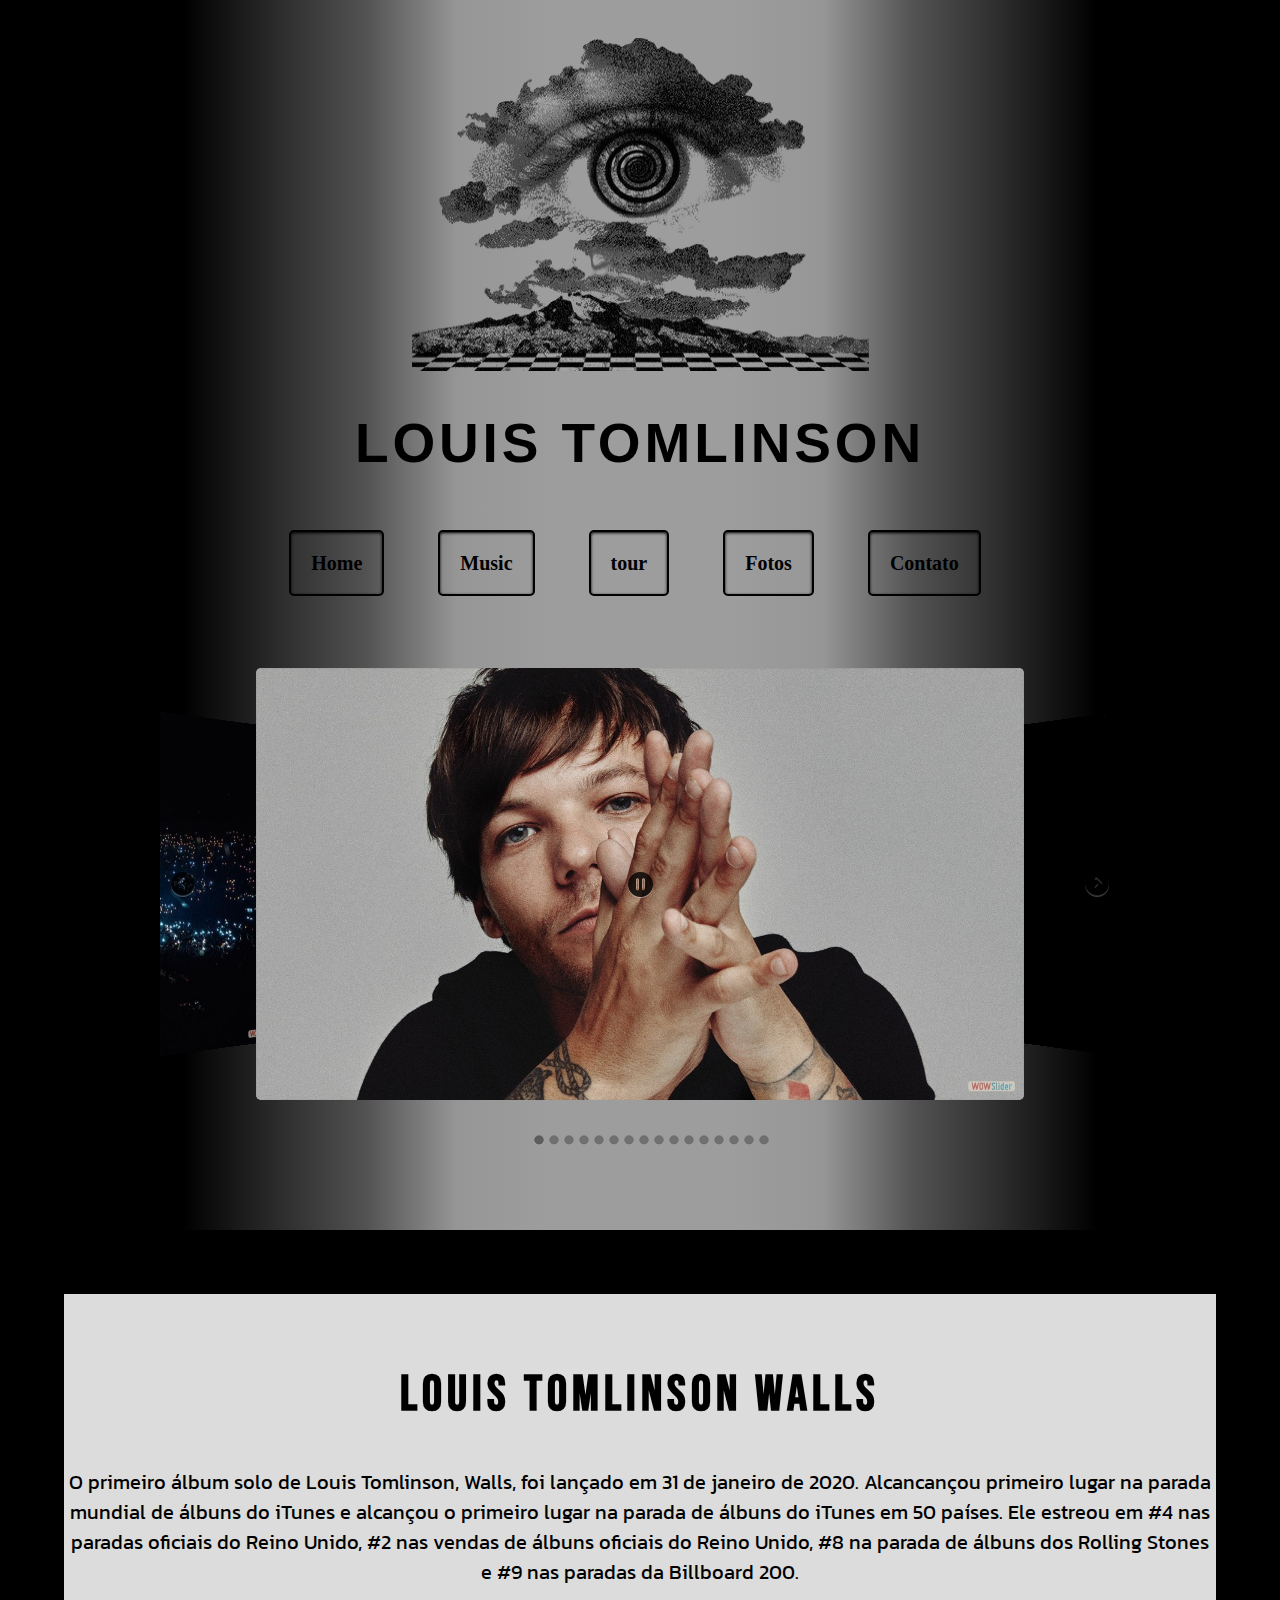
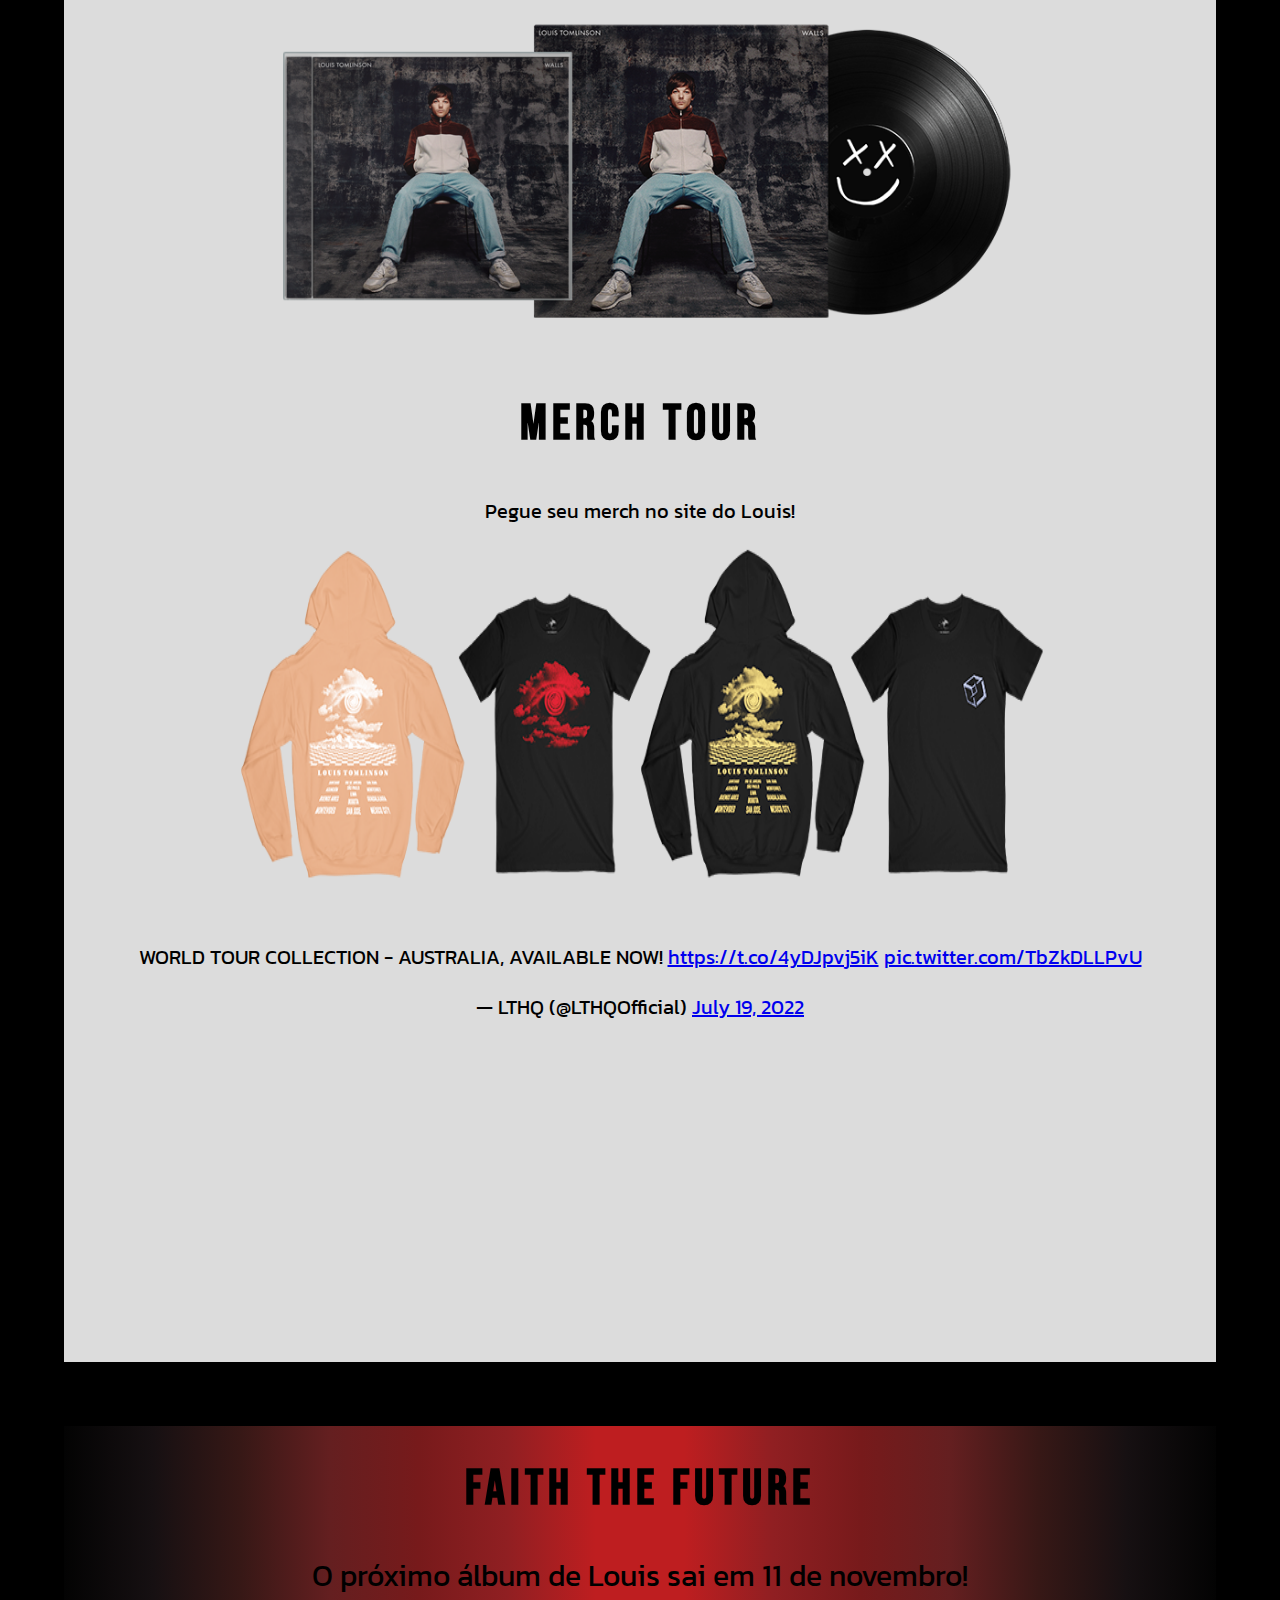
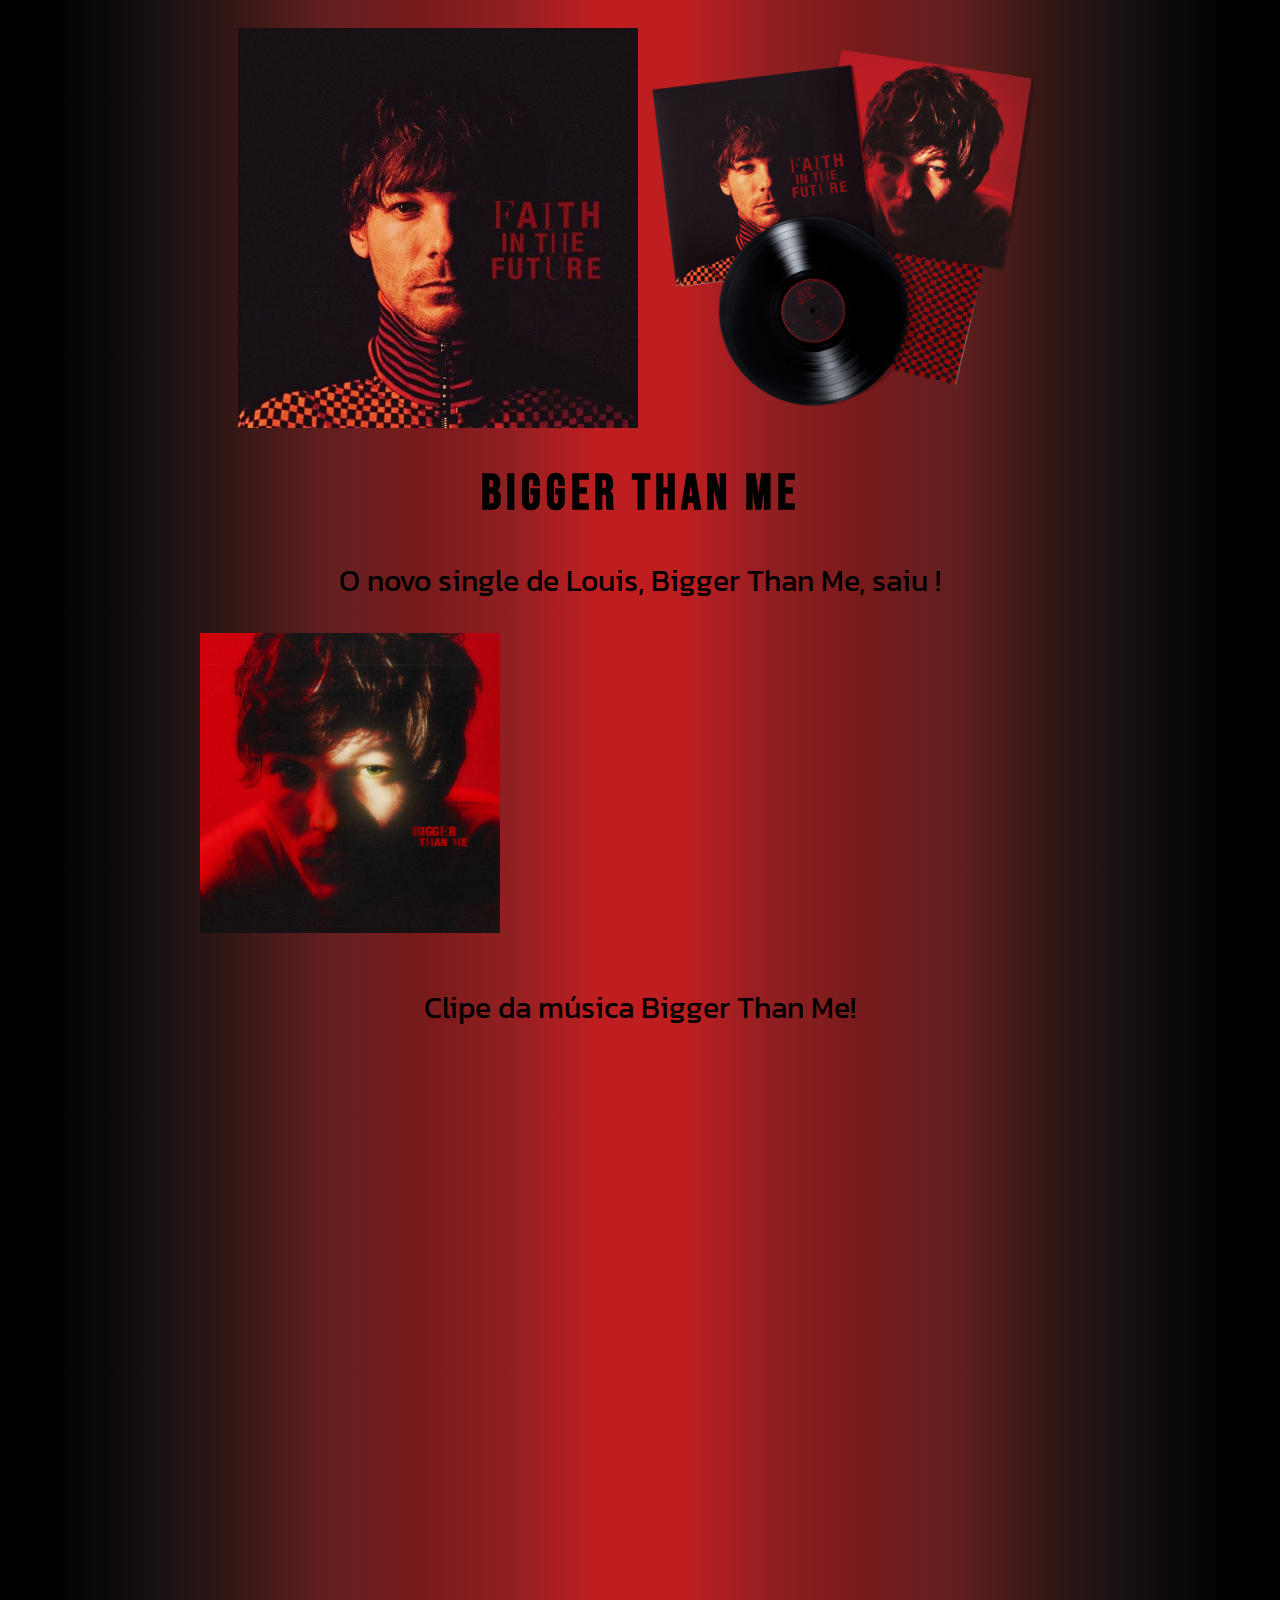
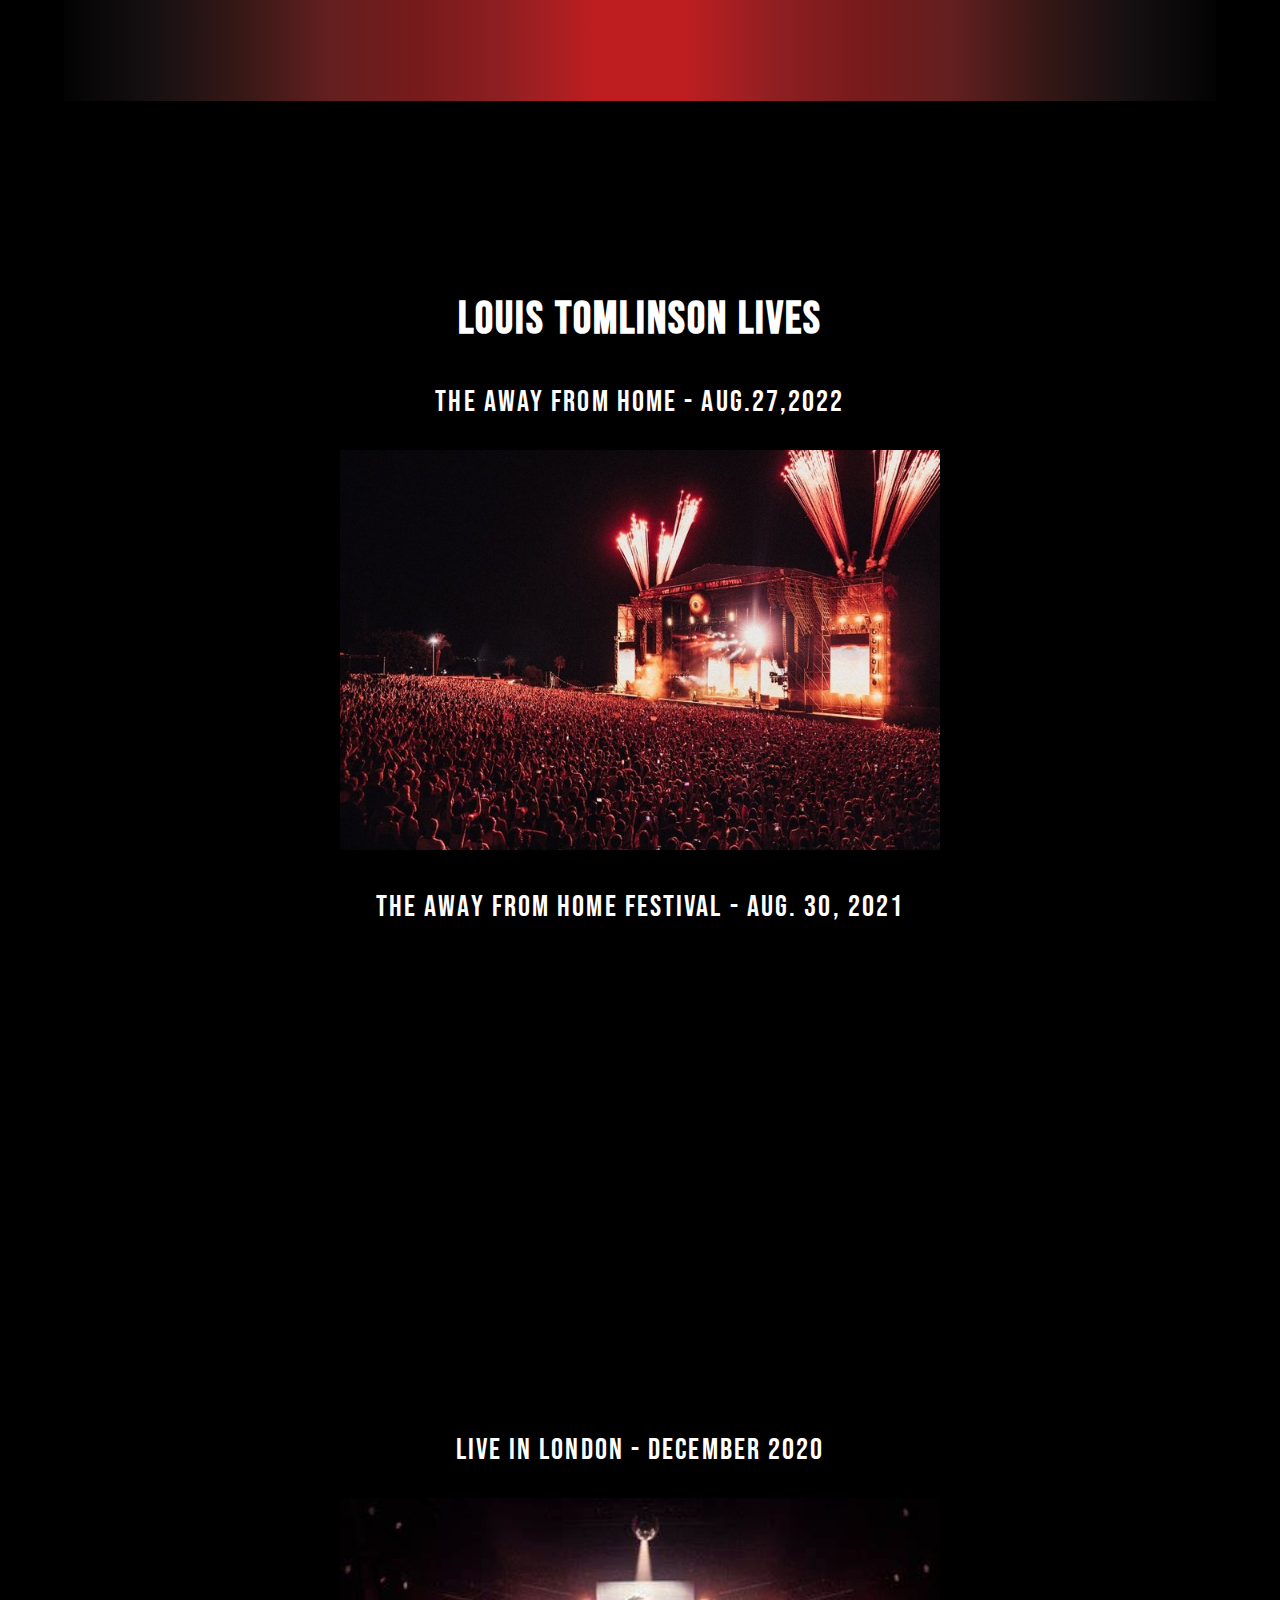
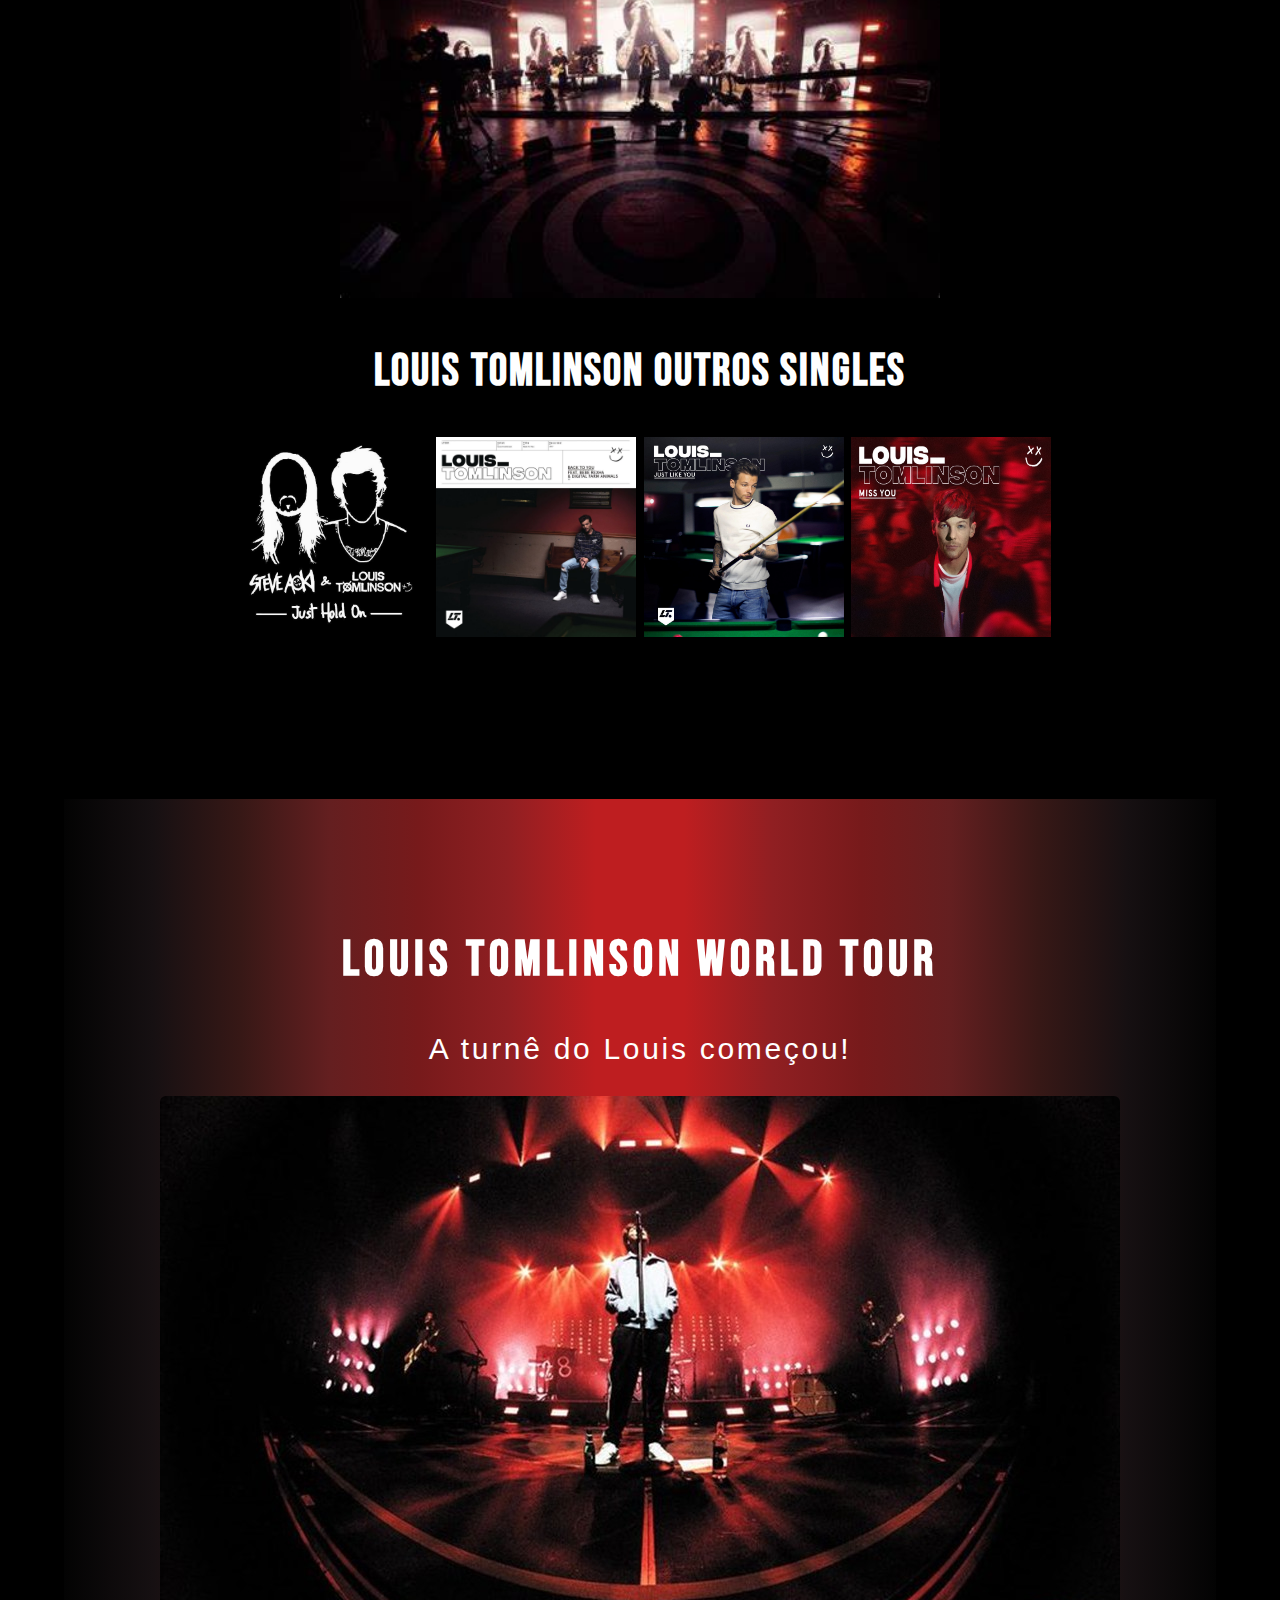
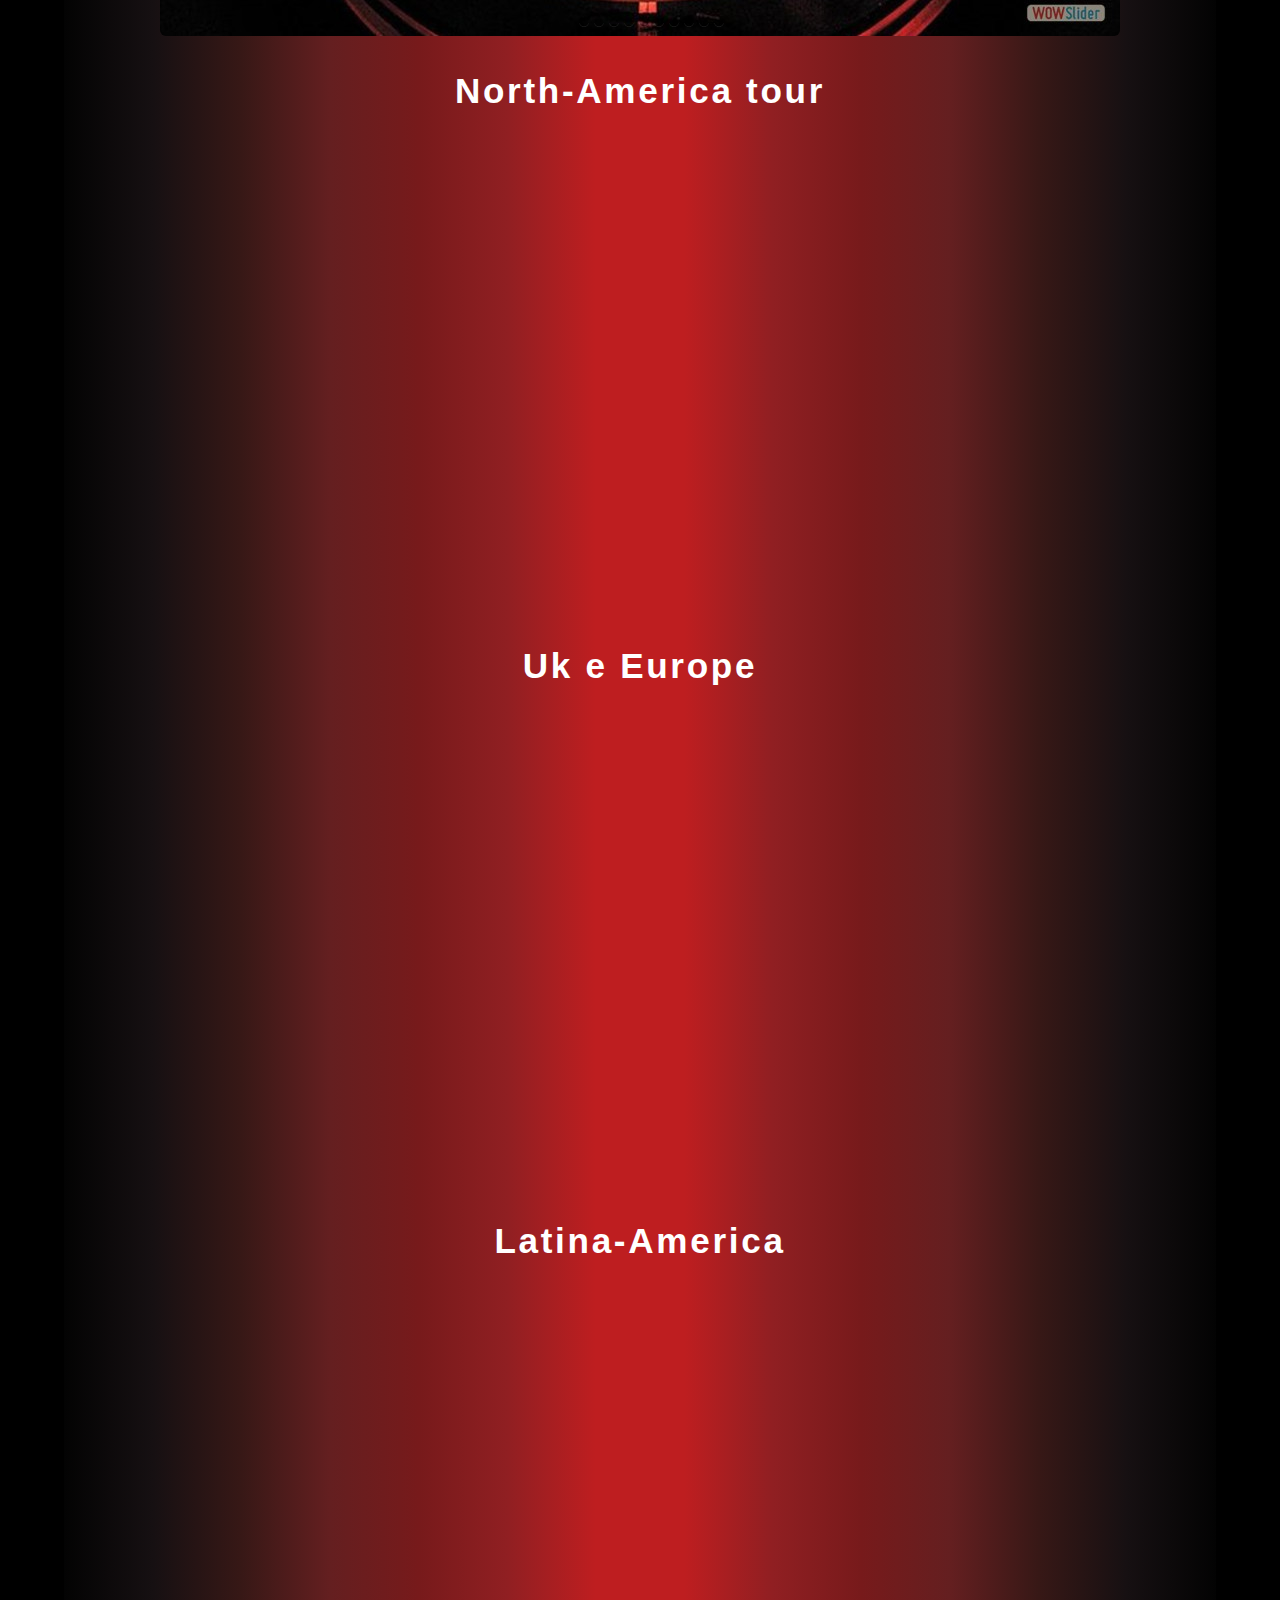
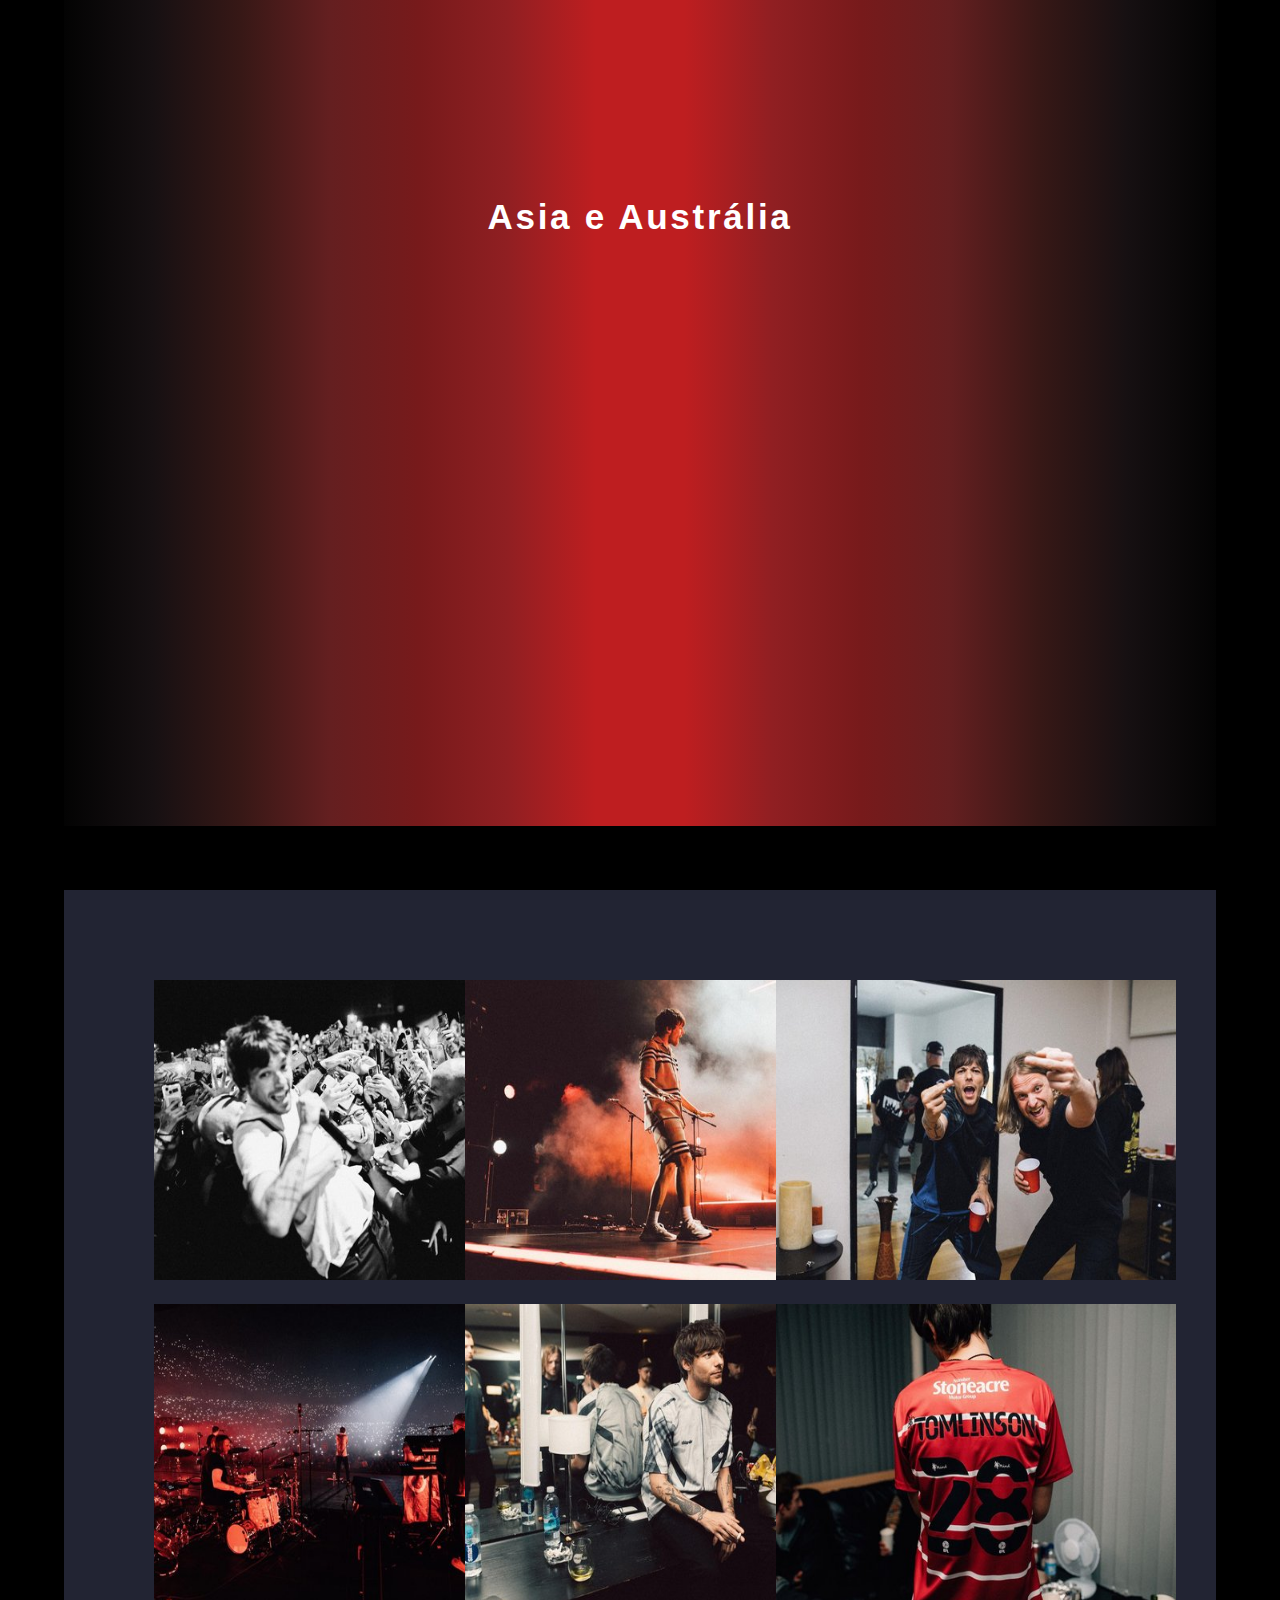
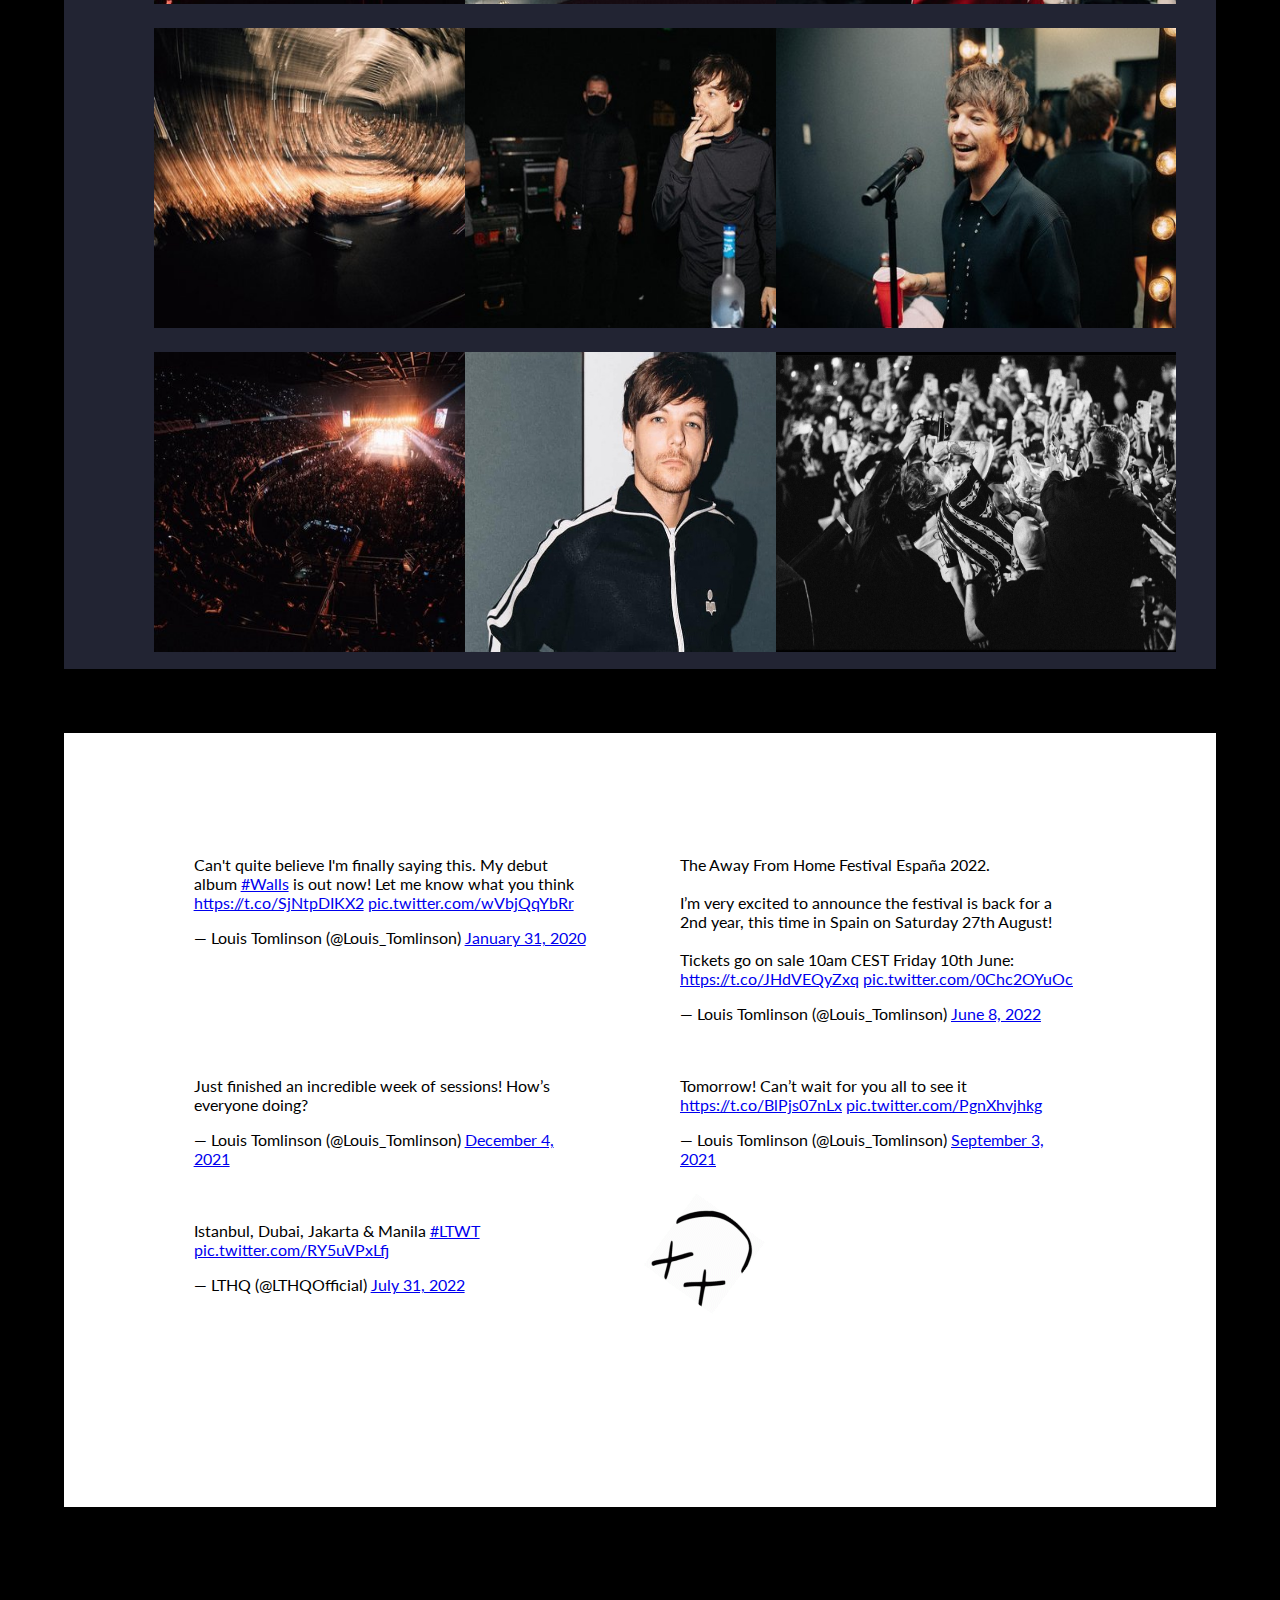
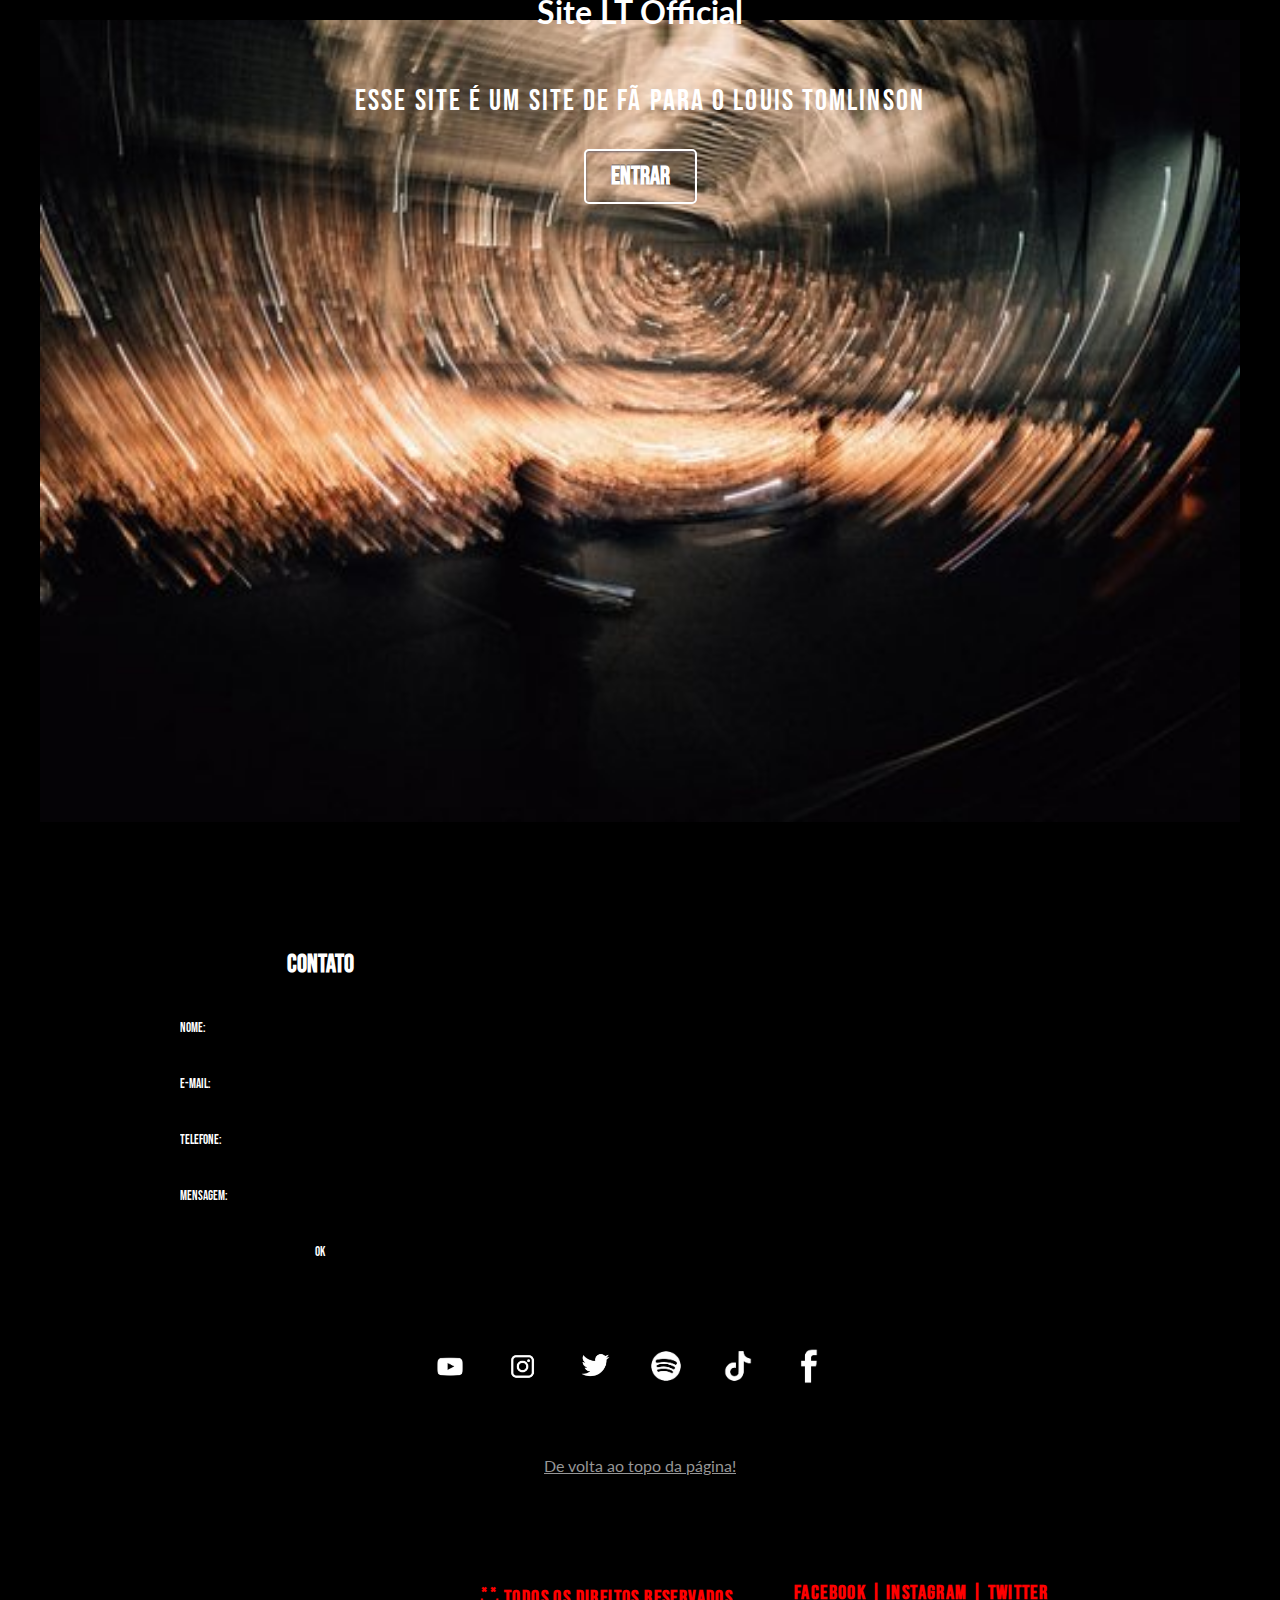
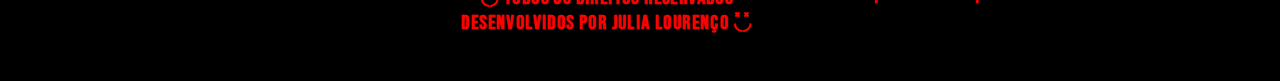
<file: index.html>
<!doctype html>
<html>
   <head>
     <meta charset="utf-8">
	 
	 <title>LT Official</title>
     <link rel="stylesheet" href="style.css">
	 <!--fontes-->
    <link rel="preconnect" href="https://fonts.googleapis.com">
    <link rel="preconnect" href="https://fonts.gstatic.com" crossorigin>
    <link href="https://fonts.googleapis.com/css2?family=Bebas+Neue&family=Fira+Sans&family=Lato&display=swap" rel="stylesheet">
	<meta http-equiv="content-type" content="text/html; charset=utf-8" />
	<meta name="description" content="Made with WOW Slider - Create beautiful, responsive image sliders in a few clicks. Awesome skins and animations. Jquery carousel slider" />
	
	<link rel="preconnect" href="https://fonts.googleapis.com">
<link rel="preconnect" href="https://fonts.gstatic.com" crossorigin>
<link href="https://fonts.googleapis.com/css2?family=Kanit&display=swap" rel="stylesheet">
	
    <!-- Start WOWSlider.com HEAD section -->
<link rel="stylesheet" type="text/css" href="engine1/style.css" />
<script type="text/javascript" src="engine1/jquery.js"></script>
<!-- End WOWSlider.com HEAD section -->
	
	
	
	

   </head>
   
   <body>
      
	  
	  
          <div id="cabecalho">
		      <br>
			  <br>
				<center>
                    <img src="fotos/cabecalho2.png" width="457" height="333" alt="cabecalho2">
				</center>
				<center>
					<h1 class=" titulo ">LOUIS TOMLINSON</h1>
				
				</center>
			 </div>
			 <div id="menu">
			    
					<ul>
			    
						<li><a href="index.html" class="buttonClass" >Home</a></li>
						<li><a href="music.html"class="buttonClass" >Music</a></li>
					    <li><a href="tour.html" class="buttonClass">tour</a></li>
						<li><a href="fotos.html" class="buttonClass">Fotos</a></li>
						<li><a href="contato.html" class="buttonClass">Contato</a></li>
						 </ul>
				
			     
                 
		  </div>
            

   <div id="carrousel">    
<!-- Start WOWSlider.com BODY section -->
<div id="wowslider-container1">
<div class="ws_images"><ul>
		<li><img src="data1/images/lttour2.jpg" alt="" title="" id="wows1_0"/></li>
		<li><img src="data1/images/lttour1.jpg" alt="" title="" id="wows1_1"/></li>
		<li><img src="data1/images/lttour3.jpg" alt="" title="" id="wows1_2"/></li>
		<li><img src="data1/images/lttour6.jpg" alt="" title="" id="wows1_3"/></li>
		<li><img src="data1/images/lttour7.jpg" alt="" title="" id="wows1_4"/></li>
		<li><img src="data1/images/lttour8.jpg" alt="" title="" id="wows1_5"/></li>
		<li><a href="http://wowslider.net"><img src="data1/images/tour6.jpg" alt="slideshow javascript" title="" id="wows1_6"/></a></li>
		<li><img src="data1/images/tour7.jpg" alt="" title="" id="wows1_7"/></li>
		<li><img src="data1/images/lt1.jpg" alt="" title="" id="wows1_8"/></li>
		<li><img src="data1/images/lt4.jpg" alt="" title="" id="wows1_9"/></li>
		<li><img src="data1/images/lt3.jpg" alt="" title="" id="wows1_10"/></li>
		<li><img src="data1/images/lt5.jpg" alt="" title="" id="wows1_11"/></li>
		<li><img src="data1/images/lt6.jpg" alt="" title="" id="wows1_12"/></li>
		<li><img src="data1/images/lt7.jpg" alt="" title="" id="wows1_13"/></li>
		<li><a href="http://wowslider.net"><img src="data1/images/lt8.jpg" alt="jquery image carousel" title="" id="wows1_12"/></a></li>
		<li><img src="data1/images/lt22.jpg" alt="" title="" id="wows1_7"/></li>
	</ul></div>
	<div class="ws_bullets"><div>
		<a href="#" title=""><span><img src="data1/tooltips/lttour2.jpg" alt=""/>1</span></a>
		<a href="#" title=""><span><img src="data1/tooltips/lttour1.jpg" alt=""/>2</span></a>
		<a href="#" title=""><span><img src="data1/tooltips/lttour3.jpg" alt=""/>3</span></a>
		<a href="#" title=""><span><img src="data1/tooltips/lttour6.jpg" alt=""/>4</span></a>
		<a href="#" title=""><span><img src="data1/tooltips/lttour7.jpg" alt=""/>5</span></a>
		<a href="#" title=""><span><img src="data1/tooltips/lttour8.jpg" alt=""/>6</span></a>
		<a href="#" title=""><span><img src="data1/tooltips/tour6.jpg" alt=""/>7</span></a>
		<a href="#" title=""><span><img src="data1/tooltips/tour7.jpg" alt=""/>8</span></a>
		<a href="#" title=""><span><img src="data1/tooltips/lt1.jpg" alt=""/>9</span></a>
		<a href="#" title=""><span><img src="data1/tooltips/lt4.jpg" alt=""/>10</span></a>
		<a href="#" title=""><span><img src="data1/tooltips/lt3.jpg" alt=""/>11</span></a>
		<a href="#" title=""><span><img src="data1/tooltips/lt5.jpg" alt=""/>12</span></a>
		<a href="#" title=""><span><img src="data1/tooltips/lt6.jpg" alt=""/>13</span></a>
		<a href="#" title=""><span><img src="data1/tooltips/lt7.jpg" alt=""/>14</span></a>
		<a href="#" title=""><span><img src="data1/tooltips/lt8.jpg" alt=""/>15</span></a>
		<a href="#" title=""><span><img src="data1/tooltips/lt22.jpg" alt=""/>16</span></a>
	</div></div><div class="ws_script" style="position:absolute;left:-99%"><a href="http://wowslider.net">bootstrap slideshow</a> by WOWSlider.com v9.0</div>
<div class="ws_shadow"></div>
</div>	
<script type="text/javascript" src="engine1/wowslider.js"></script>
<script type="text/javascript" src="engine1/script.js"></script>
<!-- End WOWSlider.com BODY section -->
<br><br><br><br>

  <!-- Start WOWSlider.com BODY section --> <!-- add to the <body> of your page -->
	<div id="wowslider-container1">
	<div class="ws_images"><ul>
		
	</ul></div>
	<div class="ws_bullets"><div>
		
	</div></div><div class="ws_script" style="position:absolute;left:-99%"><a href="http://wowslider.net">bootstrap slideshow</a> by WOWSlider.com v9.0</div>
	<div class="ws_shadow"></div>
	</div>	
	<script type="text/javascript" src="engine1/wowslider.js"></script>
	<script type="text/javascript" src="engine1/script.js"></script>
	<!-- End WOWSlider.com BODY section -->
	</div>



</div>

	
	


 

  



		  
		  <div id="conteudo">
			
		    <center>
		                               <br>
                                       <h2>LOUIS TOMLINSON WALLS</h2>
									   <p> O primeiro álbum solo de Louis Tomlinson, Walls, foi lançado em 31 de janeiro de 2020. 
 									   Alcancançou primeiro lugar na parada mundial de álbuns do iTunes e alcançou o primeiro lugar na 
		                               parada de álbuns do iTunes em 50 países. Ele estreou em #4 nas paradas oficiais do Reino Unido,
		                              #2 nas vendas de álbuns oficiais do Reino Unido, #8 na parada de álbuns dos Rolling Stones e #9 nas paradas da Billboard 200.</p>
	       					  
							  
        
		  <a href="https://www.youtube.com/watch?v=IzuvvjrUBEw&list=OLAK5uy_kXUgI1n85oF2SlQ7s8otEmxbPucZJcnRQ"target=blank><img src="fotos/ltmusic.png" width="816" height="338" alt="ltmusic"></a>
		   
		                                 <h2>Merch Tour</h2>
										  <p> Pegue seu merch no site do Louis!</p>
             <a href="https://merch.louis-tomlinson.com/"target=blank><img src="fotos/lt28.png" width="816" height="338" alt="lt28"></a>
			 <br><br>
			 <blockquote class="twitter-tweet"><p lang="en" dir="ltr">WORLD TOUR COLLECTION - AUSTRALIA, AVAILABLE NOW! <a href="https://t.co/4yDJpvj5iK">https://t.co/4yDJpvj5iK</a> <a href="https://t.co/TbZkDLLPvU">pic.twitter.com/TbZkDLLPvU</a></p>&mdash; LTHQ (@LTHQOfficial) <a href="https://twitter.com/LTHQOfficial/status/1549304440506703872?ref_src=twsrc%5Etfw">July 19, 2022</a></blockquote> <script async src="https://platform.twitter.com/widgets.js" charset="utf-8"></script>
             <br><br>			 
                                      
                       <br><br>						   
									   
	
		      
								
					</center>                     
		                         
		   </div>
		   <div id="ff">
			<center>
				<h1>FAITH THE FUTURE</h1>
				<p>O próximo álbum de Louis sai em 11 de novembro!</p>
				<img src="fotos/bb.jpg" width="400" height="400" alt="bb">
				<img src="fotos/flt.png" width="400" height="400" alt="flt">
				<h1> Bigger Than Me</h1>
				<p>O novo single de Louis, Bigger Than Me, saiu !</p>
				<img src="fotos/BTM.jpg" width="300" height="300" alt="BTM">
			
				<iframe style="border-radius:12px" src="https://open.spotify.com/embed/playlist/37i9dQZF1DX66QxlVVAiw9?utm_source=generator" width="50%" height="300" frameBorder="0" allowfullscreen="" allow="autoplay; clipboard-write; encrypted-media; fullscreen; picture-in-picture" loading="lazy"></iframe>
			<br>
			<br>
			   
				<p>Clipe da música Bigger Than Me!</p>
				<iframe width="816" height="438" src="https://www.youtube.com/embed/Ece21themfE" title="YouTube video player" frameborder="0" allow="accelerometer; autoplay; clipboard-write; encrypted-media; gyroscope; picture-in-picture" allowfullscreen></iframe>
			
			   </center>
				
			
			
			</div>


			<div id="festival">
				<h2>Louis Tomlinson lives</h2>
			  <center>
				<p>The Away From Home - Aug.27,2022</p>
				<a href="https://youtu.be/R6FdEEzLMrw"target="blank"><img src="fotos/away.jpg" width="600" height="400" alt="live"></a>
				<p> The Away From Home Festival - Aug. 30, 2021</p>
			   <iframe width="560" height="438" src="https://www.youtube.com/embed/OZHUmLg8FXA" title="YouTube video player" frameborder="0" allow="accelerometer; autoplay; clipboard-write; encrypted-media; gyroscope; picture-in-picture" allowfullscreen></iframe>
				<p>Live in London - December 2020</p>
				 <a href="https://youtu.be/uOvqZoUipis"target="blank"><img src="fotos/live.jpg" width="600" height="400" alt="live"></a>
				
			  
			  
			  
			  <h2>Louis tomlinson outros singles</h2>
			  <a href="https://youtu.be/Vt4Tq89R8u0"target="blank"><img src="fotos/j.jpg" width="200" height="200" alt="j"></a>
			  <a href="https://youtu.be/-HjpL-Ns6_A"target="blank"><img src="fotos/b.jpg" width="200" height="200" alt="b"></a>
			  <a href="https://youtu.be/qvXXMsiQBDg"target="blank"><img src="fotos/you.jpg" width="200" height="200" alt="you"></a>
			  <a href="https://youtu.be/inZzcTXYowY"target="blank"><img src="fotos/miss.jpg" width="200" height="200" alt="miss"></a>
			  </center>
			  </div>
			  
		  <div id="walls">
		                          <h2>LOUIS TOMLINSON WORLD TOUR</h2>
									   <p> A turnê do Louis começou!</p>
									   <!-- Start WOWSlider.com BODY section -->
<div id="wowslider-container1">
<div class="ws_images"><ul>
		<li><img src="data1/images/lou.jpg" alt="" title="" id="wows1_0"/></li>
		<li><img src="data1/images/lou2.jpg" alt="" title="" id="wows1_1"/></li>
		<li><img src="data1/images/lou3.jpg" alt="" title="" id="wows1_2"/></li>
		<li><img src="data1/images/lou4.jpg" alt="" title="" id="wows1_3"/></li>
		<li><img src="data1/images/lou5.jpg" alt="" title="" id="wows1_4"/></li>
		<li><img src="data1/images/lou6.jpg" alt="" title="" id="wows1_5"/></li>
		<li><img src="data1/images/lou7.jpg" alt="" title="" id="wows1_6"/></li>
		<li><img src="data1/images/lou8.jpg" alt="" title="" id="wows1_7"/></li>
		<li><a href="http://wowslider.net"><img src="data1/images/lou9.jpg" alt="carousel jquery" title="" id="wows1_8"/></a></li>
		<li><img src="data1/images/lou10.jpg" alt="" title="" id="wows1_9"/></li>
	</ul></div>
	<div class="ws_bullets"><div>
		<a href="#" title=""><span><img src="data1/tooltips/lou.jpg" alt=""/>1</span></a>
		<a href="#" title=""><span><img src="data1/tooltips/lou2.jpg" alt=""/>2</span></a>
		<a href="#" title=""><span><img src="data1/tooltips/lou3.jpg" alt=""/>3</span></a>
		<a href="#" title=""><span><img src="data1/tooltips/lou4.jpg" alt=""/>4</span></a>
		<a href="#" title=""><span><img src="data1/tooltips/lou5.jpg" alt=""/>5</span></a>
		<a href="#" title=""><span><img src="data1/tooltips/lou6.jpg" alt=""/>6</span></a>
		<a href="#" title=""><span><img src="data1/tooltips/lou7.jpg" alt=""/>7</span></a>
		<a href="#" title=""><span><img src="data1/tooltips/lou8.jpg" alt=""/>8</span></a>
		<a href="#" title=""><span><img src="data1/tooltips/lou9.jpg" alt=""/>9</span></a>
		<a href="#" title=""><span><img src="data1/tooltips/lou10.jpg" alt=""/>10</span></a>
	</div></div><div class="ws_script" style="position:absolute;left:-99%"><a href="http://wowslider.net">bootstrap slider</a> by WOWSlider.com v9.0</div>
<div class="ws_shadow"></div>
</div>	
<script type="text/javascript" src="engine1/wowslider.js"></script>
<script type="text/javascript" src="engine1/script.js"></script>
<!-- End WOWSlider.com BODY section -->
                                           <h3>North-America tour</h3>	
           <center>
           <iframe width="854" height="458" src="https://www.youtube.com/embed/zOFGuYiCjXk" title="YouTube video player" frameborder="0" allow="accelerometer; autoplay; clipboard-write; encrypted-media; gyroscope; picture-in-picture" allowfullscreen></iframe>
		   </center>
		                                             <h3>Uk e Europe</h3> 
			<center>
          <iframe width="854" height="458" src="https://www.youtube.com/embed/XppqZwjCgnU" title="YouTube video player" frameborder="0" allow="accelerometer; autoplay; clipboard-write; encrypted-media; gyroscope; picture-in-picture" allowfullscreen></iframe>	
           </center>		  
                                          <h3>Latina-America</h3>
		  <center>
          <iframe width="854" height="458" src="https://www.youtube.com/embed/vflAKY3zA28" title="YouTube video player" frameborder="0" allow="accelerometer; autoplay; clipboard-write; encrypted-media; gyroscope; picture-in-picture" allowfullscreen></iframe>			  
		 </center>
		 <center>
		 <h3>Asia e Austrália</h3>
		 <iframe width="854" height="458" src="https://www.youtube.com/embed/sZURsn86M3E" title="YouTube video player" frameborder="0" allow="accelerometer; autoplay; clipboard-write; encrypted-media; gyroscope; picture-in-picture" allowfullscreen></iframe>
		 </center>
		  </div>
		 
		
		  
		  
		  
		  
		  
		  
		  
		  
		  
		  
		  
		  
		  
		  
		    <div id="galeria">
			  
			  <img src="fotos/tour1.jpg" width="400" height="300" alt="tour1">
			  <img src="fotos/tour2.jpg" width="400" height="300" alt="tour2">
			  <img src="fotos/tour3.jpg" width="400" height="300" alt="tour3">
			  <img src="fotos/tour4.jpg" width="400" height="300" alt="tour4">
			  <img src="fotos/tour5.jpg" width="400" height="300" alt="tour5">
			  <img src="fotos/tour6.jpg" width="400" height="300" alt="tour6">
			  <img src="fotos/tour7.jpg" width="400" height="300" alt="tour7">
			  <img src="fotos/tour8.jpg" width="400" height="300" alt="tour8">
			  <img src="fotos/lttour4.jpg" width="400" height="300" alt="lttour4">
			  <img src="fotos/lttour5.jpg" width="400" height="300" alt="lttour5">
			  <img src="fotos/lt6.jpg" width="400" height="300" alt="lt6">
			  <img src="fotos/lt5.jpg" width="400" height="300" alt="lt5">
			  
			  
		  </div>
		  <div id="twitter">
		  <blockquote class="twitter-tweet"><p lang="en" dir="ltr">Can&#39;t quite believe I&#39;m finally saying this. My debut album <a href="https://twitter.com/hashtag/Walls?src=hash&amp;ref_src=twsrc%5Etfw">#Walls</a> is out now! Let me know what you think <a href="https://t.co/SjNtpDIKX2">https://t.co/SjNtpDIKX2</a> <a href="https://t.co/wVbjQqYbRr">pic.twitter.com/wVbjQqYbRr</a></p>&mdash; Louis Tomlinson (@Louis_Tomlinson) <a href="https://twitter.com/Louis_Tomlinson/status/1223184526064656385?ref_src=twsrc%5Etfw">January 31, 2020</a></blockquote> <script async src="https://platform.twitter.com/widgets.js" charset="utf-8"></script>
		  <blockquote class="twitter-tweet"><p lang="en" dir="ltr">The Away From Home Festival España 2022.<br><br>I’m very excited to announce the festival is back for a 2nd year, this time in Spain on Saturday 27th August! <br><br>Tickets go on sale 10am CEST Friday 10th June: <a href="https://t.co/JHdVEQyZxq">https://t.co/JHdVEQyZxq</a> <a href="https://t.co/0Chc2OYuOc">pic.twitter.com/0Chc2OYuOc</a></p>&mdash; Louis Tomlinson (@Louis_Tomlinson) <a href="https://twitter.com/Louis_Tomlinson/status/1534582763944386561?ref_src=twsrc%5Etfw">June 8, 2022</a></blockquote> <script async src="https://platform.twitter.com/widgets.js" charset="utf-8"></script>
		  <blockquote class="twitter-tweet"><p lang="en" dir="ltr">Just finished an incredible week of sessions! How’s everyone doing?</p>&mdash; Louis Tomlinson (@Louis_Tomlinson) <a href="https://twitter.com/Louis_Tomlinson/status/1467258291906564099?ref_src=twsrc%5Etfw">December 4, 2021</a></blockquote> <script async src="https://platform.twitter.com/widgets.js" charset="utf-8"></script>
		    <blockquote class="twitter-tweet"><p lang="en" dir="ltr">Tomorrow! Can’t wait for you all to see it <a href="https://t.co/BlPjs07nLx">https://t.co/BlPjs07nLx</a> <a href="https://t.co/PgnXhvjhkg">pic.twitter.com/PgnXhvjhkg</a></p>&mdash; Louis Tomlinson (@Louis_Tomlinson) <a href="https://twitter.com/Louis_Tomlinson/status/1433825048104685576?ref_src=twsrc%5Etfw">September 3, 2021</a></blockquote> <script async src="https://platform.twitter.com/widgets.js" charset="utf-8"></script>						   
		  <blockquote class="twitter-tweet"><p lang="in" dir="ltr">Istanbul, Dubai, Jakarta &amp; Manila <a href="https://twitter.com/hashtag/LTWT?src=hash&amp;ref_src=twsrc%5Etfw">#LTWT</a> <a href="https://t.co/RY5uVPxLfj">pic.twitter.com/RY5uVPxLfj</a></p>&mdash; LTHQ (@LTHQOfficial) <a href="https://twitter.com/LTHQOfficial/status/1553820853628014593?ref_src=twsrc%5Etfw">July 31, 2022</a></blockquote> <script async src="https://platform.twitter.com/widgets.js" charset="utf-8"></script>
		  <img src="fotos/gif.gif" width="128" height="128" alt="gif">
		  </div>
		  <div id="jumbotron">
		   
		   
		     <h1>Site LT Official</h1>
			 <p>esse site é um site de fã para o Louis Tomlinson</p>
			 
		     <a href="https://www.louis-tomlinson.com/" class="myButton" target="blank">Entrar</a>
		     <br> <br>
		  </div>
		   <br>
		   <br>
		   <br>
		    <div id="contato">
			
			<div id = "formulario">
				<h2>Contato</h2>
			 <form>
			 <input type = "text " placeholder="Nome:"><br>
			<input type = "text " placeholder="E-mail:"><br>
			<input type = "text " placeholder="telefone:"><br>
			<input type = "text " placeholder="mensagem:"><br>
			<input type ="submit" value ="ok">
			
			
			 

			</div>
			<div id = "mapa">
				
			</div>
			</div>
			
			<br>
			<br>
			<br>
		  
		 <div id="rede">
			
			
			<ul>
				<li><a href="https://www.youtube.com/channel/UCBSxVE6JoMg0WXvpm47OS3g" target="blank" ><img src="fotos/youtube.jpg" width="48" height="48" alt="youtube"></a></li>
				<li><a href="https://www.instagram.com/louist91/"target="blank"><img src="fotos/insta.png" width="48" height="48" alt="insta"></a></li>
				<li><a href="https://twitter.com/Louis_Tomlinson"target="blank" ><img src="fotos/twitter.png" width="48" height="48" alt="twitter"></a></li>
				<li><a href="https://open.spotify.com/artist/57WHJIHrjOE3iAxpihhMnp" target="blank"><img src="fotos/spotify.png" width="48" height="48" alt="spotify"></a></li>
				<li><a href="https://www.tiktok.com/@lthqofficial"target="blank" ><img src="fotos/tiktok.png" width="48" height="48" alt="tiktok"></a></li>
				<li><a href="ttps://www.facebook.com/louis.tomlinson/"target="blank" ><img src="fotos/face.png" width="48" height="48" alt="face"></a></li>
				 </ul>
			<br>
			<br>
			<br>
			
				 <center>
					<a href="#cabecalho">De volta ao topo da página!</a>
				</center>
		 </div>
		     
            
		    <div id="rodape">
				
				
				<p class="roda">Email:juliarita1901@gmail.com</p>
				
			<p class="p_rodape">◟̽◞̽ Todos os direitos reservados <br> desenvolvidos por Julia Lourenço ◟̽◞̽</p>
				   
			<p><a  class="link" href= "">Facebook |</a>
			<a  class="link" href=""	>Instagram |</a> 
			<a  class="link" href=""	 >Twitter</a></p>
			
			
			
			
			
		  </div>
		  
		 
        
        

        
            
       

        
        
        
        
    

    

        

        

        

    

      
        
        
        
        
       
        
      
        

        

        

        
        
      
        
        
        
        
        

        

        

        

       
        

        

        

        
     
        

        

        

        
      
        

        

        

        
        
      

        

        

        

        
        
      
        
        
        
       
      
        
        
        
        
        
        
        
       

        

        

        

        
        
        

        

        

        
       
        

        

        

        
        

        

        

        

        
      

    

 

        

        

        

        
        

        
      

        
      

      
        
        
        
        
		  
		  
		  
		  
		  
   
   </body>


</html>
</file>
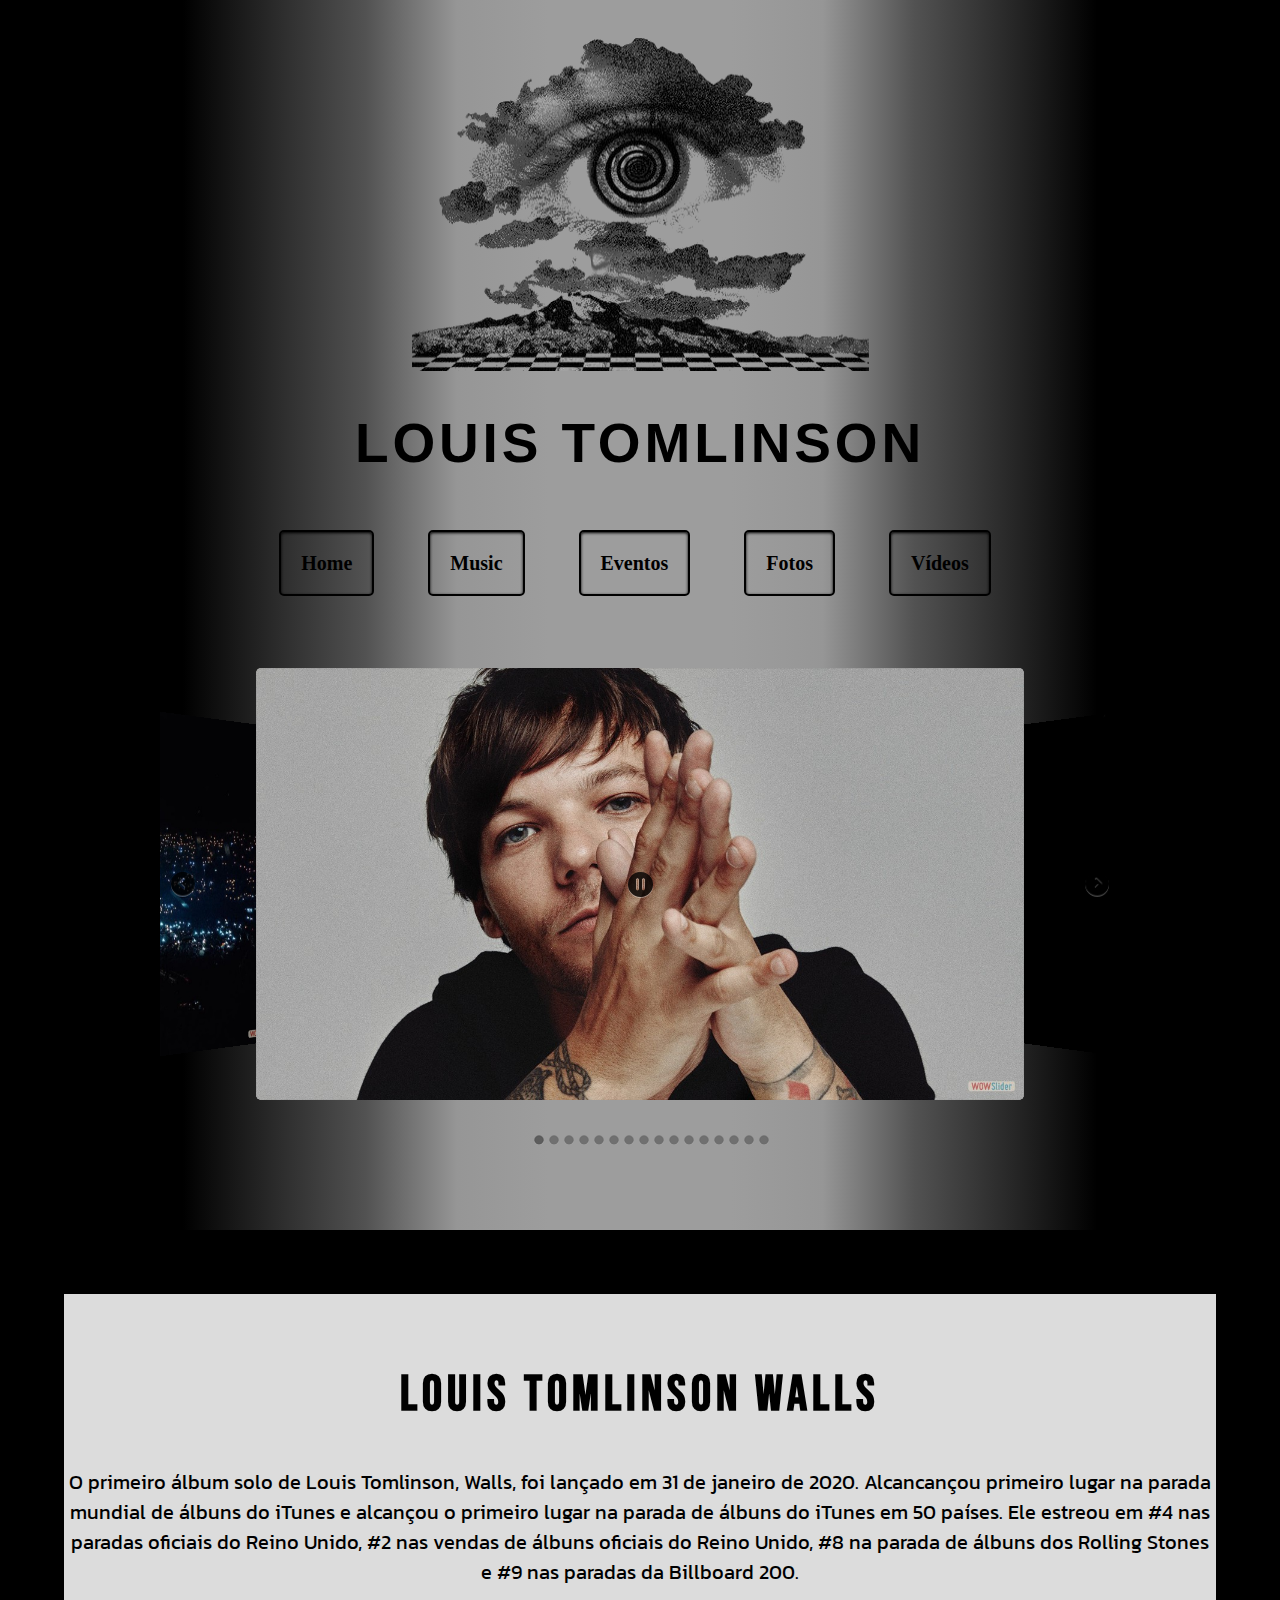
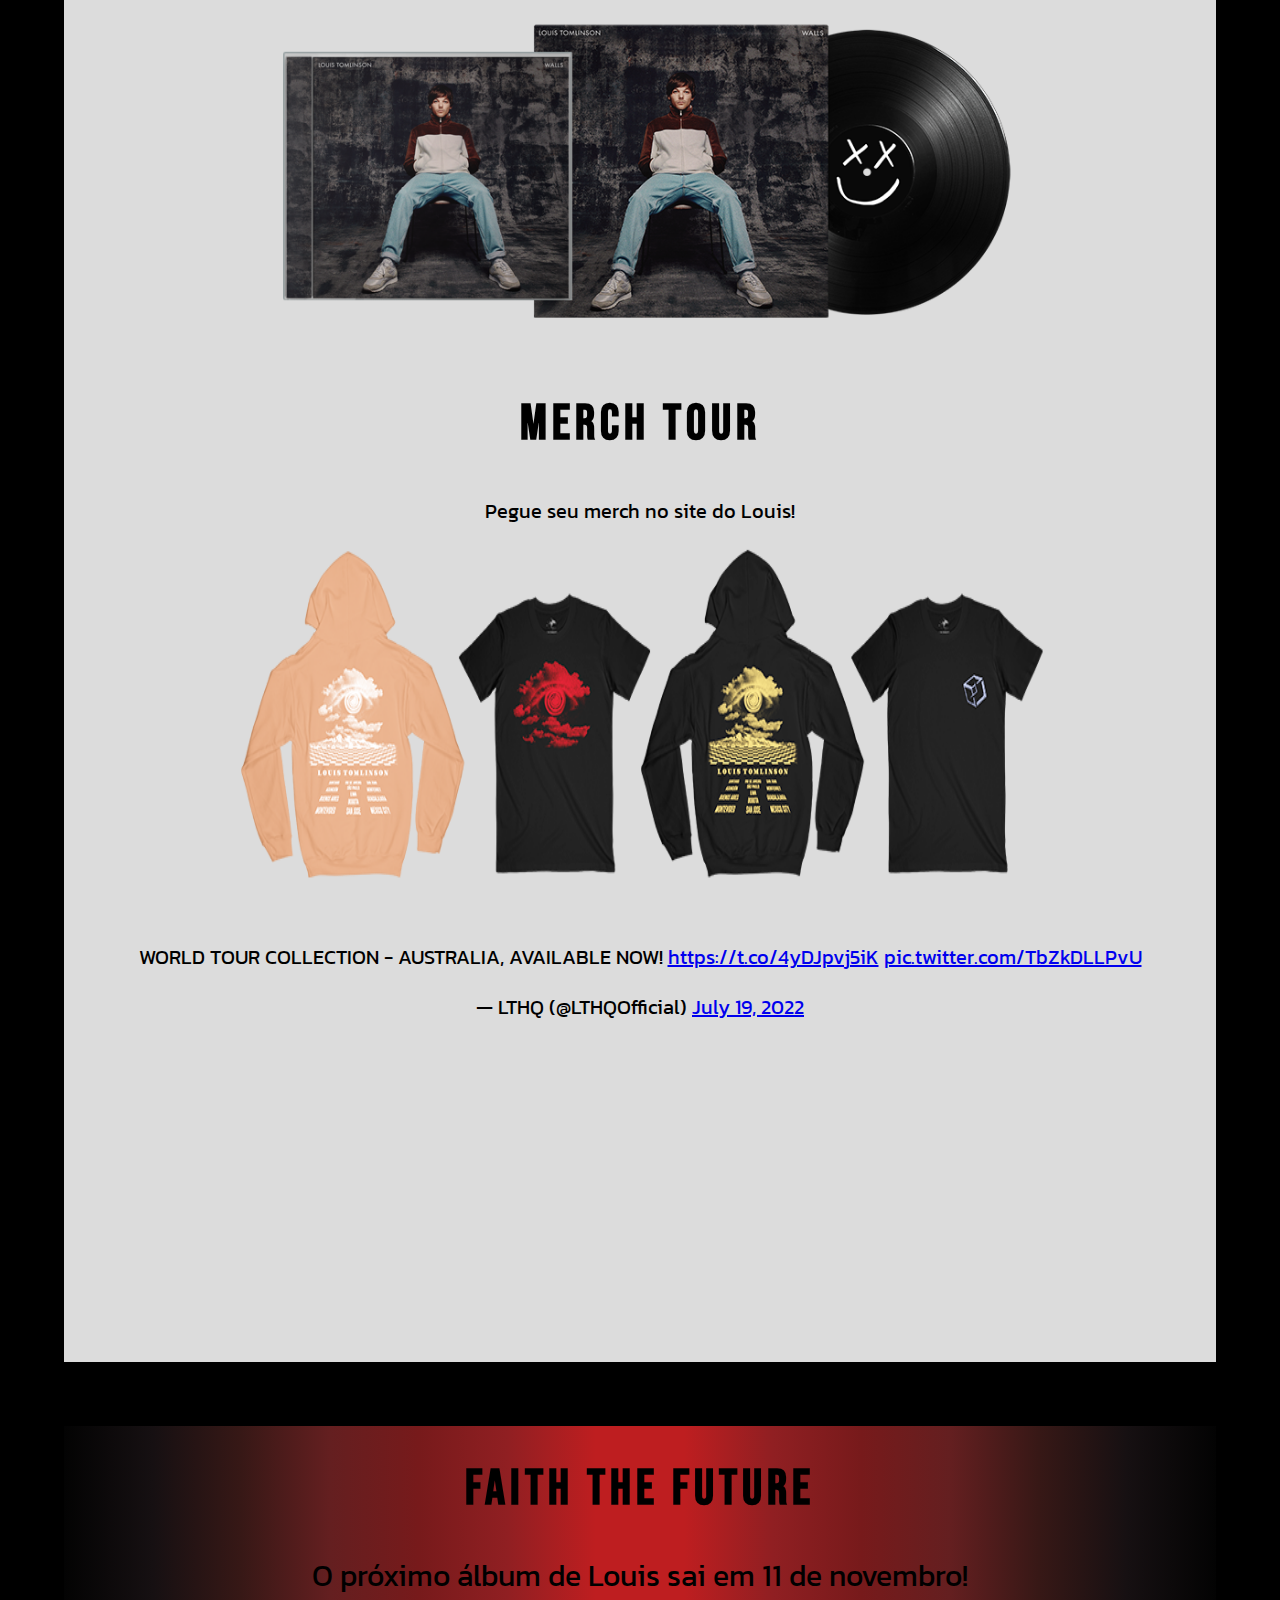
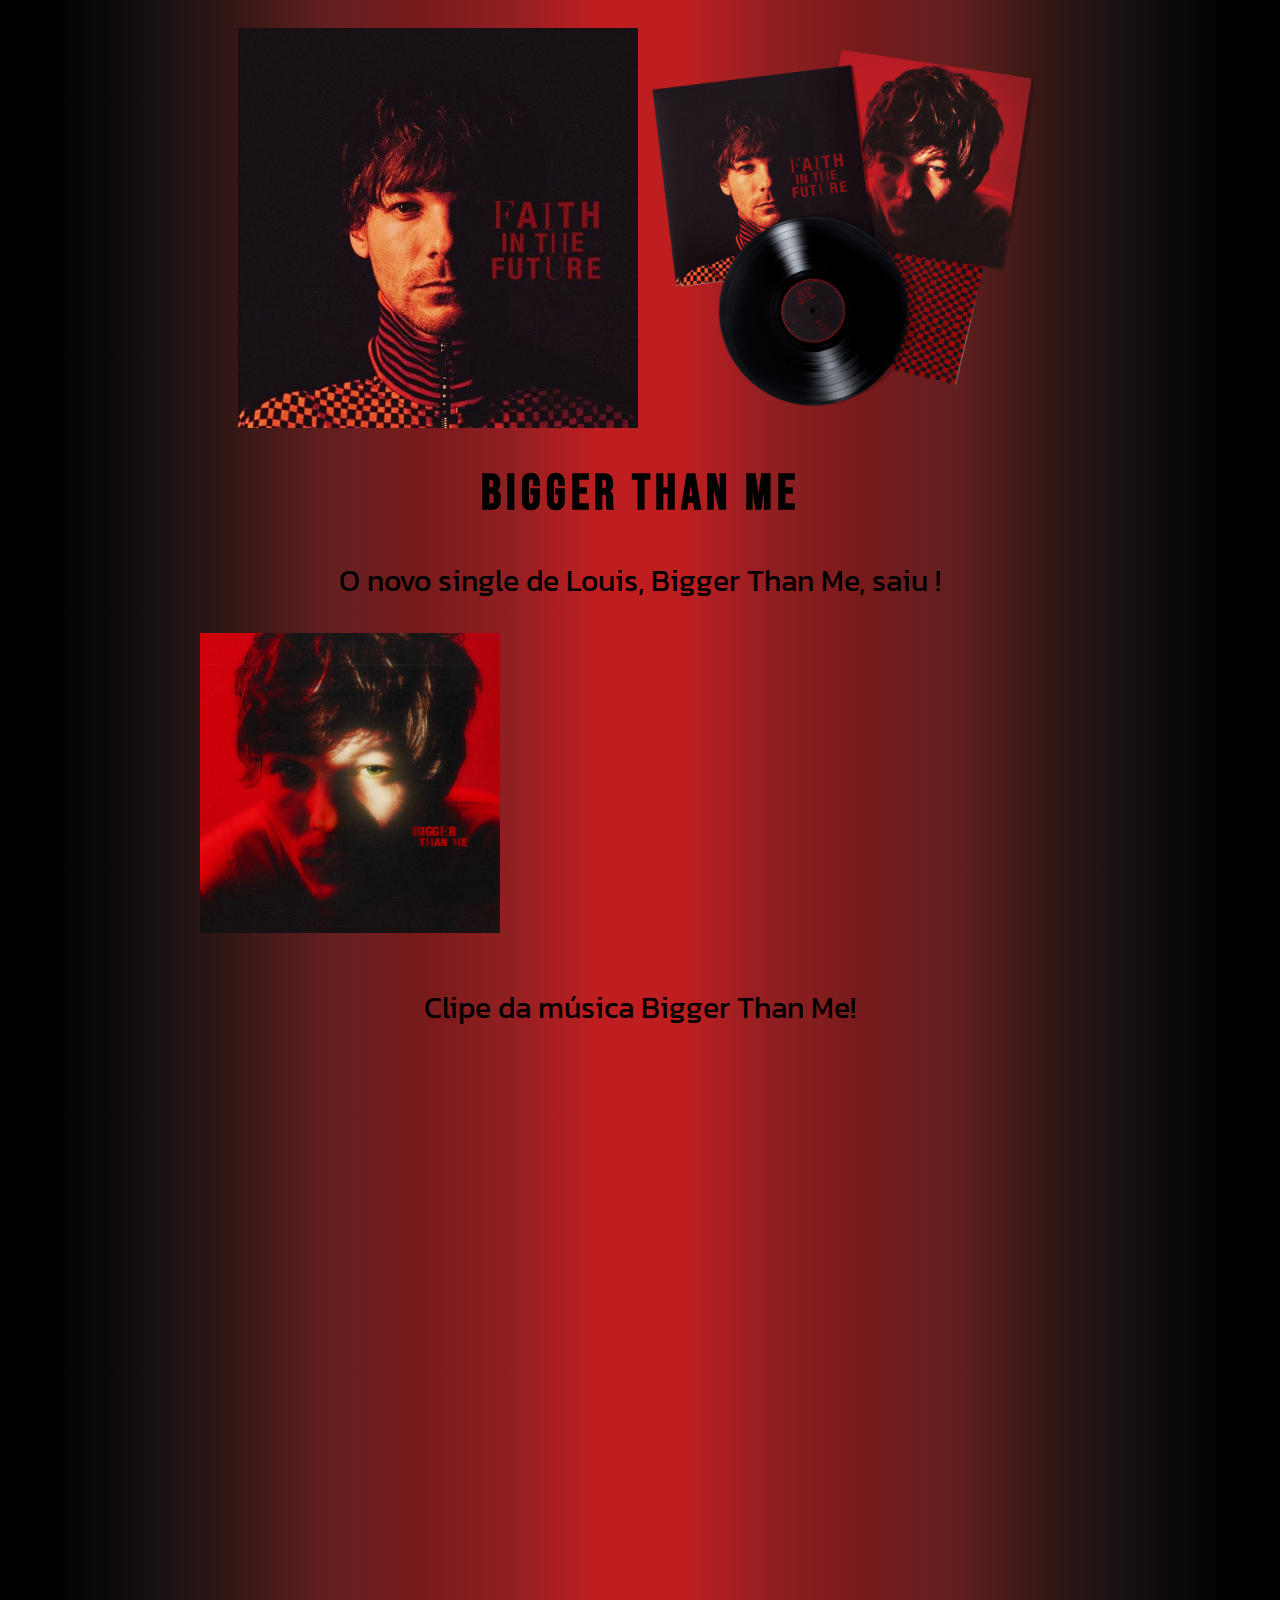
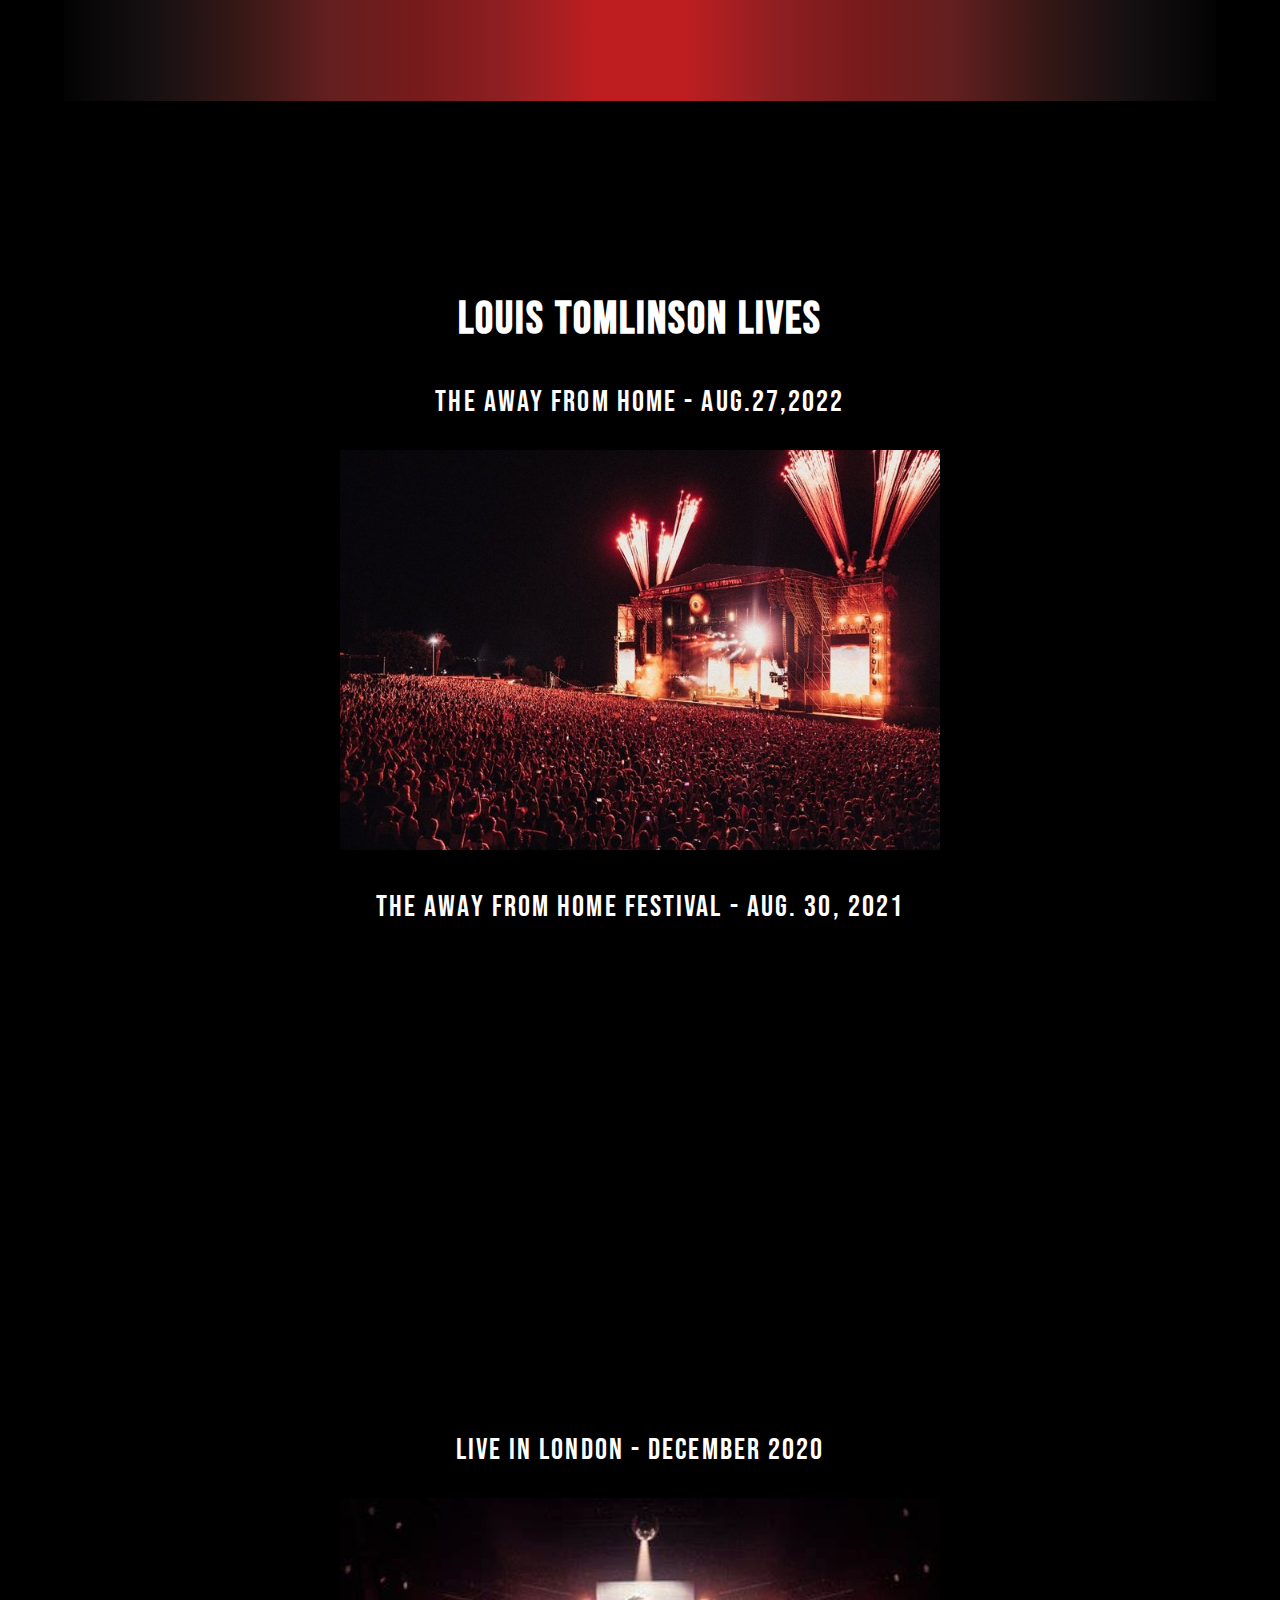
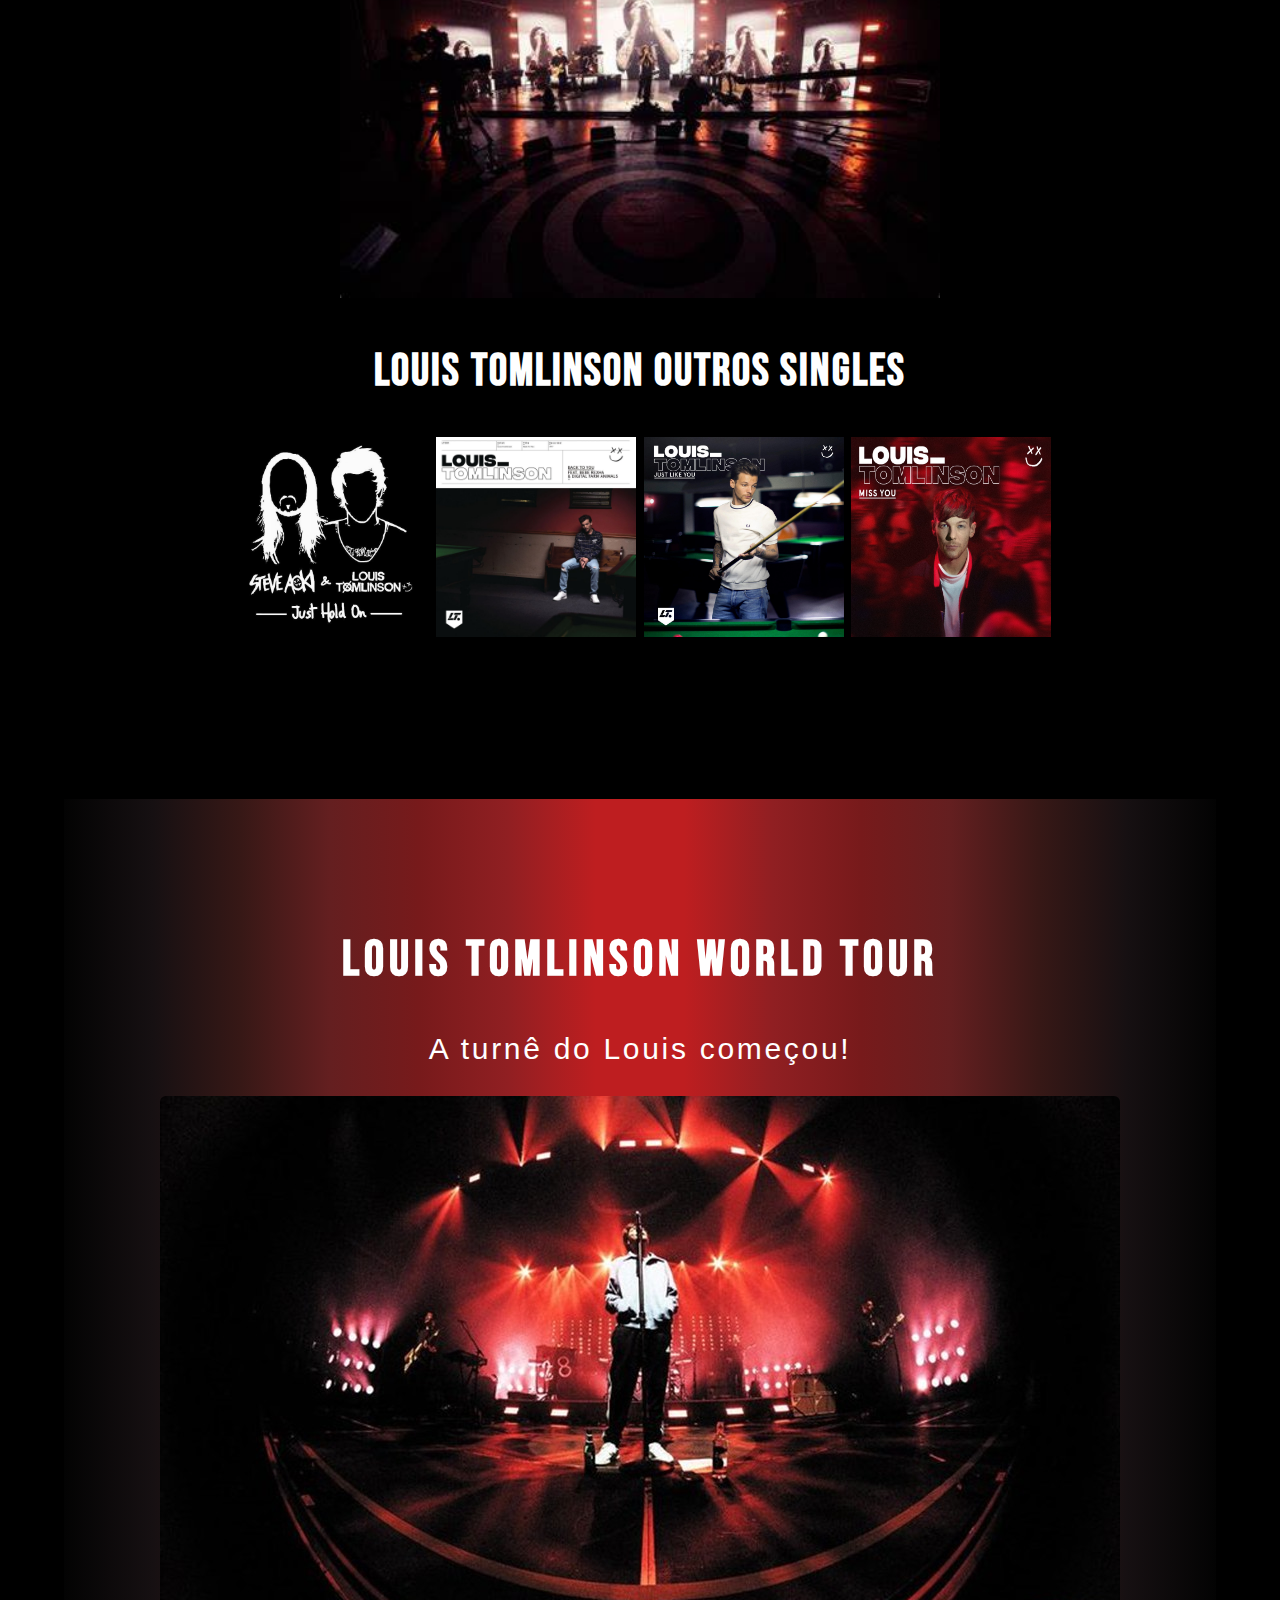
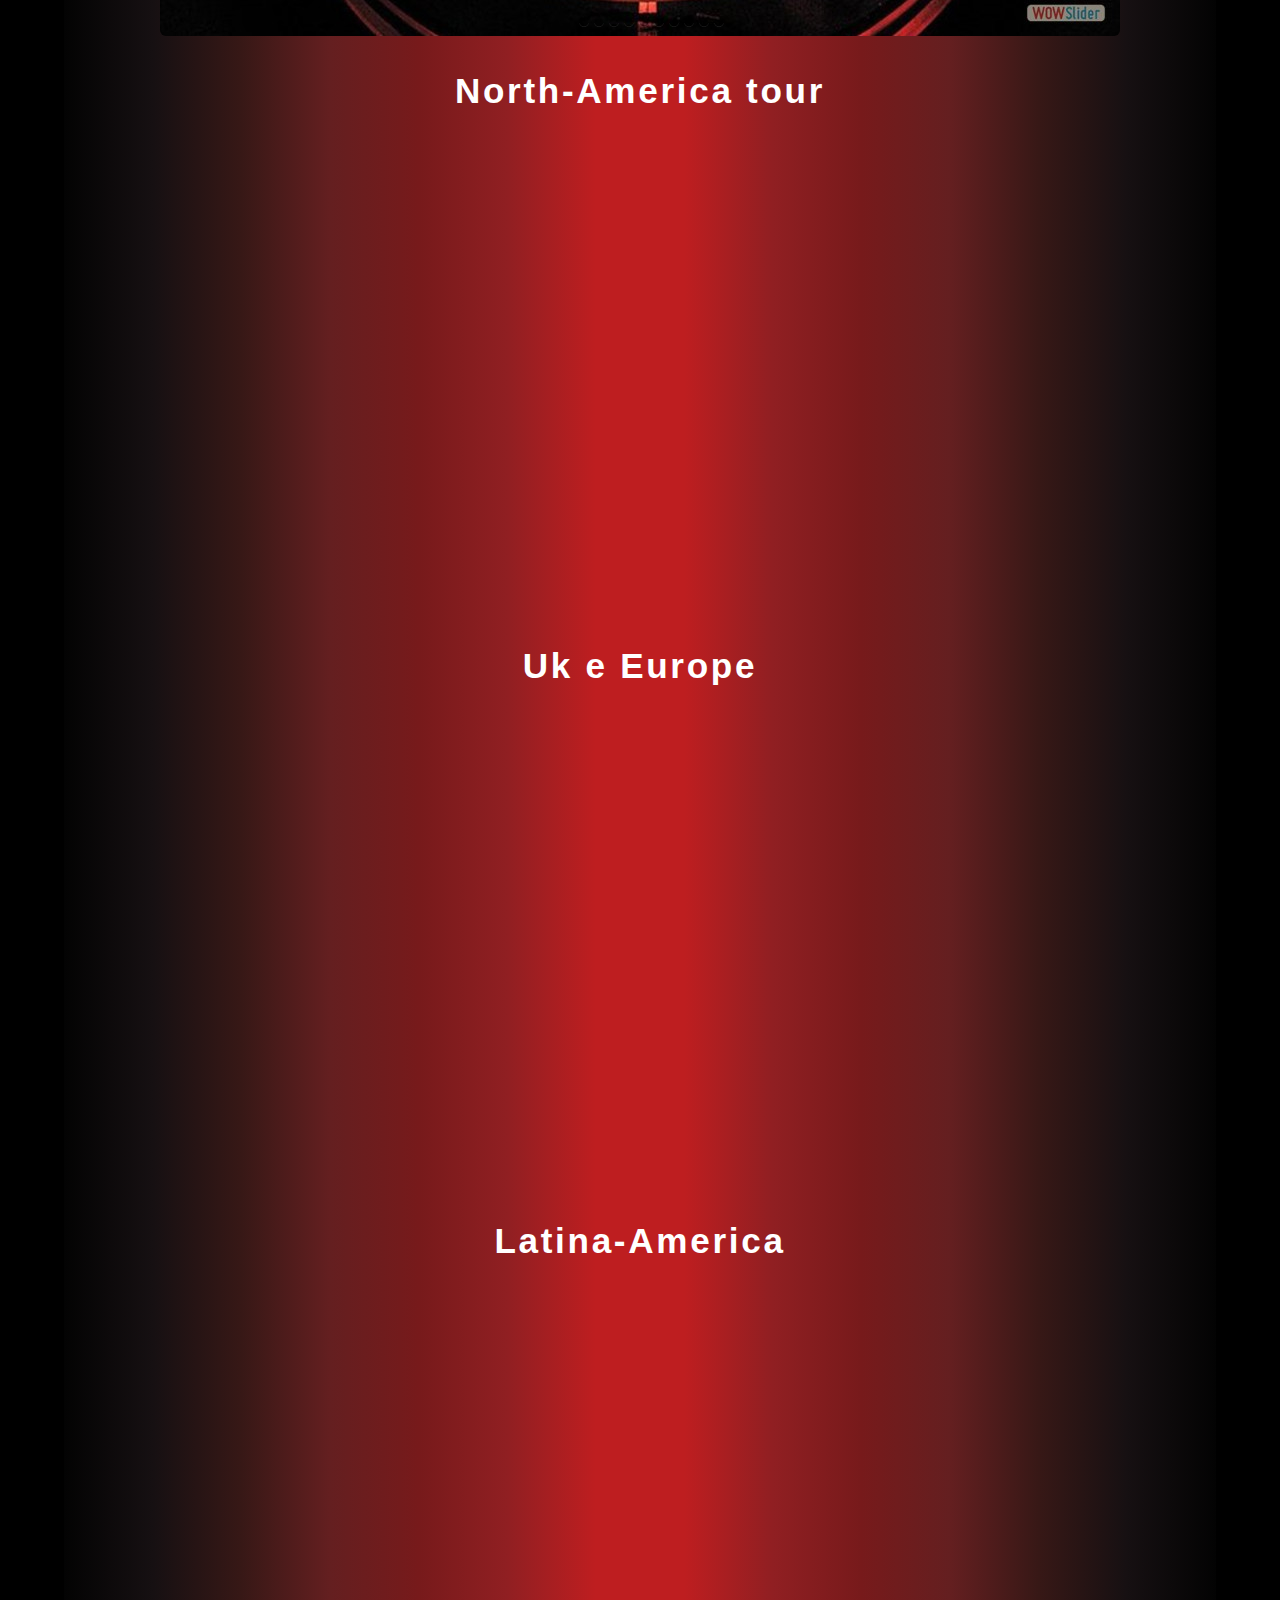
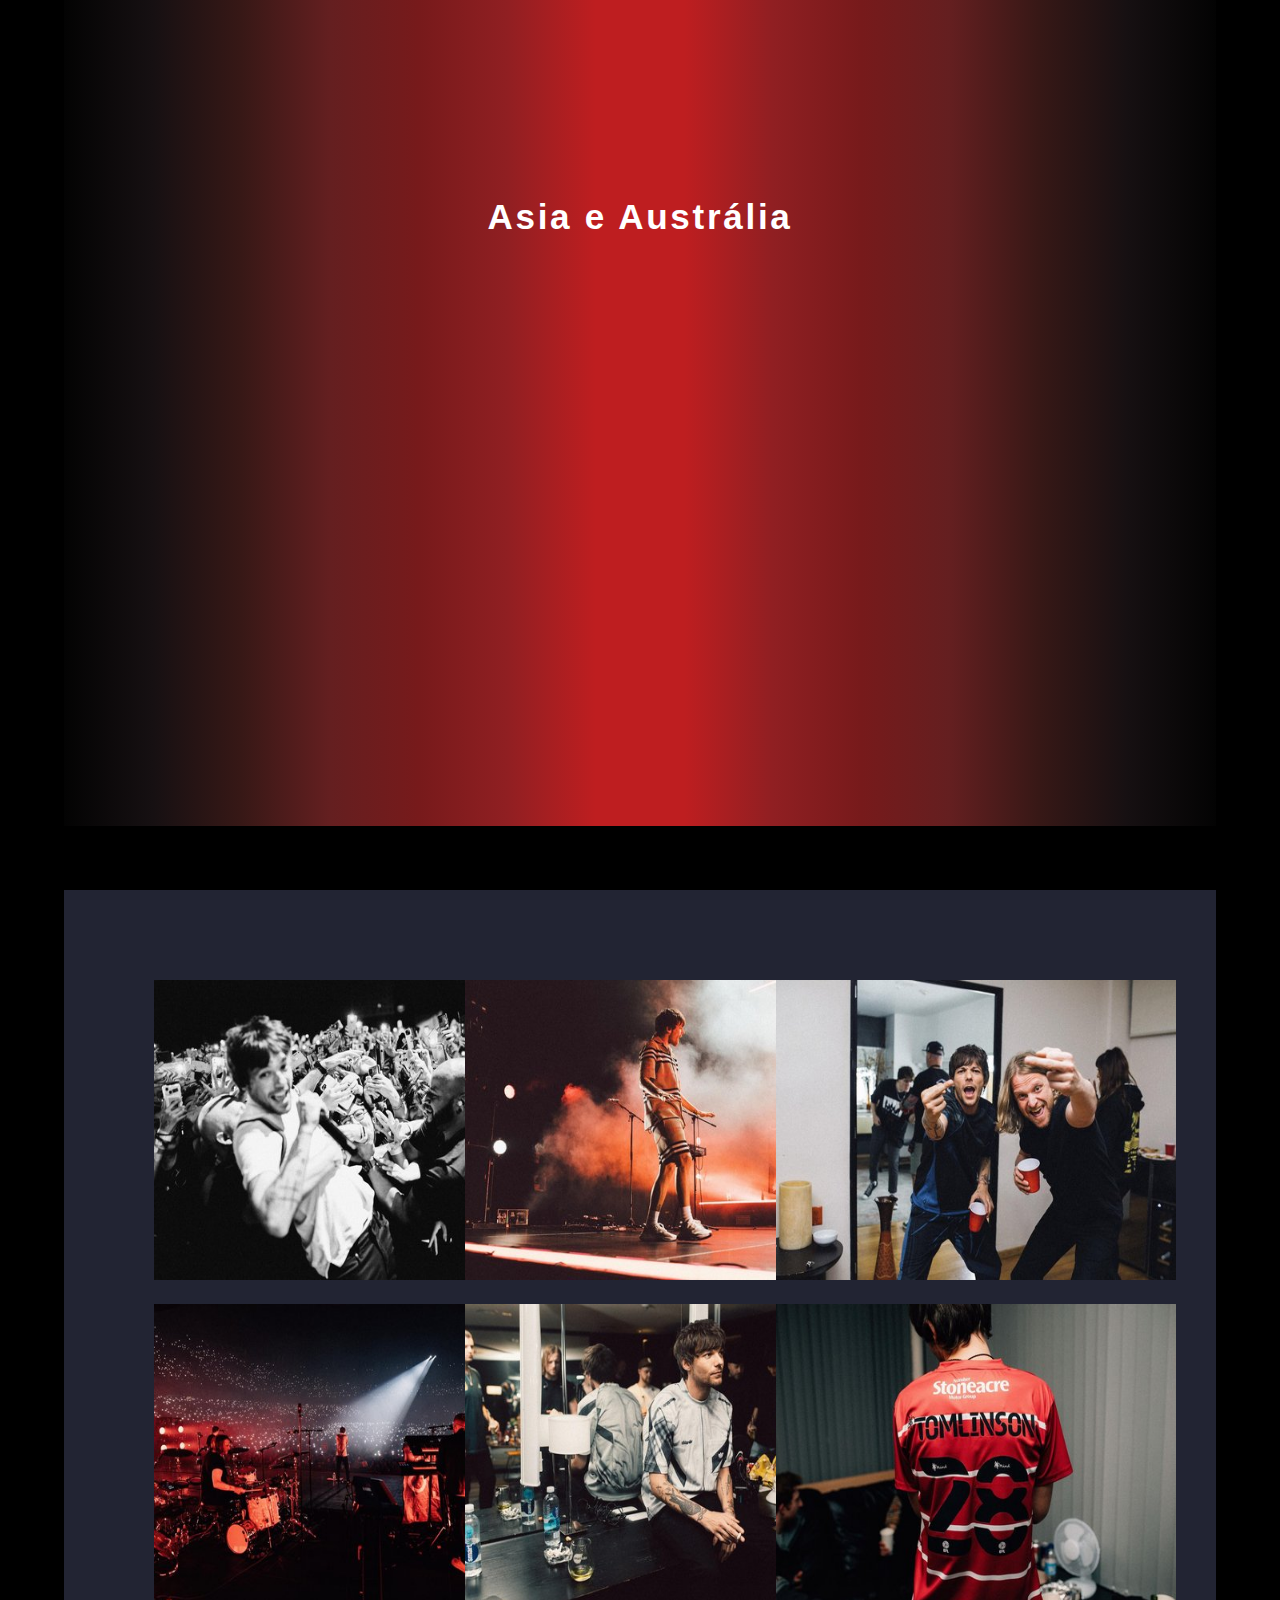
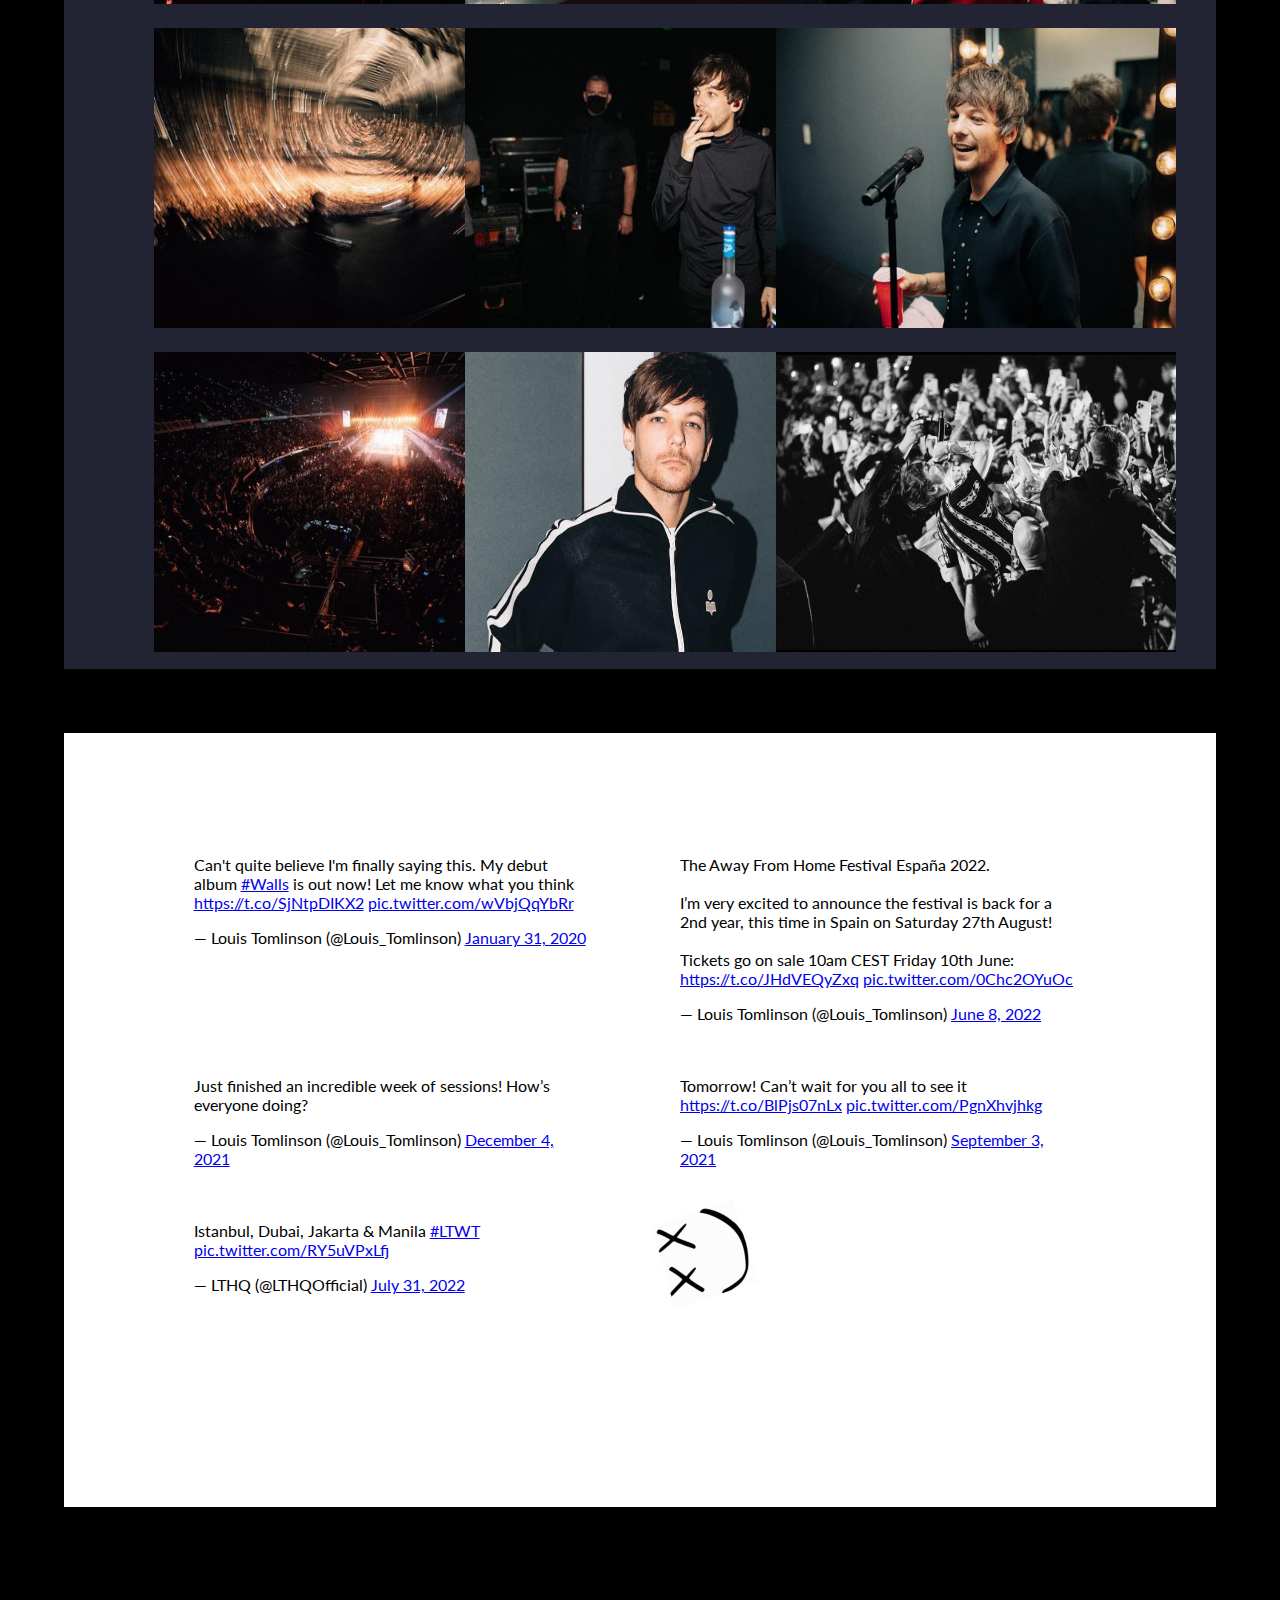
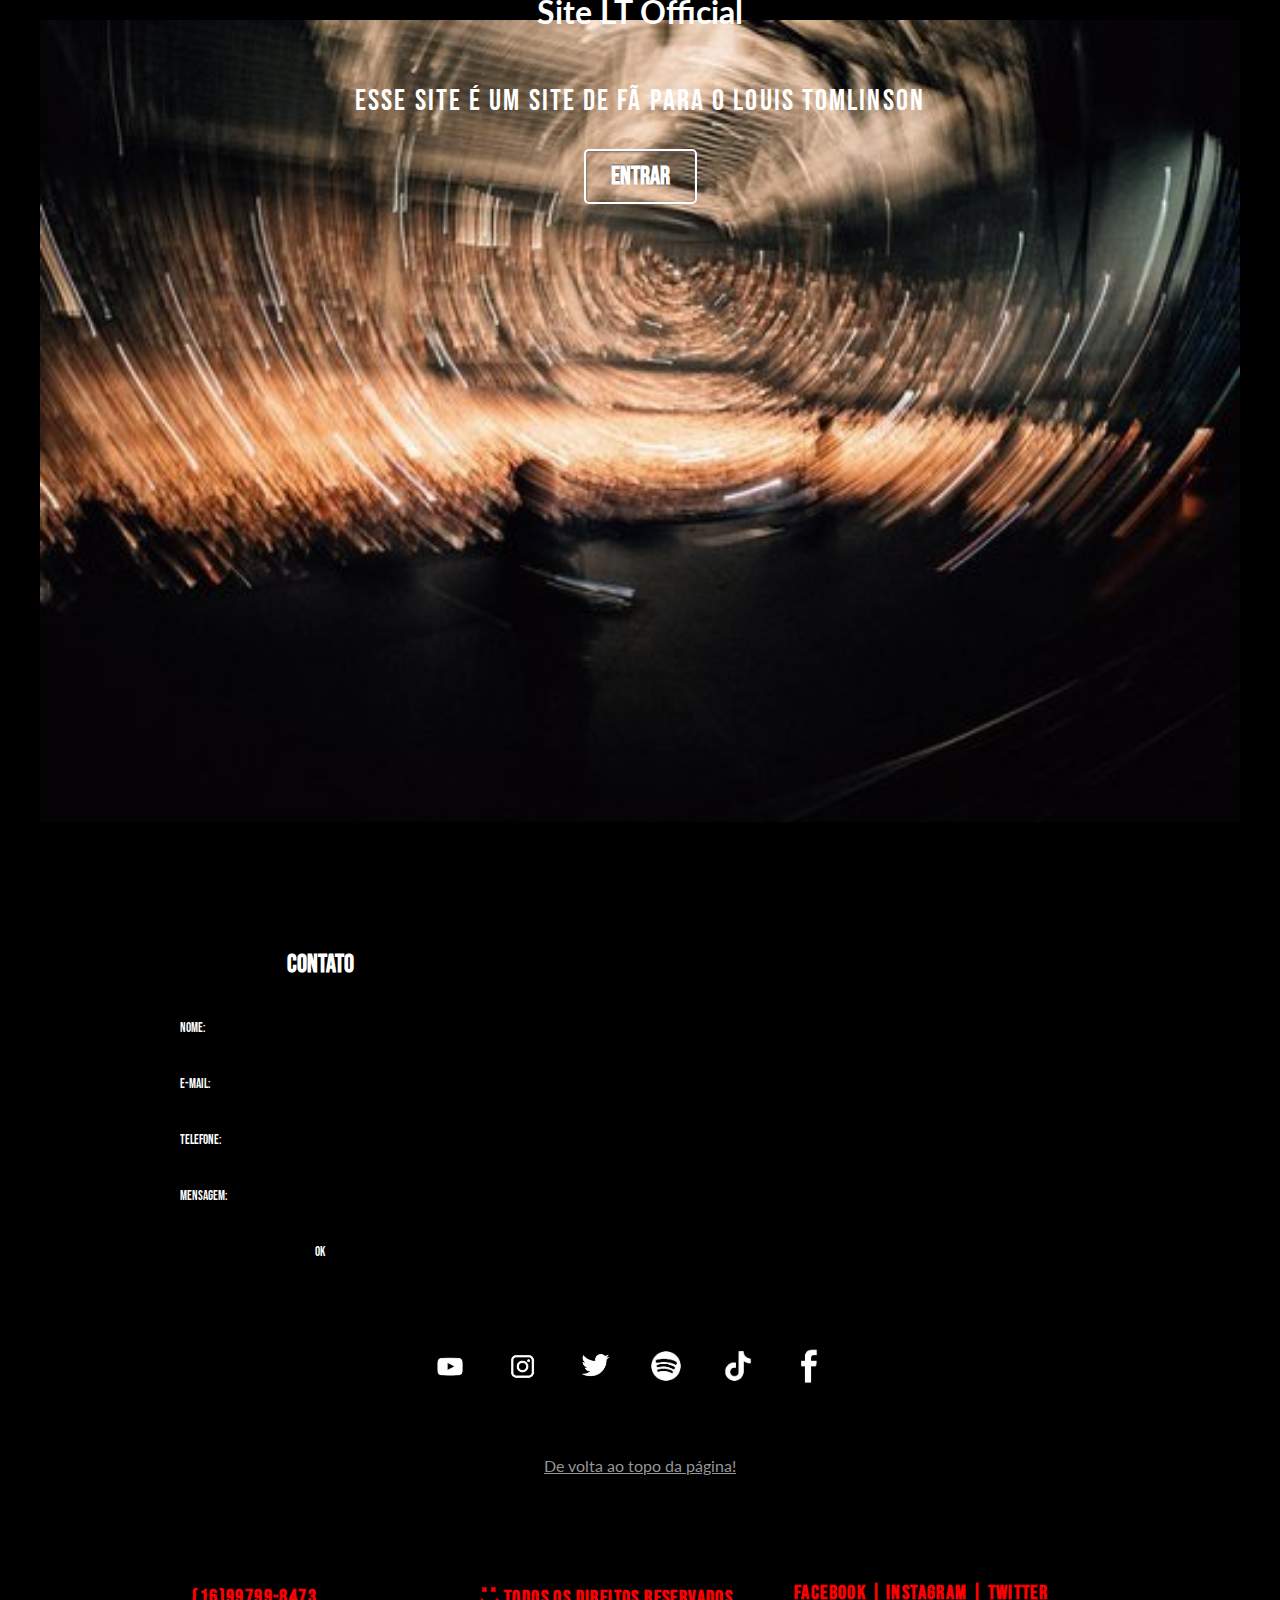
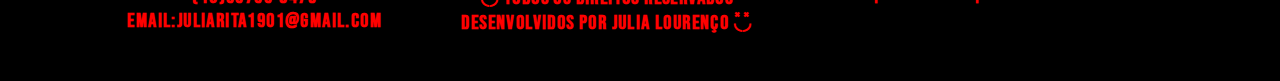
<file: contato.html>
<!doctype html>
<html>
   <head>
     <meta charset="utf-8">
	 
	 <title>LT Official</title>
     <link rel="stylesheet" href="style.css">
	 <!--fontes-->
    <link rel="preconnect" href="https://fonts.googleapis.com">
    <link rel="preconnect" href="https://fonts.gstatic.com" crossorigin>
    <link href="https://fonts.googleapis.com/css2?family=Bebas+Neue&family=Fira+Sans&family=Lato&display=swap" rel="stylesheet">
	<meta http-equiv="content-type" content="text/html; charset=utf-8" />
	<meta name="description" content="Made with WOW Slider - Create beautiful, responsive image sliders in a few clicks. Awesome skins and animations. Jquery carousel slider" />
	
	<link rel="preconnect" href="https://fonts.googleapis.com">
<link rel="preconnect" href="https://fonts.gstatic.com" crossorigin>
<link href="https://fonts.googleapis.com/css2?family=Kanit&display=swap" rel="stylesheet">
	
    <!-- Start WOWSlider.com HEAD section -->
<link rel="stylesheet" type="text/css" href="engine1/style.css" />
<script type="text/javascript" src="engine1/jquery.js"></script>
<!-- End WOWSlider.com HEAD section -->
	
	
	
	

   </head>
   
   <body>
      
	  
	  
          <div id="cabecalho">
		      <br>
			  <br>
				<center>
                    <img src="fotos/cabecalho2.png" width="457" height="333" alt="cabecalho2">
				</center>
				<center>
					<h1 class=" titulo ">LOUIS TOMLINSON</h1>
				
				</center>
			 </div>
			 <div id="menu">
			    
					<ul>
			    
						<li><a href="index.html" class="buttonClass" >Home</a></li>
						<li><a href="music.html"class="buttonClass" >Music</a></li>
					    <li><a href="eventos.html" class="buttonClass">Eventos</a></li>
						<li><a href="fotos.html" class="buttonClass">Fotos</a></li>
						<li><a href="videos.html" class="buttonClass">Vídeos</a></li>
						 </ul>
				
			     
                 
		  </div>
            

   <div id="carrousel">    
<!-- Start WOWSlider.com BODY section -->
<div id="wowslider-container1">
<div class="ws_images"><ul>
		<li><img src="data1/images/lttour2.jpg" alt="" title="" id="wows1_0"/></li>
		<li><img src="data1/images/lttour1.jpg" alt="" title="" id="wows1_1"/></li>
		<li><img src="data1/images/lttour3.jpg" alt="" title="" id="wows1_2"/></li>
		<li><img src="data1/images/lttour6.jpg" alt="" title="" id="wows1_3"/></li>
		<li><img src="data1/images/lttour7.jpg" alt="" title="" id="wows1_4"/></li>
		<li><img src="data1/images/lttour8.jpg" alt="" title="" id="wows1_5"/></li>
		<li><a href="http://wowslider.net"><img src="data1/images/tour6.jpg" alt="slideshow javascript" title="" id="wows1_6"/></a></li>
		<li><img src="data1/images/tour7.jpg" alt="" title="" id="wows1_7"/></li>
		<li><img src="data1/images/lt1.jpg" alt="" title="" id="wows1_8"/></li>
		<li><img src="data1/images/lt4.jpg" alt="" title="" id="wows1_9"/></li>
		<li><img src="data1/images/lt3.jpg" alt="" title="" id="wows1_10"/></li>
		<li><img src="data1/images/lt5.jpg" alt="" title="" id="wows1_11"/></li>
		<li><img src="data1/images/lt6.jpg" alt="" title="" id="wows1_12"/></li>
		<li><img src="data1/images/lt7.jpg" alt="" title="" id="wows1_13"/></li>
		<li><a href="http://wowslider.net"><img src="data1/images/lt8.jpg" alt="jquery image carousel" title="" id="wows1_12"/></a></li>
		<li><img src="data1/images/lt22.jpg" alt="" title="" id="wows1_7"/></li>
	</ul></div>
	<div class="ws_bullets"><div>
		<a href="#" title=""><span><img src="data1/tooltips/lttour2.jpg" alt=""/>1</span></a>
		<a href="#" title=""><span><img src="data1/tooltips/lttour1.jpg" alt=""/>2</span></a>
		<a href="#" title=""><span><img src="data1/tooltips/lttour3.jpg" alt=""/>3</span></a>
		<a href="#" title=""><span><img src="data1/tooltips/lttour6.jpg" alt=""/>4</span></a>
		<a href="#" title=""><span><img src="data1/tooltips/lttour7.jpg" alt=""/>5</span></a>
		<a href="#" title=""><span><img src="data1/tooltips/lttour8.jpg" alt=""/>6</span></a>
		<a href="#" title=""><span><img src="data1/tooltips/tour6.jpg" alt=""/>7</span></a>
		<a href="#" title=""><span><img src="data1/tooltips/tour7.jpg" alt=""/>8</span></a>
		<a href="#" title=""><span><img src="data1/tooltips/lt1.jpg" alt=""/>9</span></a>
		<a href="#" title=""><span><img src="data1/tooltips/lt4.jpg" alt=""/>10</span></a>
		<a href="#" title=""><span><img src="data1/tooltips/lt3.jpg" alt=""/>11</span></a>
		<a href="#" title=""><span><img src="data1/tooltips/lt5.jpg" alt=""/>12</span></a>
		<a href="#" title=""><span><img src="data1/tooltips/lt6.jpg" alt=""/>13</span></a>
		<a href="#" title=""><span><img src="data1/tooltips/lt7.jpg" alt=""/>14</span></a>
		<a href="#" title=""><span><img src="data1/tooltips/lt8.jpg" alt=""/>15</span></a>
		<a href="#" title=""><span><img src="data1/tooltips/lt22.jpg" alt=""/>16</span></a>
	</div></div><div class="ws_script" style="position:absolute;left:-99%"><a href="http://wowslider.net">bootstrap slideshow</a> by WOWSlider.com v9.0</div>
<div class="ws_shadow"></div>
</div>	
<script type="text/javascript" src="engine1/wowslider.js"></script>
<script type="text/javascript" src="engine1/script.js"></script>
<!-- End WOWSlider.com BODY section -->
<br><br><br><br>

  <!-- Start WOWSlider.com BODY section --> <!-- add to the <body> of your page -->
	<div id="wowslider-container1">
	<div class="ws_images"><ul>
		
	</ul></div>
	<div class="ws_bullets"><div>
		
	</div></div><div class="ws_script" style="position:absolute;left:-99%"><a href="http://wowslider.net">bootstrap slideshow</a> by WOWSlider.com v9.0</div>
	<div class="ws_shadow"></div>
	</div>	
	<script type="text/javascript" src="engine1/wowslider.js"></script>
	<script type="text/javascript" src="engine1/script.js"></script>
	<!-- End WOWSlider.com BODY section -->
	</div>



</div>

	
	


 

  



		  
		  <div id="conteudo">
			
		    <center>
		                               <br>
                                       <h2>LOUIS TOMLINSON WALLS</h2>
									   <p> O primeiro álbum solo de Louis Tomlinson, Walls, foi lançado em 31 de janeiro de 2020. 
 									   Alcancançou primeiro lugar na parada mundial de álbuns do iTunes e alcançou o primeiro lugar na 
		                               parada de álbuns do iTunes em 50 países. Ele estreou em #4 nas paradas oficiais do Reino Unido,
		                              #2 nas vendas de álbuns oficiais do Reino Unido, #8 na parada de álbuns dos Rolling Stones e #9 nas paradas da Billboard 200.</p>
	       					  
							  
        
		  <a href="https://www.youtube.com/watch?v=IzuvvjrUBEw&list=OLAK5uy_kXUgI1n85oF2SlQ7s8otEmxbPucZJcnRQ"target=blank><img src="fotos/ltmusic.png" width="816" height="338" alt="ltmusic"></a>
		   
		                                 <h2>Merch Tour</h2>
										  <p> Pegue seu merch no site do Louis!</p>
             <a href="https://merch.louis-tomlinson.com/"target=blank><img src="fotos/lt28.png" width="816" height="338" alt="lt28"></a>
			 <br><br>
			 <blockquote class="twitter-tweet"><p lang="en" dir="ltr">WORLD TOUR COLLECTION - AUSTRALIA, AVAILABLE NOW! <a href="https://t.co/4yDJpvj5iK">https://t.co/4yDJpvj5iK</a> <a href="https://t.co/TbZkDLLPvU">pic.twitter.com/TbZkDLLPvU</a></p>&mdash; LTHQ (@LTHQOfficial) <a href="https://twitter.com/LTHQOfficial/status/1549304440506703872?ref_src=twsrc%5Etfw">July 19, 2022</a></blockquote> <script async src="https://platform.twitter.com/widgets.js" charset="utf-8"></script>
             <br><br>			 
                                      
                       <br><br>						   
									   
	
		      
								
					</center>                     
		                         
		   </div>
		   <div id="ff">
			<center>
				<h1>FAITH THE FUTURE</h1>
				<p>O próximo álbum de Louis sai em 11 de novembro!</p>
				<img src="fotos/bb.jpg" width="400" height="400" alt="bb">
				<img src="fotos/flt.png" width="400" height="400" alt="flt">
				<h1> Bigger Than Me</h1>
				<p>O novo single de Louis, Bigger Than Me, saiu !</p>
				<img src="fotos/BTM.jpg" width="300" height="300" alt="BTM">
			
				<iframe style="border-radius:12px" src="https://open.spotify.com/embed/playlist/37i9dQZF1DX66QxlVVAiw9?utm_source=generator" width="50%" height="300" frameBorder="0" allowfullscreen="" allow="autoplay; clipboard-write; encrypted-media; fullscreen; picture-in-picture" loading="lazy"></iframe>
			<br>
			<br>
			   
				<p>Clipe da música Bigger Than Me!</p>
				<iframe width="816" height="438" src="https://www.youtube.com/embed/Ece21themfE" title="YouTube video player" frameborder="0" allow="accelerometer; autoplay; clipboard-write; encrypted-media; gyroscope; picture-in-picture" allowfullscreen></iframe>
			
			   </center>
				
			
			
			</div>


			<div id="festival">
				<h2>Louis Tomlinson lives</h2>
			  <center>
				<p>The Away From Home - Aug.27,2022</p>
				<a href="https://youtu.be/R6FdEEzLMrw"target="blank"><img src="fotos/away.jpg" width="600" height="400" alt="live"></a>
				<p> The Away From Home Festival - Aug. 30, 2021</p>
			   <iframe width="560" height="438" src="https://www.youtube.com/embed/OZHUmLg8FXA" title="YouTube video player" frameborder="0" allow="accelerometer; autoplay; clipboard-write; encrypted-media; gyroscope; picture-in-picture" allowfullscreen></iframe>
				<p>Live in London - December 2020</p>
				 <a href="https://youtu.be/uOvqZoUipis"target="blank"><img src="fotos/live.jpg" width="600" height="400" alt="live"></a>
				
			  
			  
			  
			  <h2>Louis tomlinson outros singles</h2>
			  <a href="https://youtu.be/Vt4Tq89R8u0"target="blank"><img src="fotos/j.jpg" width="200" height="200" alt="j"></a>
			  <a href="https://youtu.be/-HjpL-Ns6_A"target="blank"><img src="fotos/b.jpg" width="200" height="200" alt="b"></a>
			  <a href="https://youtu.be/qvXXMsiQBDg"target="blank"><img src="fotos/you.jpg" width="200" height="200" alt="you"></a>
			  <a href="https://youtu.be/inZzcTXYowY"target="blank"><img src="fotos/miss.jpg" width="200" height="200" alt="miss"></a>
			  </center>
			  </div>
			  
		  <div id="walls">
		                          <h2>LOUIS TOMLINSON WORLD TOUR</h2>
									   <p> A turnê do Louis começou!</p>
									   <!-- Start WOWSlider.com BODY section -->
<div id="wowslider-container1">
<div class="ws_images"><ul>
		<li><img src="data1/images/lou.jpg" alt="" title="" id="wows1_0"/></li>
		<li><img src="data1/images/lou2.jpg" alt="" title="" id="wows1_1"/></li>
		<li><img src="data1/images/lou3.jpg" alt="" title="" id="wows1_2"/></li>
		<li><img src="data1/images/lou4.jpg" alt="" title="" id="wows1_3"/></li>
		<li><img src="data1/images/lou5.jpg" alt="" title="" id="wows1_4"/></li>
		<li><img src="data1/images/lou6.jpg" alt="" title="" id="wows1_5"/></li>
		<li><img src="data1/images/lou7.jpg" alt="" title="" id="wows1_6"/></li>
		<li><img src="data1/images/lou8.jpg" alt="" title="" id="wows1_7"/></li>
		<li><a href="http://wowslider.net"><img src="data1/images/lou9.jpg" alt="carousel jquery" title="" id="wows1_8"/></a></li>
		<li><img src="data1/images/lou10.jpg" alt="" title="" id="wows1_9"/></li>
	</ul></div>
	<div class="ws_bullets"><div>
		<a href="#" title=""><span><img src="data1/tooltips/lou.jpg" alt=""/>1</span></a>
		<a href="#" title=""><span><img src="data1/tooltips/lou2.jpg" alt=""/>2</span></a>
		<a href="#" title=""><span><img src="data1/tooltips/lou3.jpg" alt=""/>3</span></a>
		<a href="#" title=""><span><img src="data1/tooltips/lou4.jpg" alt=""/>4</span></a>
		<a href="#" title=""><span><img src="data1/tooltips/lou5.jpg" alt=""/>5</span></a>
		<a href="#" title=""><span><img src="data1/tooltips/lou6.jpg" alt=""/>6</span></a>
		<a href="#" title=""><span><img src="data1/tooltips/lou7.jpg" alt=""/>7</span></a>
		<a href="#" title=""><span><img src="data1/tooltips/lou8.jpg" alt=""/>8</span></a>
		<a href="#" title=""><span><img src="data1/tooltips/lou9.jpg" alt=""/>9</span></a>
		<a href="#" title=""><span><img src="data1/tooltips/lou10.jpg" alt=""/>10</span></a>
	</div></div><div class="ws_script" style="position:absolute;left:-99%"><a href="http://wowslider.net">bootstrap slider</a> by WOWSlider.com v9.0</div>
<div class="ws_shadow"></div>
</div>	
<script type="text/javascript" src="engine1/wowslider.js"></script>
<script type="text/javascript" src="engine1/script.js"></script>
<!-- End WOWSlider.com BODY section -->
                                           <h3>North-America tour</h3>	
           <center>
           <iframe width="854" height="458" src="https://www.youtube.com/embed/zOFGuYiCjXk" title="YouTube video player" frameborder="0" allow="accelerometer; autoplay; clipboard-write; encrypted-media; gyroscope; picture-in-picture" allowfullscreen></iframe>
		   </center>
		                                             <h3>Uk e Europe</h3> 
			<center>
          <iframe width="854" height="458" src="https://www.youtube.com/embed/XppqZwjCgnU" title="YouTube video player" frameborder="0" allow="accelerometer; autoplay; clipboard-write; encrypted-media; gyroscope; picture-in-picture" allowfullscreen></iframe>	
           </center>		  
                                          <h3>Latina-America</h3>
		  <center>
          <iframe width="854" height="458" src="https://www.youtube.com/embed/vflAKY3zA28" title="YouTube video player" frameborder="0" allow="accelerometer; autoplay; clipboard-write; encrypted-media; gyroscope; picture-in-picture" allowfullscreen></iframe>			  
		 </center>
		 <center>
		 <h3>Asia e Austrália</h3>
		 <iframe width="854" height="458" src="https://www.youtube.com/embed/sZURsn86M3E" title="YouTube video player" frameborder="0" allow="accelerometer; autoplay; clipboard-write; encrypted-media; gyroscope; picture-in-picture" allowfullscreen></iframe>
		 </center>
		  </div>
		 
		
		  
		  
		  
		  
		  
		  
		  
		  
		  
		  
		  
		  
		  
		  
		    <div id="galeria">
			  
			  <img src="fotos/tour1.jpg" width="400" height="300" alt="tour1">
			  <img src="fotos/tour2.jpg" width="400" height="300" alt="tour2">
			  <img src="fotos/tour3.jpg" width="400" height="300" alt="tour3">
			  <img src="fotos/tour4.jpg" width="400" height="300" alt="tour4">
			  <img src="fotos/tour5.jpg" width="400" height="300" alt="tour5">
			  <img src="fotos/tour6.jpg" width="400" height="300" alt="tour6">
			  <img src="fotos/tour7.jpg" width="400" height="300" alt="tour7">
			  <img src="fotos/tour8.jpg" width="400" height="300" alt="tour8">
			  <img src="fotos/lttour4.jpg" width="400" height="300" alt="lttour4">
			  <img src="fotos/lttour5.jpg" width="400" height="300" alt="lttour5">
			  <img src="fotos/lt6.jpg" width="400" height="300" alt="lt6">
			  <img src="fotos/lt5.jpg" width="400" height="300" alt="lt5">
			  
			  
		  </div>
		  <div id="twitter">
		  <blockquote class="twitter-tweet"><p lang="en" dir="ltr">Can&#39;t quite believe I&#39;m finally saying this. My debut album <a href="https://twitter.com/hashtag/Walls?src=hash&amp;ref_src=twsrc%5Etfw">#Walls</a> is out now! Let me know what you think <a href="https://t.co/SjNtpDIKX2">https://t.co/SjNtpDIKX2</a> <a href="https://t.co/wVbjQqYbRr">pic.twitter.com/wVbjQqYbRr</a></p>&mdash; Louis Tomlinson (@Louis_Tomlinson) <a href="https://twitter.com/Louis_Tomlinson/status/1223184526064656385?ref_src=twsrc%5Etfw">January 31, 2020</a></blockquote> <script async src="https://platform.twitter.com/widgets.js" charset="utf-8"></script>
		  <blockquote class="twitter-tweet"><p lang="en" dir="ltr">The Away From Home Festival España 2022.<br><br>I’m very excited to announce the festival is back for a 2nd year, this time in Spain on Saturday 27th August! <br><br>Tickets go on sale 10am CEST Friday 10th June: <a href="https://t.co/JHdVEQyZxq">https://t.co/JHdVEQyZxq</a> <a href="https://t.co/0Chc2OYuOc">pic.twitter.com/0Chc2OYuOc</a></p>&mdash; Louis Tomlinson (@Louis_Tomlinson) <a href="https://twitter.com/Louis_Tomlinson/status/1534582763944386561?ref_src=twsrc%5Etfw">June 8, 2022</a></blockquote> <script async src="https://platform.twitter.com/widgets.js" charset="utf-8"></script>
		  <blockquote class="twitter-tweet"><p lang="en" dir="ltr">Just finished an incredible week of sessions! How’s everyone doing?</p>&mdash; Louis Tomlinson (@Louis_Tomlinson) <a href="https://twitter.com/Louis_Tomlinson/status/1467258291906564099?ref_src=twsrc%5Etfw">December 4, 2021</a></blockquote> <script async src="https://platform.twitter.com/widgets.js" charset="utf-8"></script>
		    <blockquote class="twitter-tweet"><p lang="en" dir="ltr">Tomorrow! Can’t wait for you all to see it <a href="https://t.co/BlPjs07nLx">https://t.co/BlPjs07nLx</a> <a href="https://t.co/PgnXhvjhkg">pic.twitter.com/PgnXhvjhkg</a></p>&mdash; Louis Tomlinson (@Louis_Tomlinson) <a href="https://twitter.com/Louis_Tomlinson/status/1433825048104685576?ref_src=twsrc%5Etfw">September 3, 2021</a></blockquote> <script async src="https://platform.twitter.com/widgets.js" charset="utf-8"></script>						   
		  <blockquote class="twitter-tweet"><p lang="in" dir="ltr">Istanbul, Dubai, Jakarta &amp; Manila <a href="https://twitter.com/hashtag/LTWT?src=hash&amp;ref_src=twsrc%5Etfw">#LTWT</a> <a href="https://t.co/RY5uVPxLfj">pic.twitter.com/RY5uVPxLfj</a></p>&mdash; LTHQ (@LTHQOfficial) <a href="https://twitter.com/LTHQOfficial/status/1553820853628014593?ref_src=twsrc%5Etfw">July 31, 2022</a></blockquote> <script async src="https://platform.twitter.com/widgets.js" charset="utf-8"></script>
		  <img src="fotos/gif.gif" width="128" height="128" alt="gif">
		  </div>
		  <div id="jumbotron">
		   
		   
		     <h1>Site LT Official</h1>
			 <p>esse site é um site de fã para o Louis Tomlinson</p>
			 
		     <a href="https://www.louis-tomlinson.com/" class="myButton" target="blank">Entrar</a>
		     <br> <br>
		  </div>
		   <br>
		   <br>
		   <br>
		    <div id="contato">
			
			<div id = "formulario">
				<h2>Contato</h2>
			 <form>
			 <input type = "text " placeholder="Nome:"><br>
			<input type = "text " placeholder="E-mail:"><br>
			<input type = "text " placeholder="telefone:"><br>
			<input type = "text " placeholder="mensagem:"><br>
			<input type ="submit" value ="ok">
			
			
			 

			</div>
			<div id = "mapa">
				
			</div>
			</div>
			
			<br>
			<br>
			<br>
		  
		 <div id="rede">
			
			
			<ul>
				<li><a href="https://www.youtube.com/channel/UCBSxVE6JoMg0WXvpm47OS3g" target="blank" ><img src="fotos/youtube.jpg" width="48" height="48" alt="youtube"></a></li>
				<li><a href="https://www.instagram.com/louist91/"target="blank"><img src="fotos/insta.png" width="48" height="48" alt="insta"></a></li>
				<li><a href="https://twitter.com/Louis_Tomlinson"target="blank" ><img src="fotos/twitter.png" width="48" height="48" alt="twitter"></a></li>
				<li><a href="https://open.spotify.com/artist/57WHJIHrjOE3iAxpihhMnp" target="blank"><img src="fotos/spotify.png" width="48" height="48" alt="spotify"></a></li>
				<li><a href="https://www.tiktok.com/@lthqofficial"target="blank" ><img src="fotos/tiktok.png" width="48" height="48" alt="tiktok"></a></li>
				<li><a href="ttps://www.facebook.com/louis.tomlinson/"target="blank" ><img src="fotos/face.png" width="48" height="48" alt="face"></a></li>
				 </ul>
			<br>
			<br>
			<br>
			
				 <center>
					<a href="#cabecalho">De volta ao topo da página!</a>
				</center>
		 </div>
		     
            
		    <div id="rodape">
				
				<p class="p_rodape">(16)99799-8473
					Email:juliarita1901@gmail.com
				</p>
			<p class="p_rodape">◟̽◞̽ Todos os direitos reservados <br> desenvolvidos por Julia Lourenço ◟̽◞̽</p>
				   
			<p><a  class="link" href= "">Facebook |</a>
			<a  class="link" href=""	>Instagram |</a> 
			<a  class="link" href=""	 >Twitter</a></p>
			
			
			
			
			
		  </div>
		  
		 
        
        

        
            
       

        
        
        
        
    

    

        

        

        

    

      
        
        
        
        
       
        
      
        

        

        

        
        
      
        
        
        
        
        

        

        

        

       
        

        

        

        
     
        

        

        

        
      
        

        

        

        
        
      

        

        

        

        
        
      
        
        
        
       
      
        
        
        
        
        
        
        
       

        

        

        

        
        
        

        

        

        
       
        

        

        

        
        

        

        

        

        
      

    

 

        

        

        

        
        

        
      

        
      

      
        
        
        
        
		  
		  
		  
		  
		  
   
   </body>


</html>
</file>
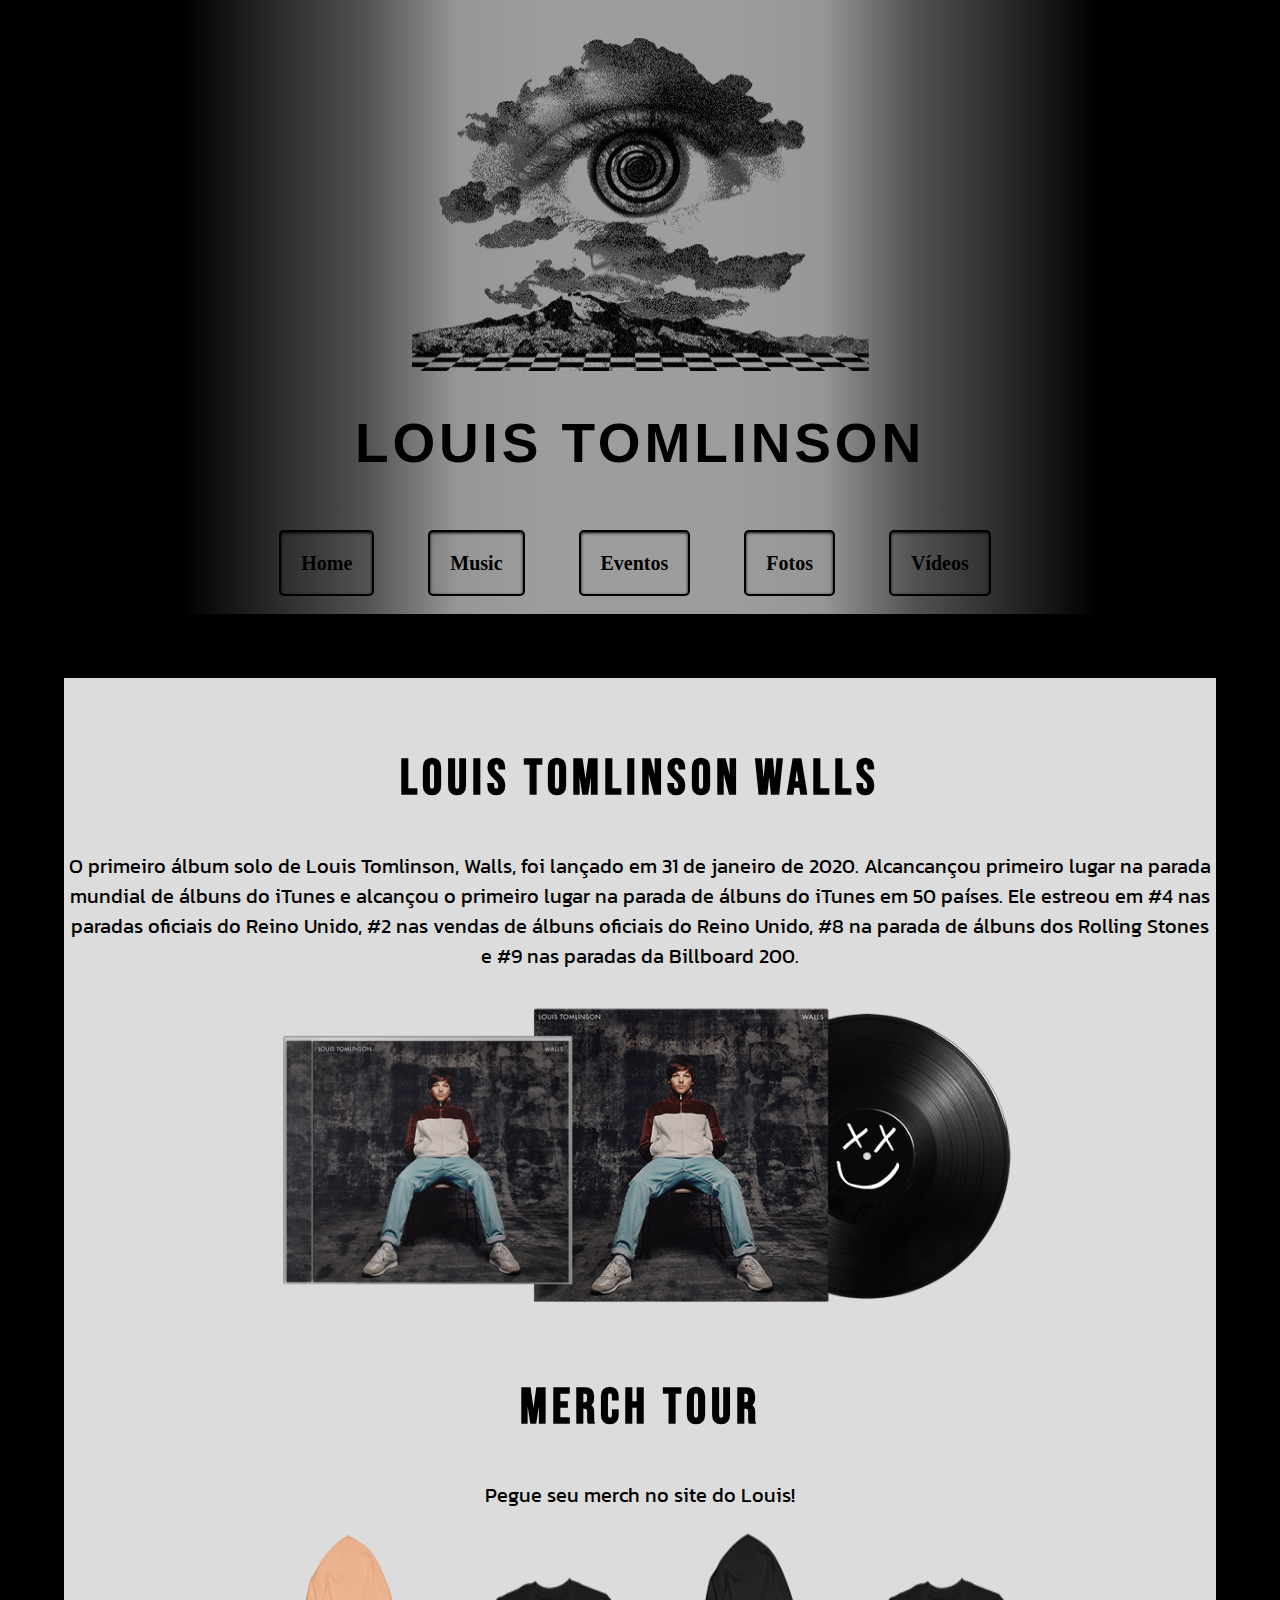
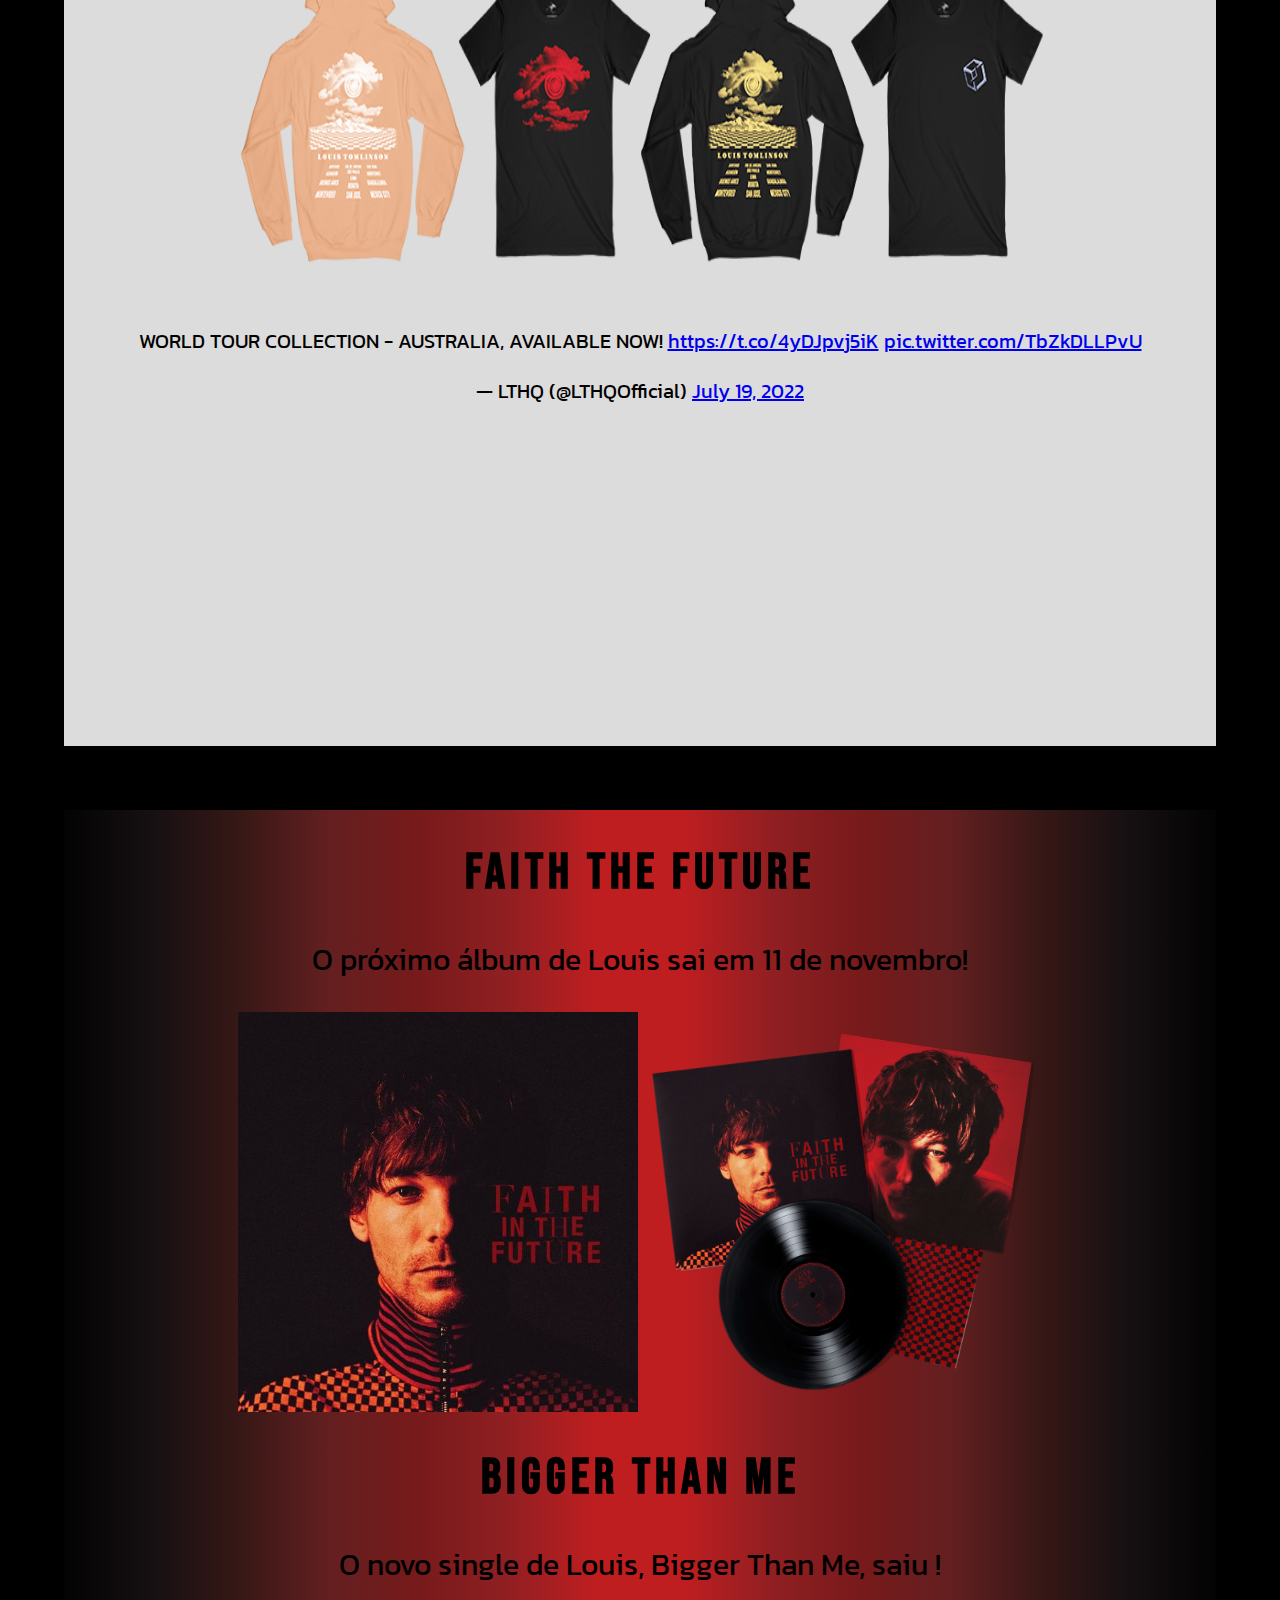
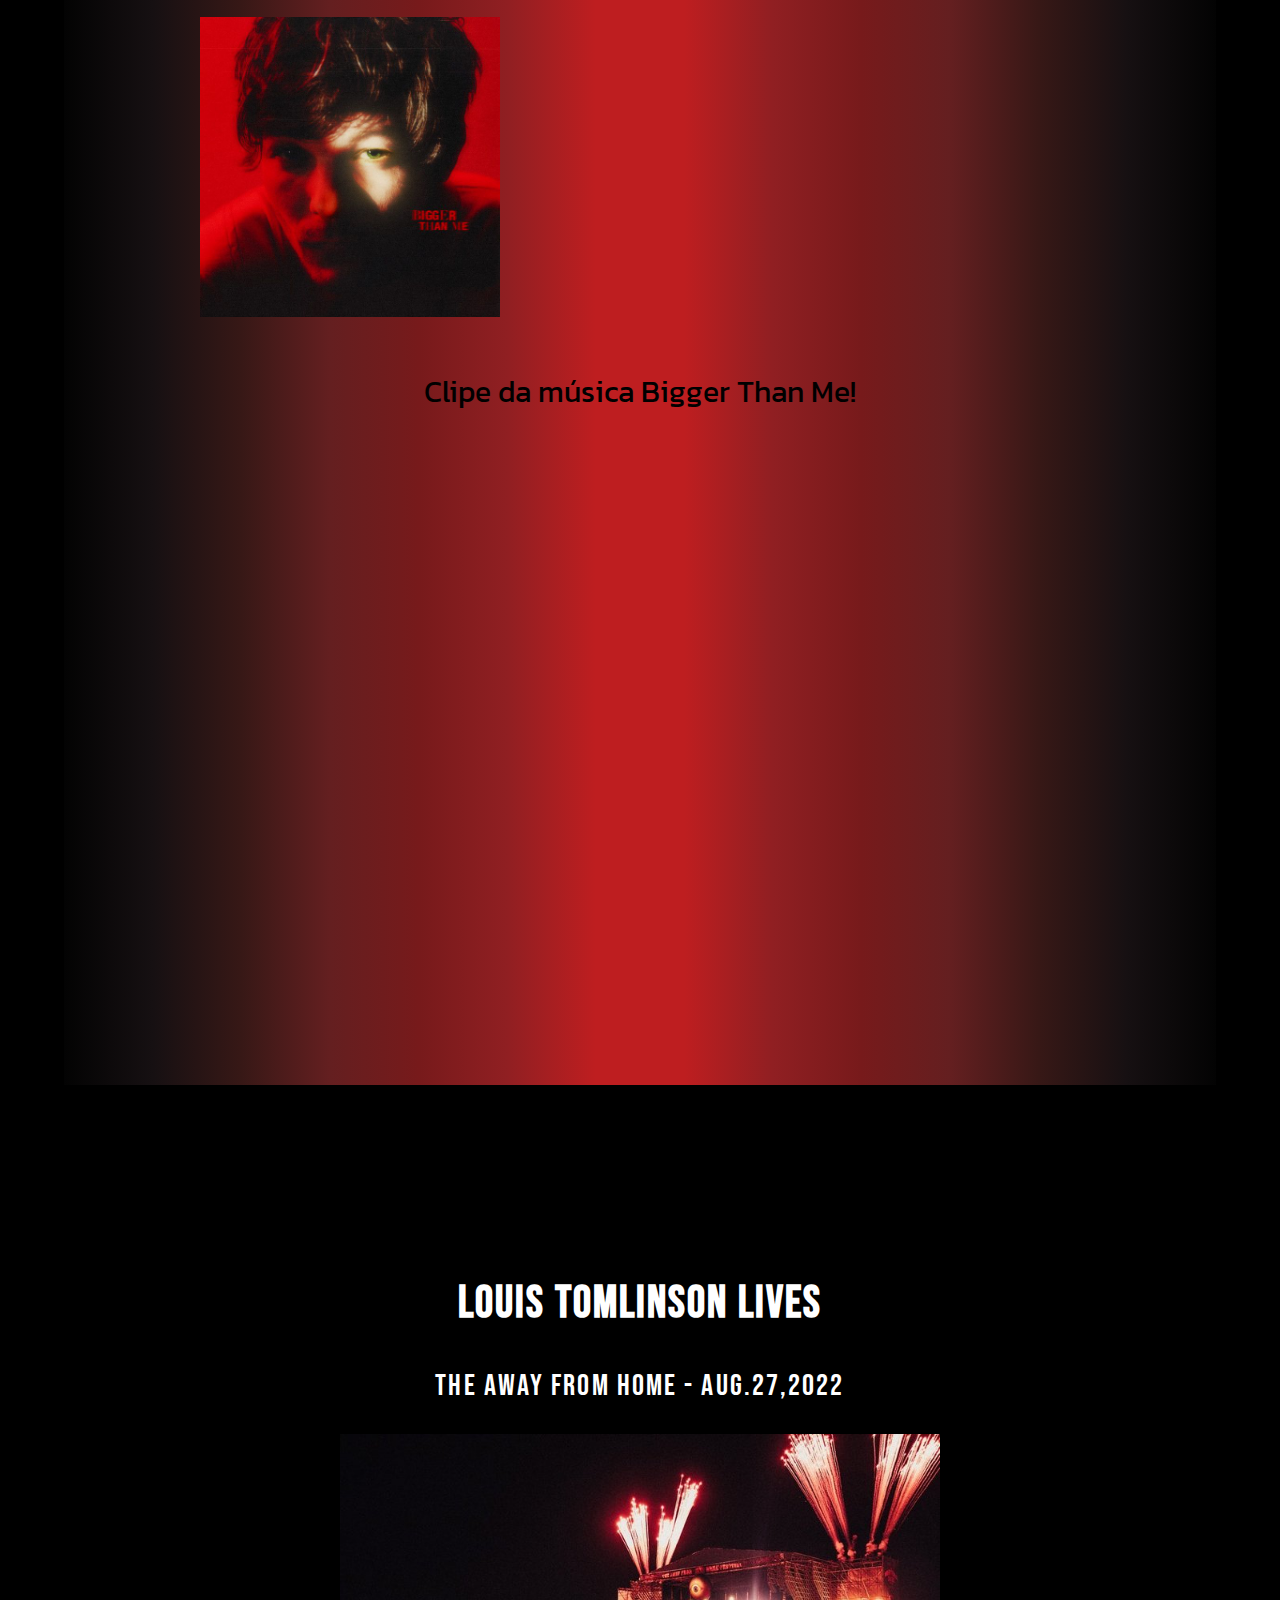
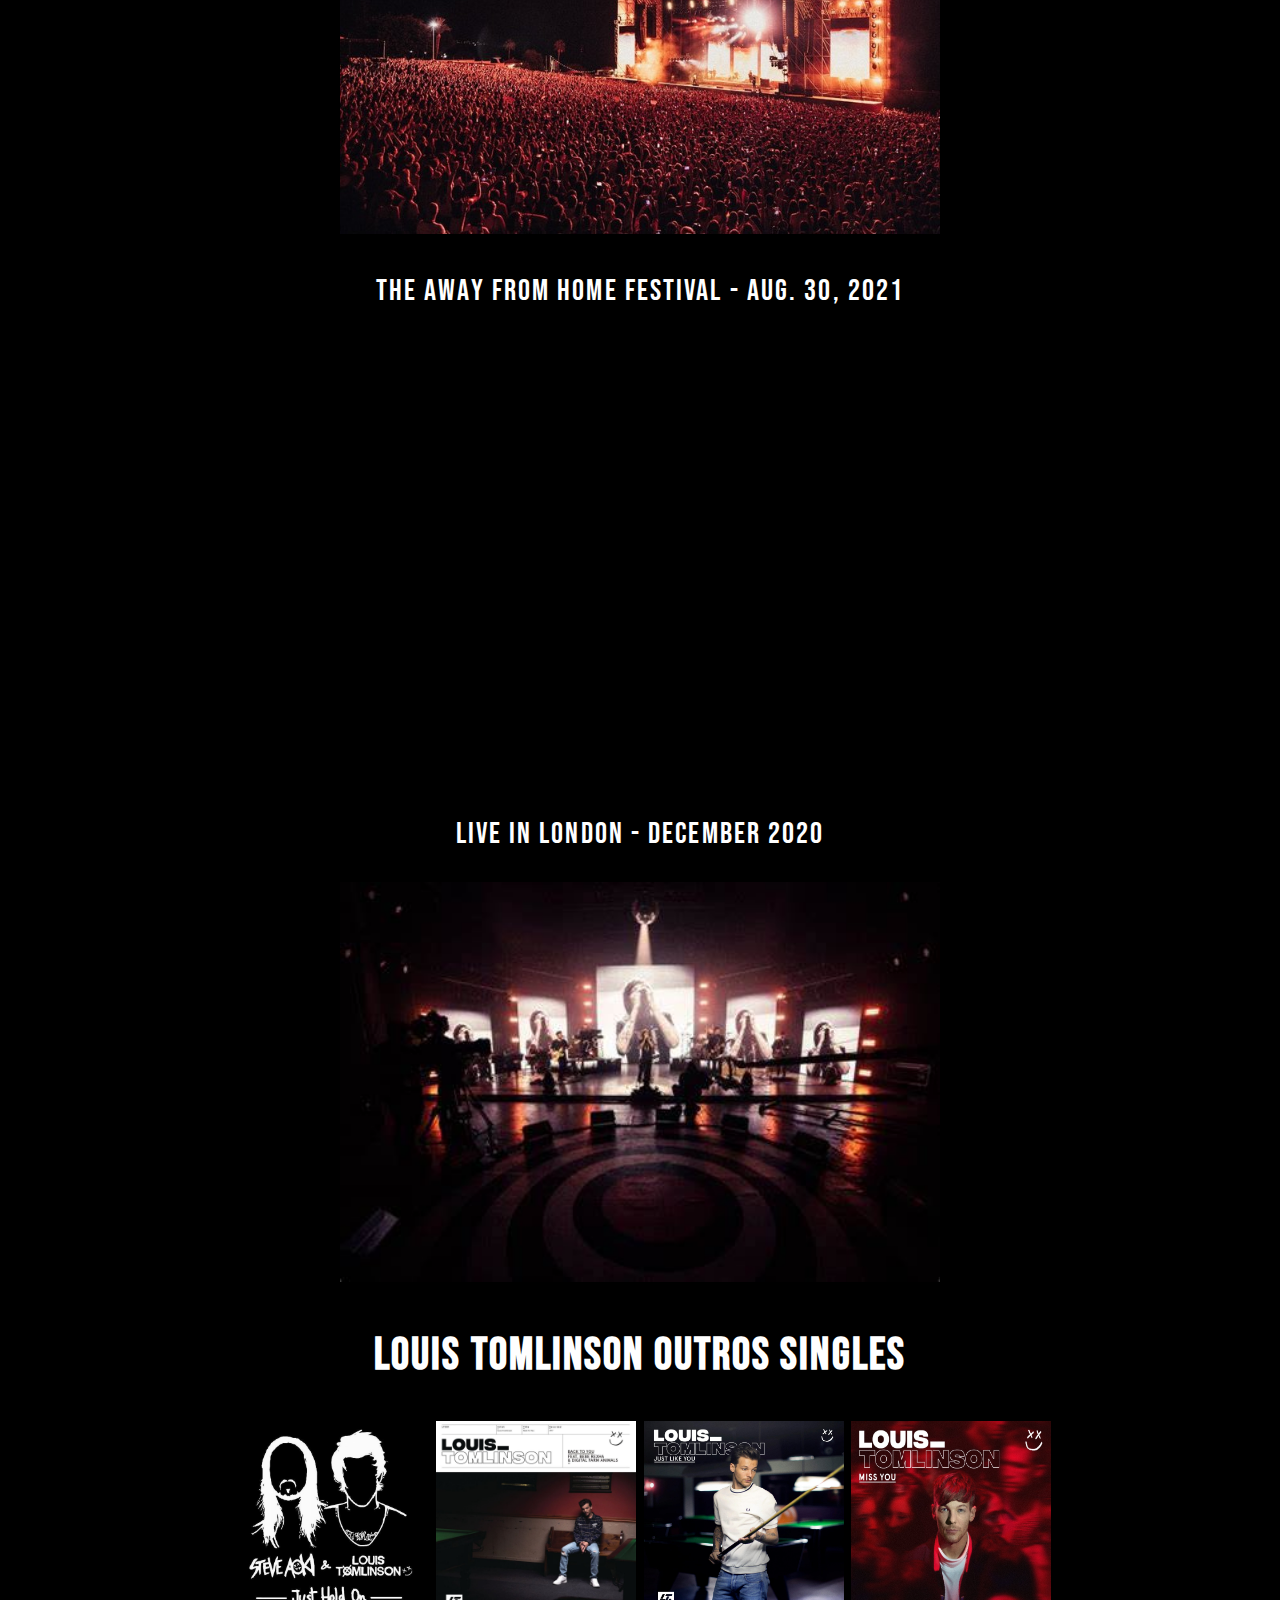
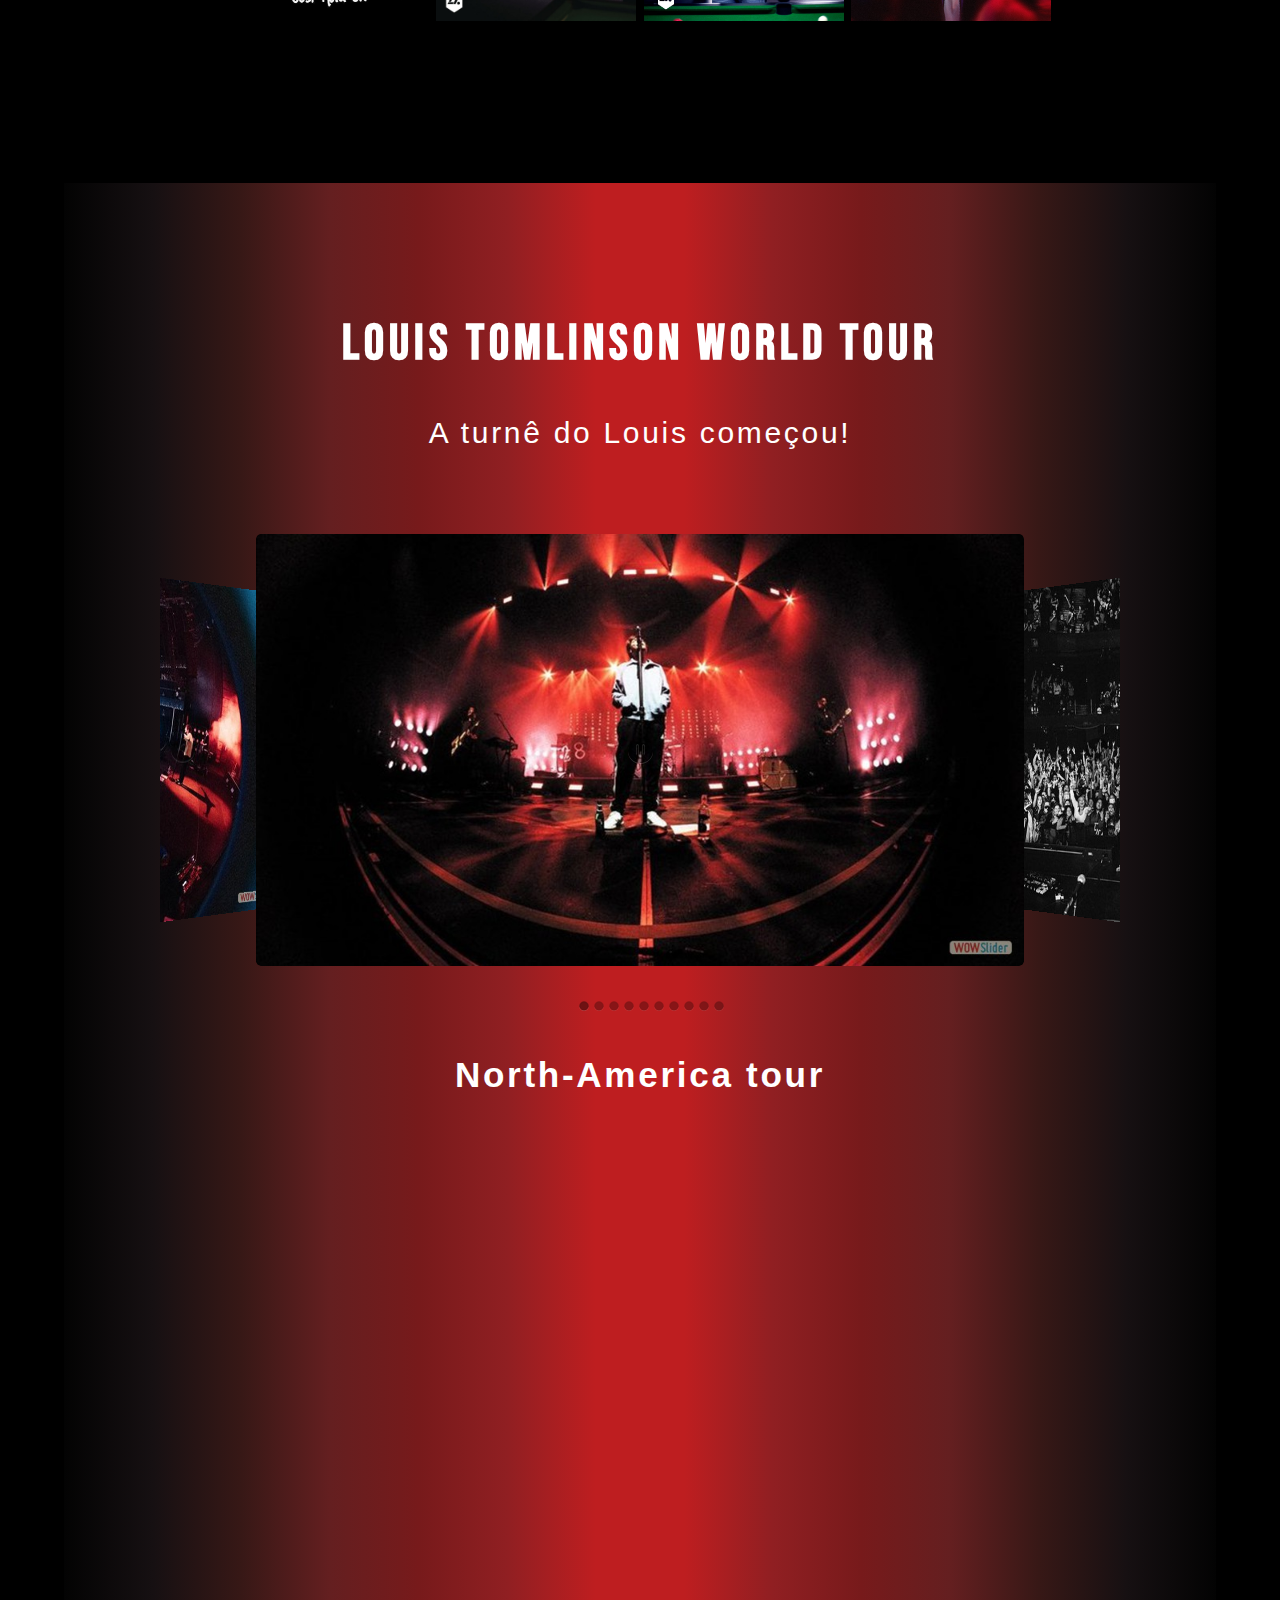
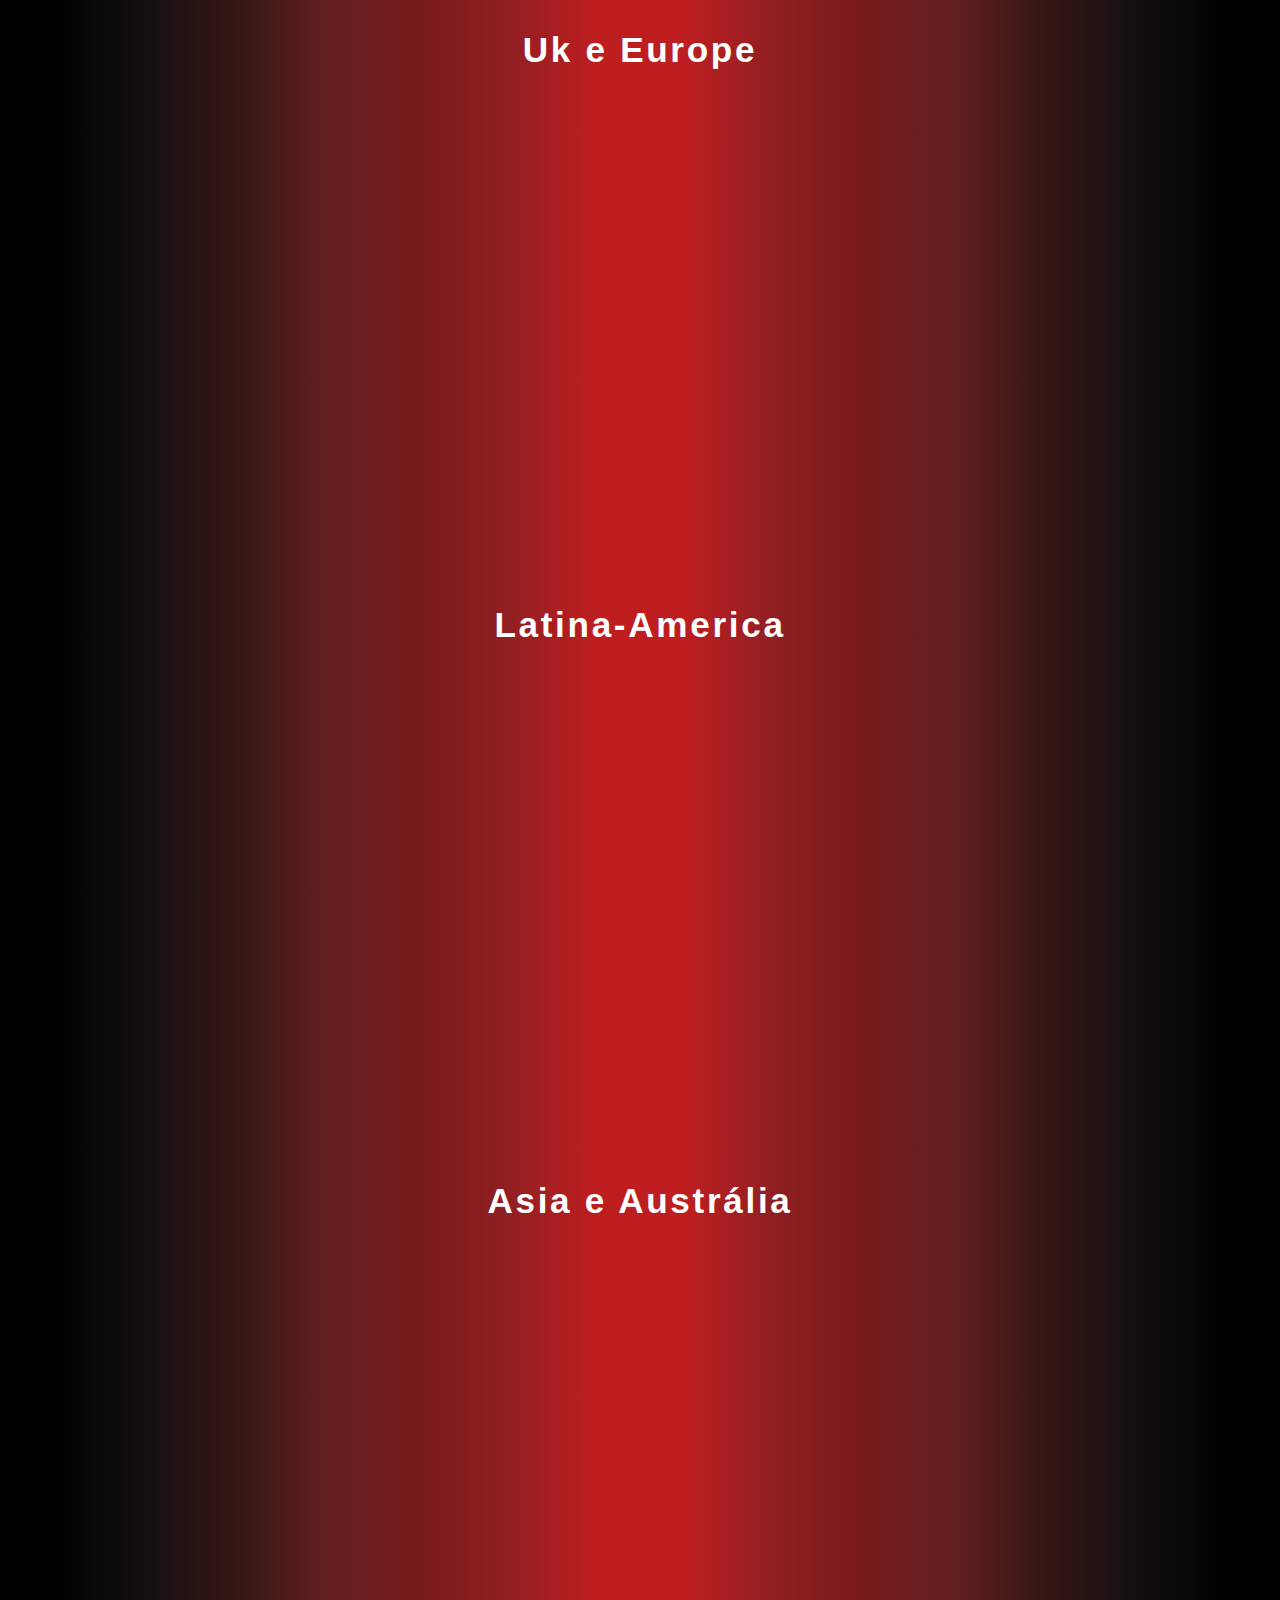
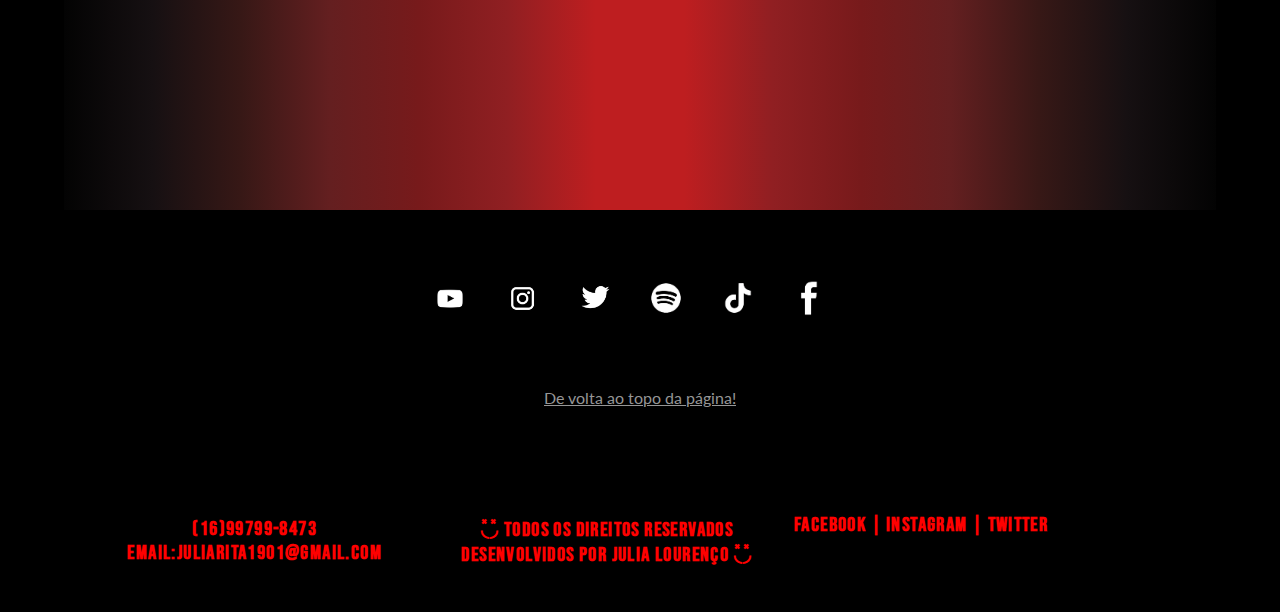
<file: music.html>
<!doctype html>
<html>
   <head>
     <meta charset="utf-8">
	 
	 <title>LT Official</title>
     <link rel="stylesheet" href="style.css">
	 <!--fontes-->
    <link rel="preconnect" href="https://fonts.googleapis.com">
    <link rel="preconnect" href="https://fonts.gstatic.com" crossorigin>
    <link href="https://fonts.googleapis.com/css2?family=Bebas+Neue&family=Fira+Sans&family=Lato&display=swap" rel="stylesheet">
	<meta http-equiv="content-type" content="text/html; charset=utf-8" />
	<meta name="description" content="Made with WOW Slider - Create beautiful, responsive image sliders in a few clicks. Awesome skins and animations. Jquery carousel slider" />
	
	<link rel="preconnect" href="https://fonts.googleapis.com">
<link rel="preconnect" href="https://fonts.gstatic.com" crossorigin>
<link href="https://fonts.googleapis.com/css2?family=Kanit&display=swap" rel="stylesheet">
	
    <!-- Start WOWSlider.com HEAD section -->
<link rel="stylesheet" type="text/css" href="engine1/style.css" />
<script type="text/javascript" src="engine1/jquery.js"></script>
<!-- End WOWSlider.com HEAD section -->
	
	
	
	

   </head>
   
   <body>
      
	  
	  
          <div id="cabecalho">
		      <br>
			  <br>
				<center>
                    <img src="fotos/cabecalho2.png" width="457" height="333" alt="cabecalho2">
				</center>
				<center>
					<h1 class=" titulo ">LOUIS TOMLINSON</h1>
				
				</center>
			 </div>
			 <div id="menu">
			    
					<ul>
			    
						<li><a href="index.html" class="buttonClass" >Home</a></li>
						<li><a href="music.html"class="buttonClass" >Music</a></li>
					    <li><a href="eventos.html" class="buttonClass">Eventos</a></li>
						<li><a href="fotos.html" class="buttonClass">Fotos</a></li>
						<li><a href="videos.html" class="buttonClass">Vídeos</a></li>
						 </ul>
				
			     
                 
		  </div>
            

   
	
	


 

  



		  
		  <div id="conteudo">
			
		    <center>
		                               <br>
                                       <h2>LOUIS TOMLINSON WALLS</h2>
									   <p> O primeiro álbum solo de Louis Tomlinson, Walls, foi lançado em 31 de janeiro de 2020. 
 									   Alcancançou primeiro lugar na parada mundial de álbuns do iTunes e alcançou o primeiro lugar na 
		                               parada de álbuns do iTunes em 50 países. Ele estreou em #4 nas paradas oficiais do Reino Unido,
		                              #2 nas vendas de álbuns oficiais do Reino Unido, #8 na parada de álbuns dos Rolling Stones e #9 nas paradas da Billboard 200.</p>
	       					  
							  
        
		  <a href="https://www.youtube.com/watch?v=IzuvvjrUBEw&list=OLAK5uy_kXUgI1n85oF2SlQ7s8otEmxbPucZJcnRQ"target=blank><img src="fotos/ltmusic.png" width="816" height="338" alt="ltmusic"></a>
		   
		                                 <h2>Merch Tour</h2>
										  <p> Pegue seu merch no site do Louis!</p>
             <a href="https://merch.louis-tomlinson.com/"target=blank><img src="fotos/lt28.png" width="816" height="338" alt="lt28"></a>
			 <br><br>
			 <blockquote class="twitter-tweet"><p lang="en" dir="ltr">WORLD TOUR COLLECTION - AUSTRALIA, AVAILABLE NOW! <a href="https://t.co/4yDJpvj5iK">https://t.co/4yDJpvj5iK</a> <a href="https://t.co/TbZkDLLPvU">pic.twitter.com/TbZkDLLPvU</a></p>&mdash; LTHQ (@LTHQOfficial) <a href="https://twitter.com/LTHQOfficial/status/1549304440506703872?ref_src=twsrc%5Etfw">July 19, 2022</a></blockquote> <script async src="https://platform.twitter.com/widgets.js" charset="utf-8"></script>
             <br><br>			 
                                      
                       <br><br>						   
									   
	
		      
								
					</center>                     
		                         
		   </div>
		   <div id="ff">
			<center>
				<h1>FAITH THE FUTURE</h1>
				<p>O próximo álbum de Louis sai em 11 de novembro!</p>
				<img src="fotos/bb.jpg" width="400" height="400" alt="bb">
				<img src="fotos/flt.png" width="400" height="400" alt="flt">
				<h1> Bigger Than Me</h1>
				<p>O novo single de Louis, Bigger Than Me, saiu !</p>
				<img src="fotos/BTM.jpg" width="300" height="300" alt="BTM">
			
				<iframe style="border-radius:12px" src="https://open.spotify.com/embed/playlist/37i9dQZF1DX66QxlVVAiw9?utm_source=generator" width="50%" height="300" frameBorder="0" allowfullscreen="" allow="autoplay; clipboard-write; encrypted-media; fullscreen; picture-in-picture" loading="lazy"></iframe>
			<br>
			<br>
			   
				<p>Clipe da música Bigger Than Me!</p>
				<iframe width="816" height="438" src="https://www.youtube.com/embed/Ece21themfE" title="YouTube video player" frameborder="0" allow="accelerometer; autoplay; clipboard-write; encrypted-media; gyroscope; picture-in-picture" allowfullscreen></iframe>
			
			   </center>
				
			
			
			</div>


			<div id="festival">
				<h2>Louis Tomlinson lives</h2>
			  <center>
				<p>The Away From Home - Aug.27,2022</p>
				<a href="https://youtu.be/R6FdEEzLMrw"target="blank"><img src="fotos/away.jpg" width="600" height="400" alt="live"></a>
				<p> The Away From Home Festival - Aug. 30, 2021</p>
			   <iframe width="560" height="438" src="https://www.youtube.com/embed/OZHUmLg8FXA" title="YouTube video player" frameborder="0" allow="accelerometer; autoplay; clipboard-write; encrypted-media; gyroscope; picture-in-picture" allowfullscreen></iframe>
				<p>Live in London - December 2020</p>
				 <a href="https://youtu.be/uOvqZoUipis"target="blank"><img src="fotos/live.jpg" width="600" height="400" alt="live"></a>
				
			  
			  
			  
			  <h2>Louis tomlinson outros singles</h2>
			  <a href="https://youtu.be/Vt4Tq89R8u0"target="blank"><img src="fotos/j.jpg" width="200" height="200" alt="j"></a>
			  <a href="https://youtu.be/-HjpL-Ns6_A"target="blank"><img src="fotos/b.jpg" width="200" height="200" alt="b"></a>
			  <a href="https://youtu.be/qvXXMsiQBDg"target="blank"><img src="fotos/you.jpg" width="200" height="200" alt="you"></a>
			  <a href="https://youtu.be/inZzcTXYowY"target="blank"><img src="fotos/miss.jpg" width="200" height="200" alt="miss"></a>
			  </center>
			  </div>
			  
		  <div id="walls">
		                          <h2>LOUIS TOMLINSON WORLD TOUR</h2>
									   <p> A turnê do Louis começou!</p>
									   <!-- Start WOWSlider.com BODY section -->
<div id="wowslider-container1">
<div class="ws_images"><ul>
		<li><img src="data1/images/lou.jpg" alt="" title="" id="wows1_0"/></li>
		<li><img src="data1/images/lou2.jpg" alt="" title="" id="wows1_1"/></li>
		<li><img src="data1/images/lou3.jpg" alt="" title="" id="wows1_2"/></li>
		<li><img src="data1/images/lou4.jpg" alt="" title="" id="wows1_3"/></li>
		<li><img src="data1/images/lou5.jpg" alt="" title="" id="wows1_4"/></li>
		<li><img src="data1/images/lou6.jpg" alt="" title="" id="wows1_5"/></li>
		<li><img src="data1/images/lou7.jpg" alt="" title="" id="wows1_6"/></li>
		<li><img src="data1/images/lou8.jpg" alt="" title="" id="wows1_7"/></li>
		<li><a href="http://wowslider.net"><img src="data1/images/lou9.jpg" alt="carousel jquery" title="" id="wows1_8"/></a></li>
		<li><img src="data1/images/lou10.jpg" alt="" title="" id="wows1_9"/></li>
	</ul></div>
	<div class="ws_bullets"><div>
		<a href="#" title=""><span><img src="data1/tooltips/lou.jpg" alt=""/>1</span></a>
		<a href="#" title=""><span><img src="data1/tooltips/lou2.jpg" alt=""/>2</span></a>
		<a href="#" title=""><span><img src="data1/tooltips/lou3.jpg" alt=""/>3</span></a>
		<a href="#" title=""><span><img src="data1/tooltips/lou4.jpg" alt=""/>4</span></a>
		<a href="#" title=""><span><img src="data1/tooltips/lou5.jpg" alt=""/>5</span></a>
		<a href="#" title=""><span><img src="data1/tooltips/lou6.jpg" alt=""/>6</span></a>
		<a href="#" title=""><span><img src="data1/tooltips/lou7.jpg" alt=""/>7</span></a>
		<a href="#" title=""><span><img src="data1/tooltips/lou8.jpg" alt=""/>8</span></a>
		<a href="#" title=""><span><img src="data1/tooltips/lou9.jpg" alt=""/>9</span></a>
		<a href="#" title=""><span><img src="data1/tooltips/lou10.jpg" alt=""/>10</span></a>
	</div></div><div class="ws_script" style="position:absolute;left:-99%"><a href="http://wowslider.net">bootstrap slider</a> by WOWSlider.com v9.0</div>
<div class="ws_shadow"></div>
</div>	
<script type="text/javascript" src="engine1/wowslider.js"></script>
<script type="text/javascript" src="engine1/script.js"></script>
<!-- End WOWSlider.com BODY section -->
                                           <h3>North-America tour</h3>	
           <center>
           <iframe width="854" height="458" src="https://www.youtube.com/embed/zOFGuYiCjXk" title="YouTube video player" frameborder="0" allow="accelerometer; autoplay; clipboard-write; encrypted-media; gyroscope; picture-in-picture" allowfullscreen></iframe>
		   </center>
		                                             <h3>Uk e Europe</h3> 
			<center>
          <iframe width="854" height="458" src="https://www.youtube.com/embed/XppqZwjCgnU" title="YouTube video player" frameborder="0" allow="accelerometer; autoplay; clipboard-write; encrypted-media; gyroscope; picture-in-picture" allowfullscreen></iframe>	
           </center>		  
                                          <h3>Latina-America</h3>
		  <center>
          <iframe width="854" height="458" src="https://www.youtube.com/embed/vflAKY3zA28" title="YouTube video player" frameborder="0" allow="accelerometer; autoplay; clipboard-write; encrypted-media; gyroscope; picture-in-picture" allowfullscreen></iframe>			  
		 </center>
		 <center>
		 <h3>Asia e Austrália</h3>
		 <iframe width="854" height="458" src="https://www.youtube.com/embed/sZURsn86M3E" title="YouTube video player" frameborder="0" allow="accelerometer; autoplay; clipboard-write; encrypted-media; gyroscope; picture-in-picture" allowfullscreen></iframe>
		 </center>
		  </div>
		 
		
		  
		  
		  
		  
		  
		  
		  
		  
		  
		  
		  
		  
		  
		  
		   
		  
		 <div id="rede">
			
			
			<ul>
				<li><a href="https://www.youtube.com/channel/UCBSxVE6JoMg0WXvpm47OS3g" target="blank" ><img src="fotos/youtube.jpg" width="48" height="48" alt="youtube"></a></li>
				<li><a href="https://www.instagram.com/louist91/"target="blank"><img src="fotos/insta.png" width="48" height="48" alt="insta"></a></li>
				<li><a href="https://twitter.com/Louis_Tomlinson"target="blank" ><img src="fotos/twitter.png" width="48" height="48" alt="twitter"></a></li>
				<li><a href="https://open.spotify.com/artist/57WHJIHrjOE3iAxpihhMnp" target="blank"><img src="fotos/spotify.png" width="48" height="48" alt="spotify"></a></li>
				<li><a href="https://www.tiktok.com/@lthqofficial"target="blank" ><img src="fotos/tiktok.png" width="48" height="48" alt="tiktok"></a></li>
				<li><a href="ttps://www.facebook.com/louis.tomlinson/"target="blank" ><img src="fotos/face.png" width="48" height="48" alt="face"></a></li>
				 </ul>
			<br>
			<br>
			<br>
			
				 <center>
					<a href="#cabecalho">De volta ao topo da página!</a>
				</center>
		 </div>
		     
            
		    <div id="rodape">
				
				<p class="p_rodape">(16)99799-8473
					Email:juliarita1901@gmail.com
				</p>
			<p class="p_rodape">◟̽◞̽ Todos os direitos reservados <br> desenvolvidos por Julia Lourenço ◟̽◞̽</p>
				   
			<p><a  class="link" href= "">Facebook |</a>
			<a  class="link" href=""	>Instagram |</a> 
			<a  class="link" href=""	 >Twitter</a></p>
			
			
			
			
			
		  </div>
		  
		 
        
        

        
            
       

        
        
        
        
    

    

        

        

        

    

      
        
        
        
        
       
        
      
        

        

        

        
        
      
        
        
        
        
        

        

        

        

       
        

        

        

        
     
        

        

        

        
      
        

        

        

        
        
      

        

        

        

        
        
      
        
        
        
       
      
        
        
        
        
        
        
        
       

        

        

        

        
        
        

        

        

        
       
        

        

        

        
        

        

        

        

        
      

    

 

        

        

        

        
        

        
      

        
      

      
        
        
        
        
		  
		  
		  
		  
		  
   
   </body>


</html>
</file>
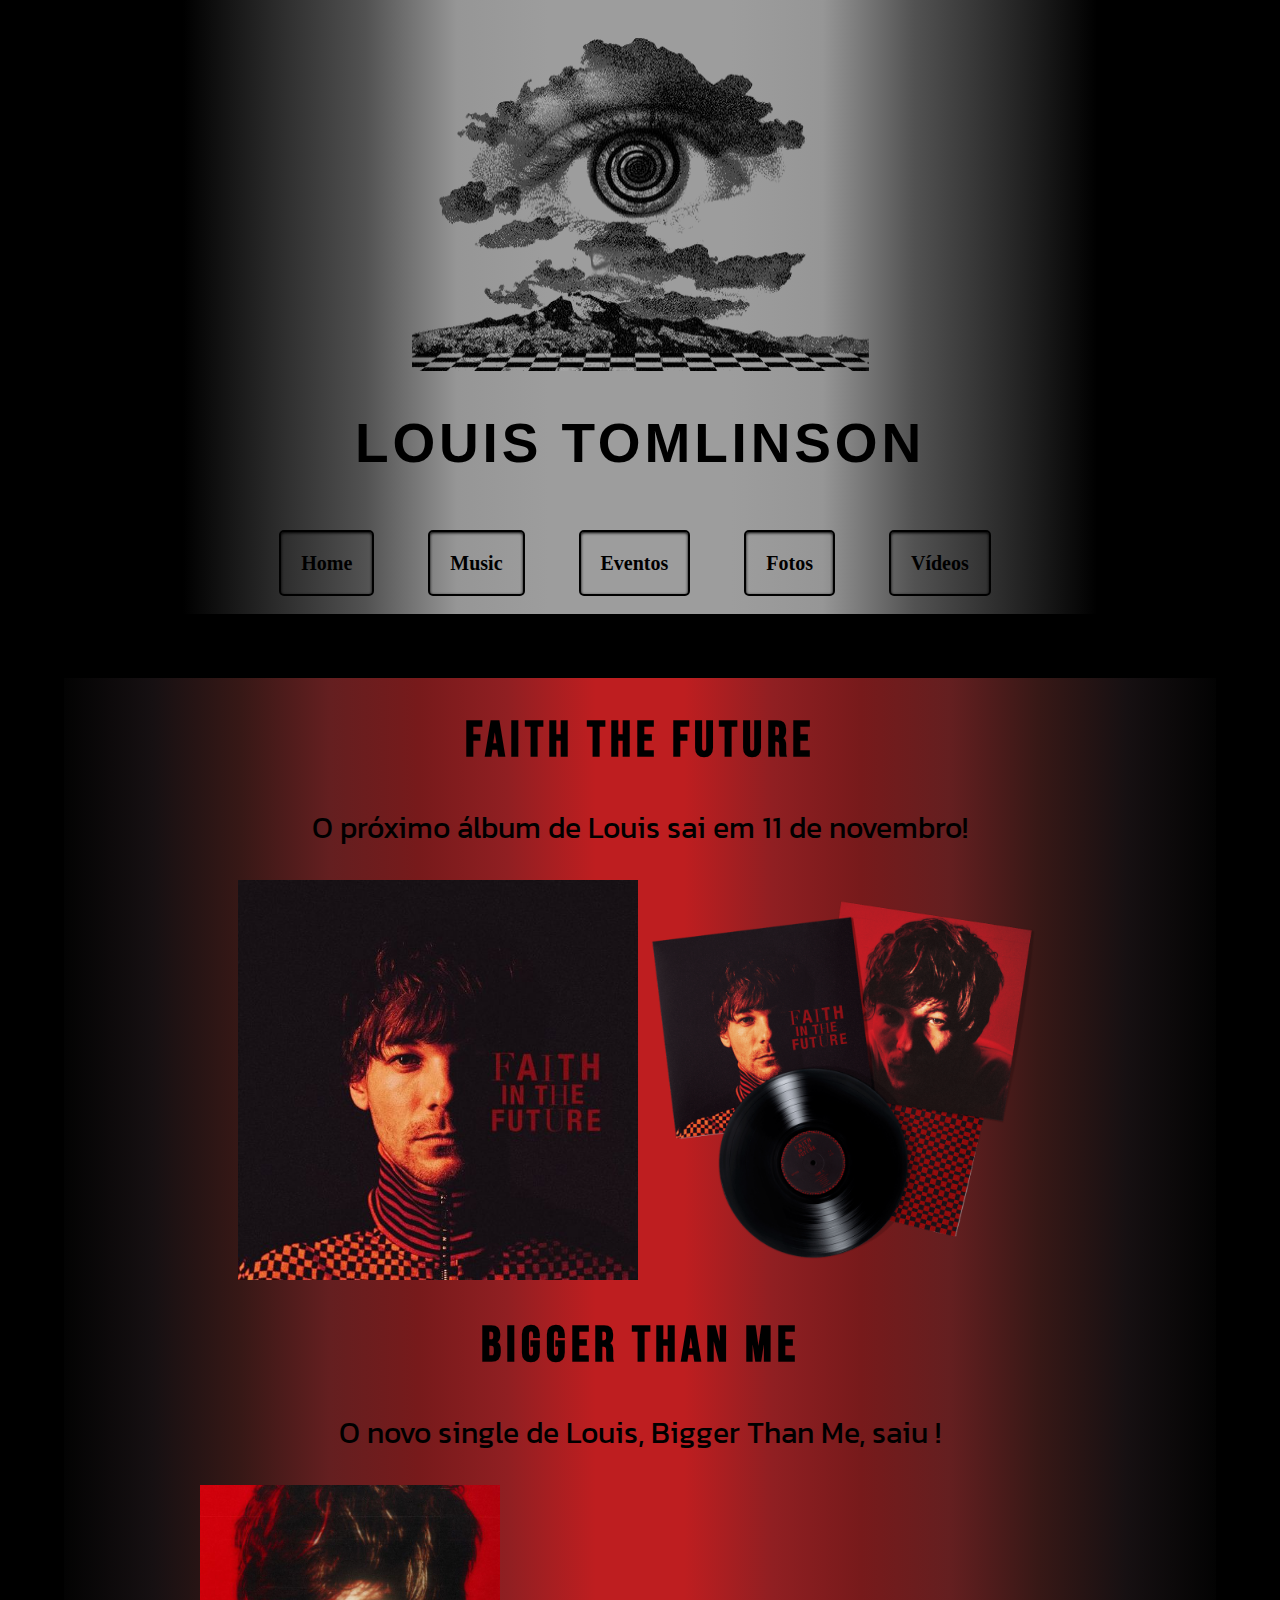
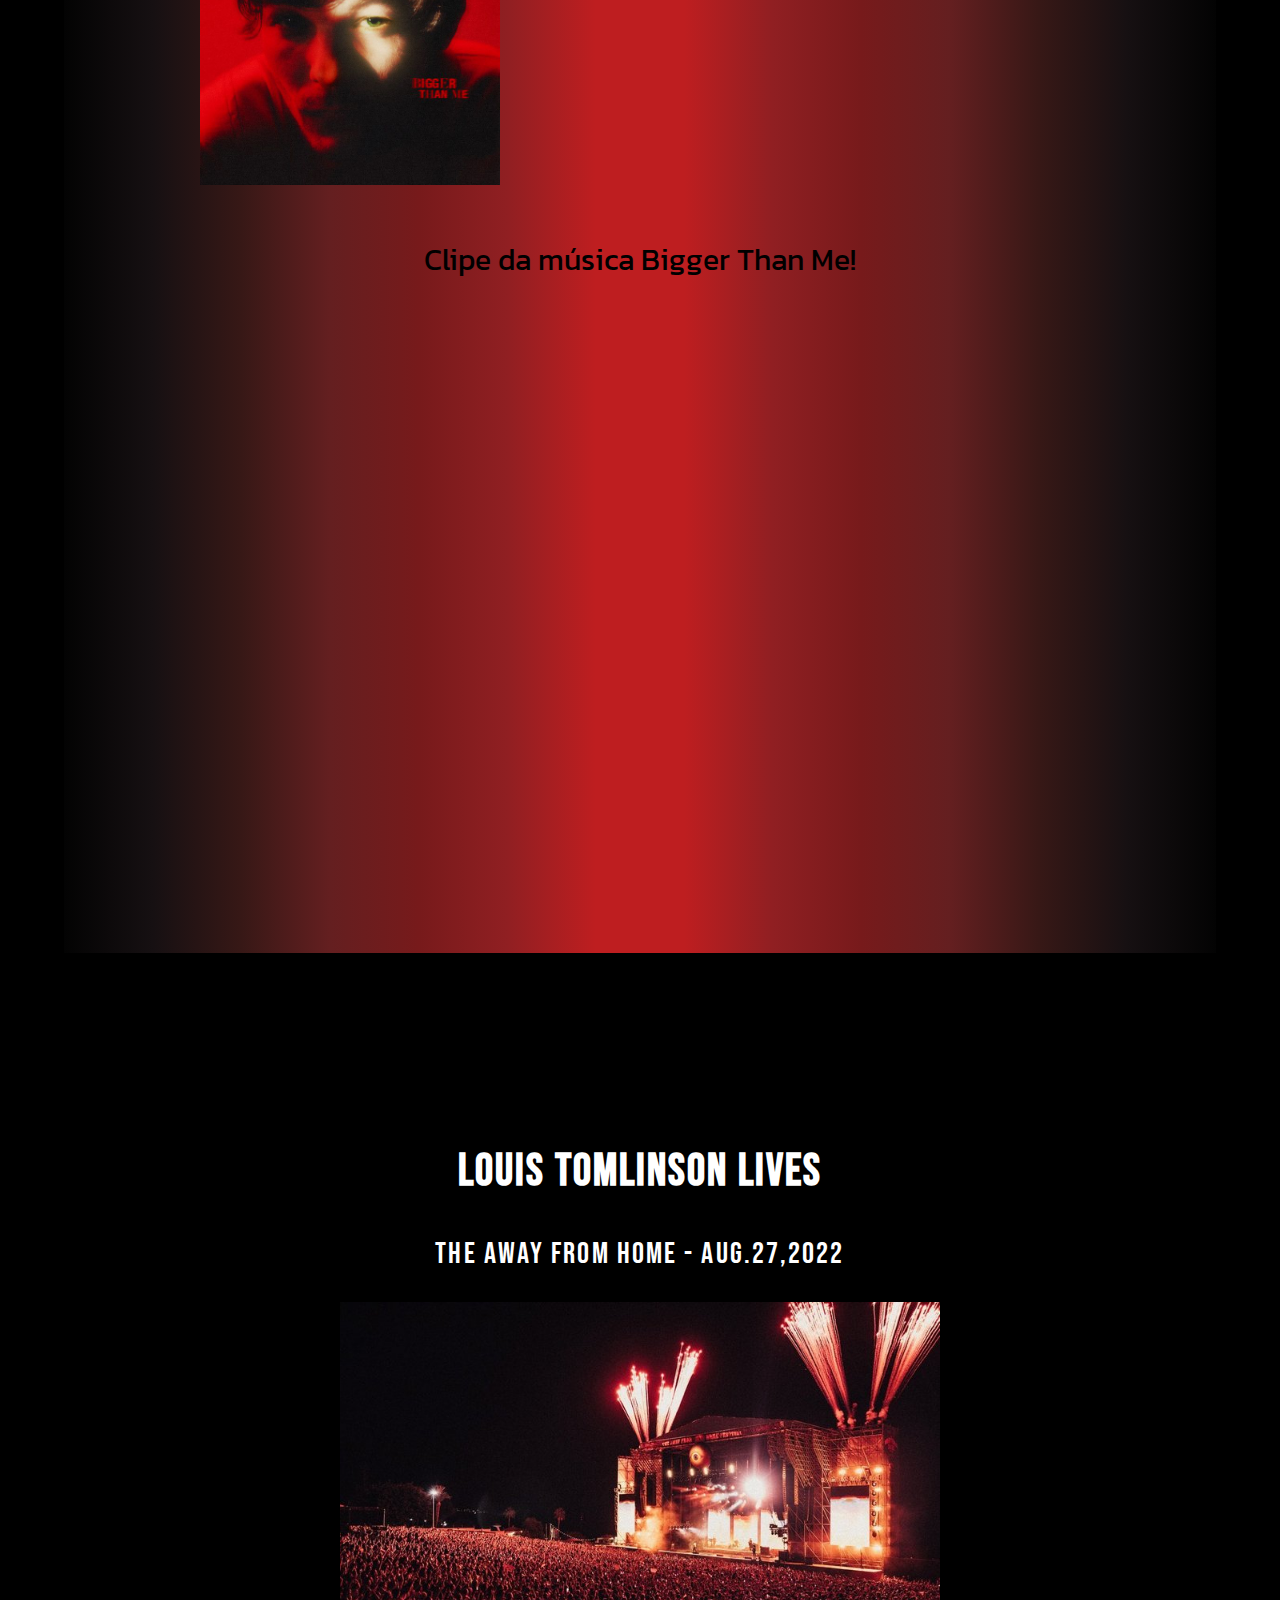
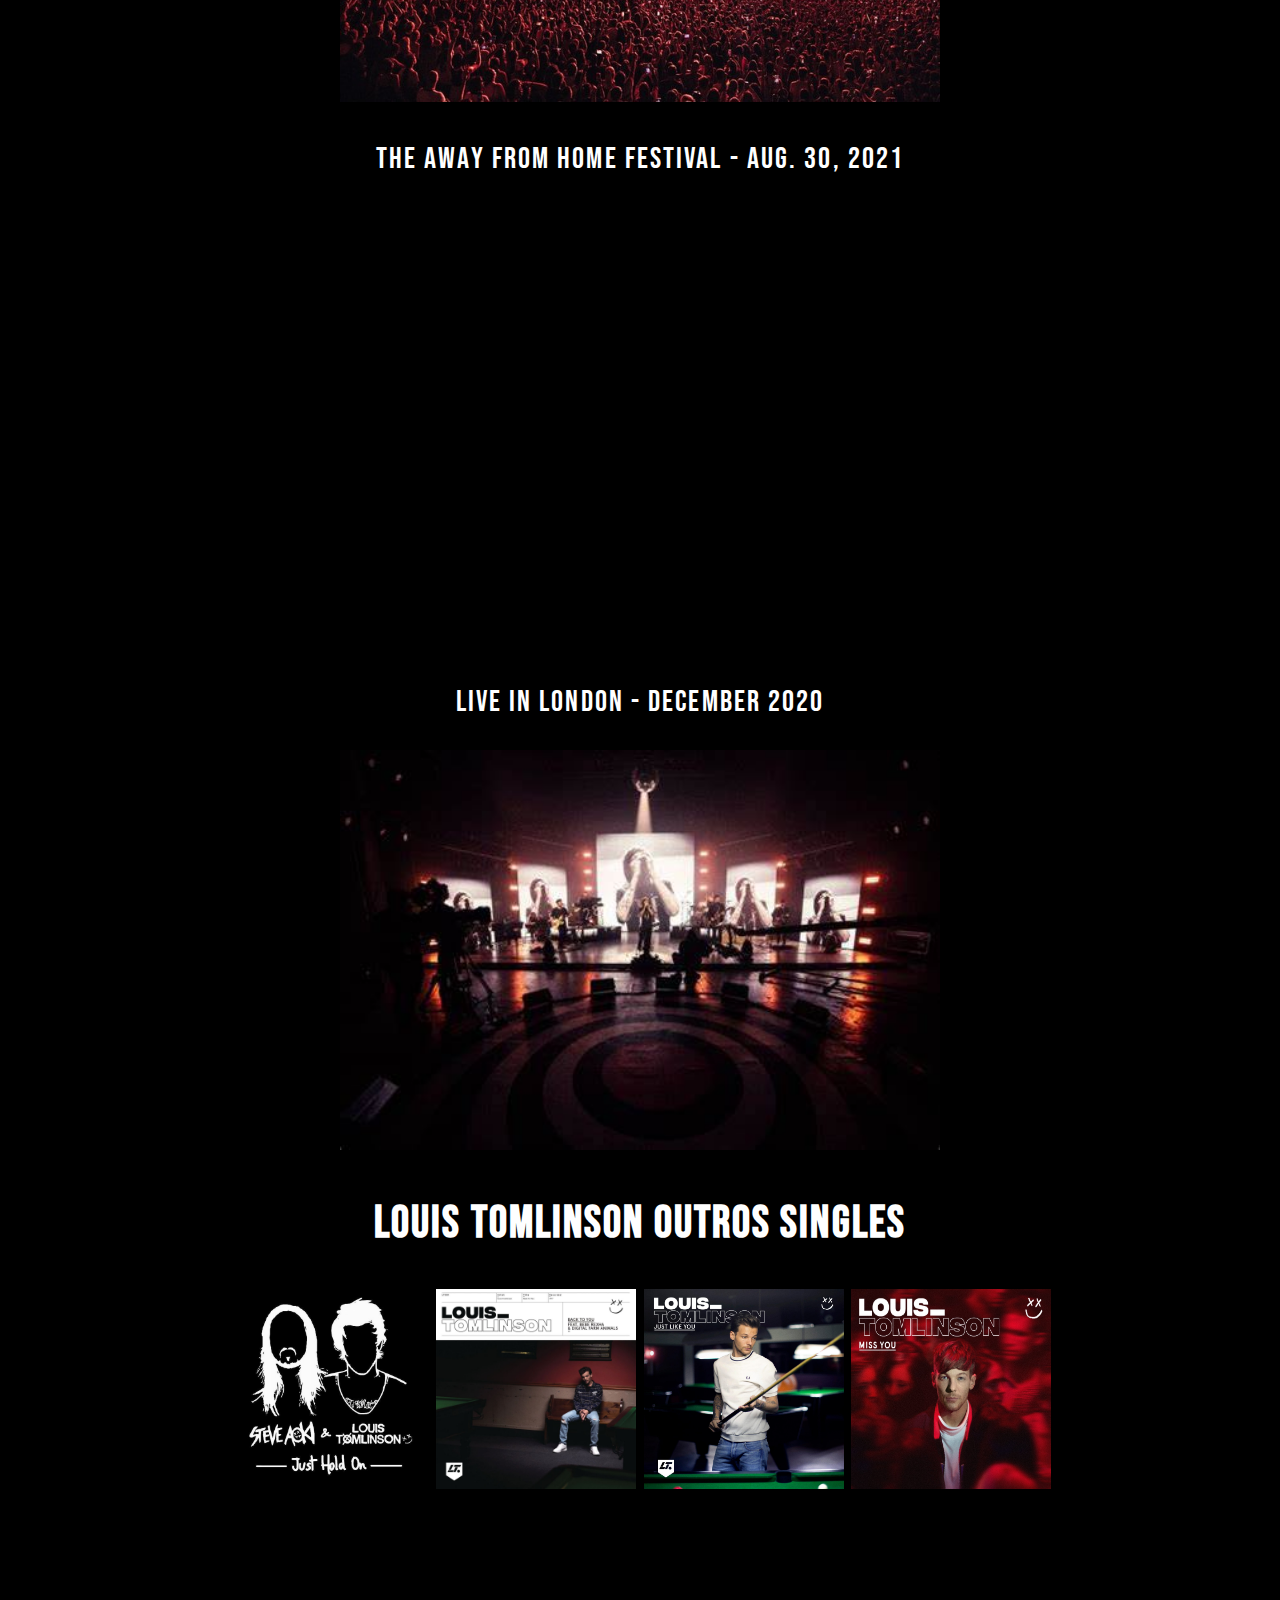
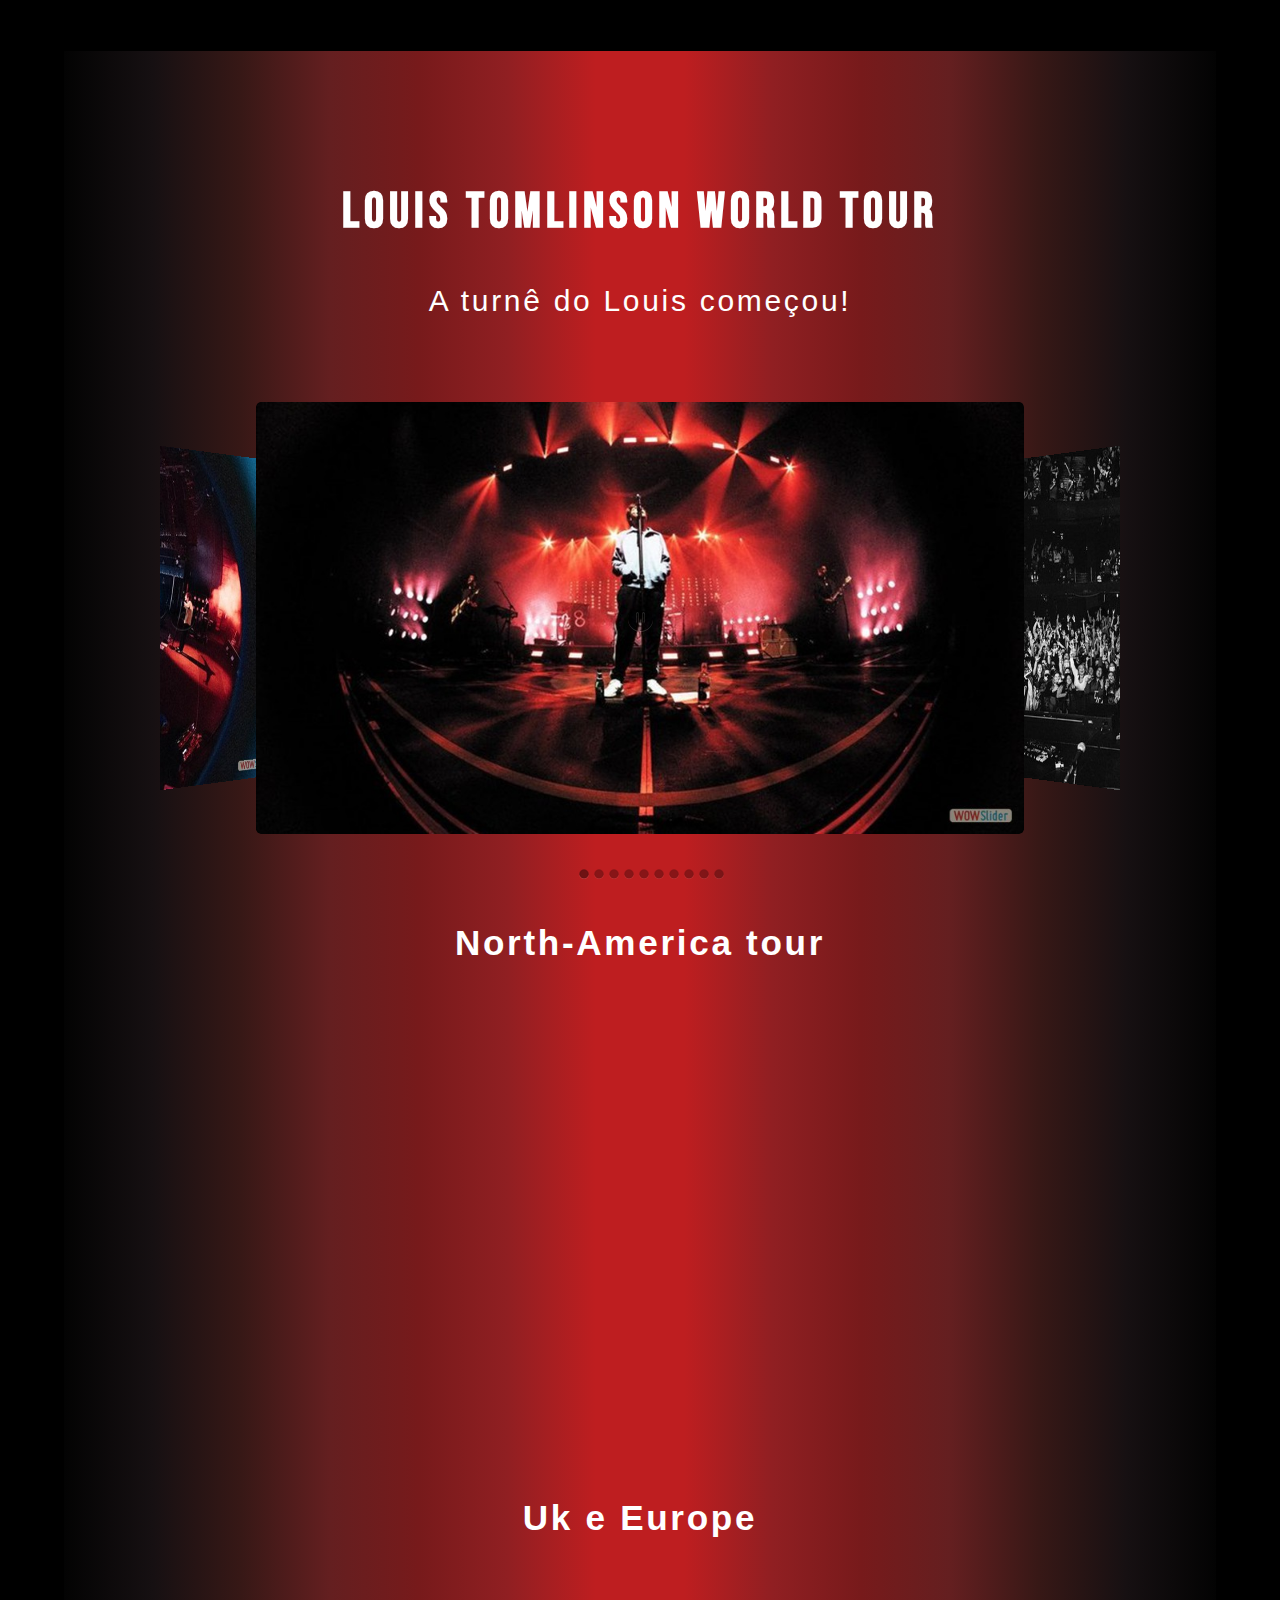
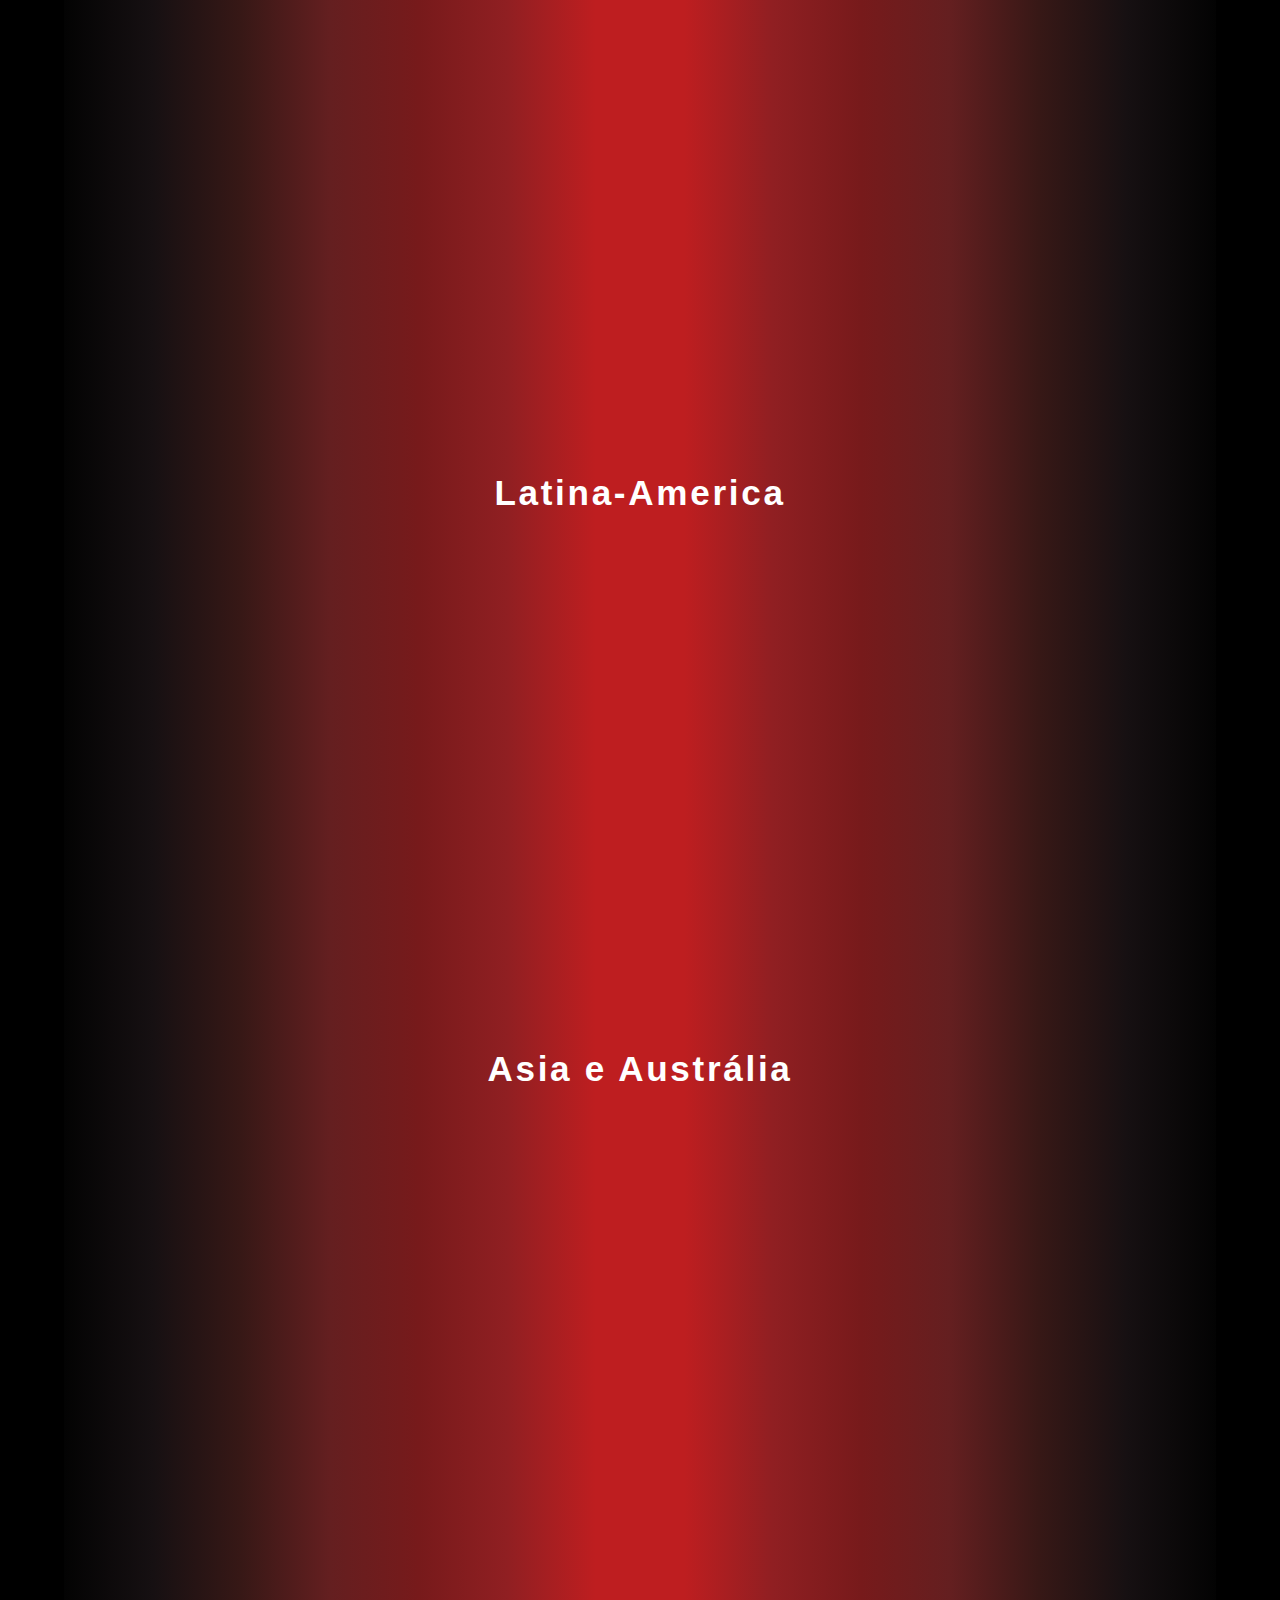
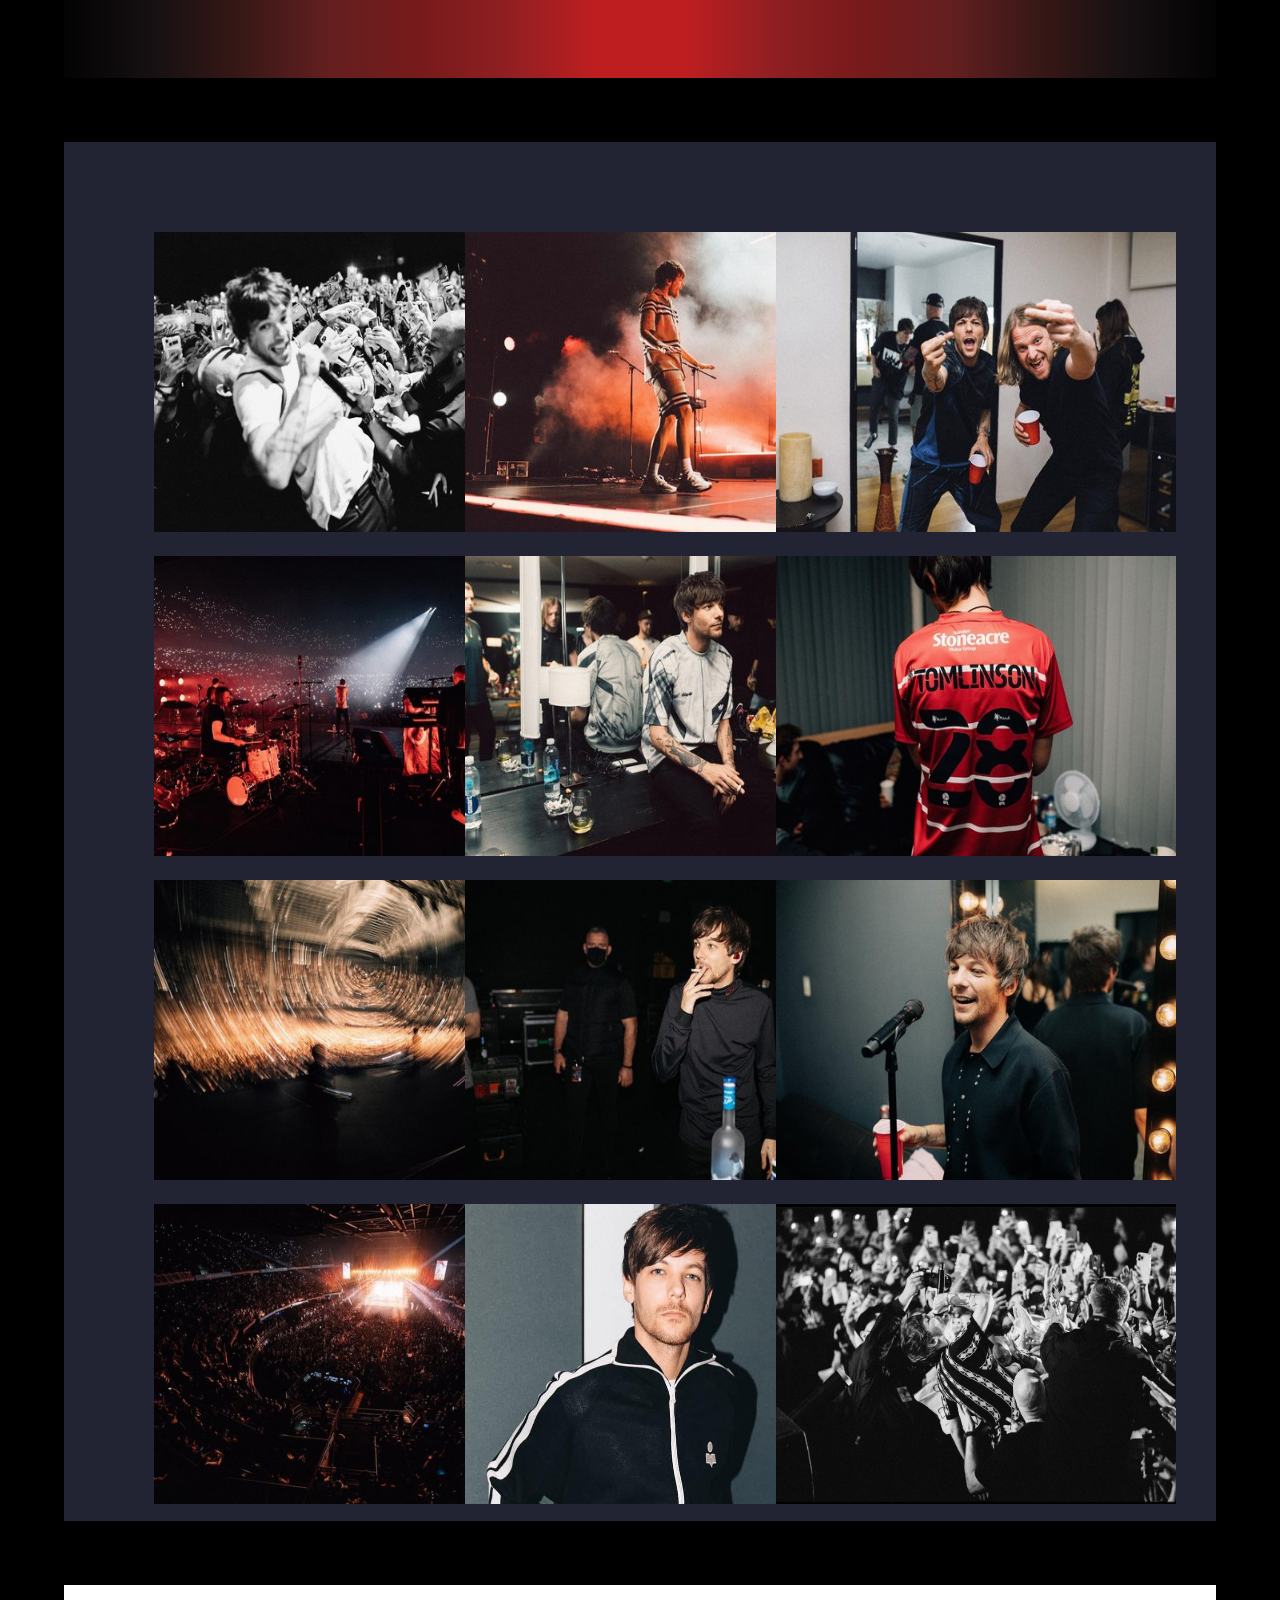
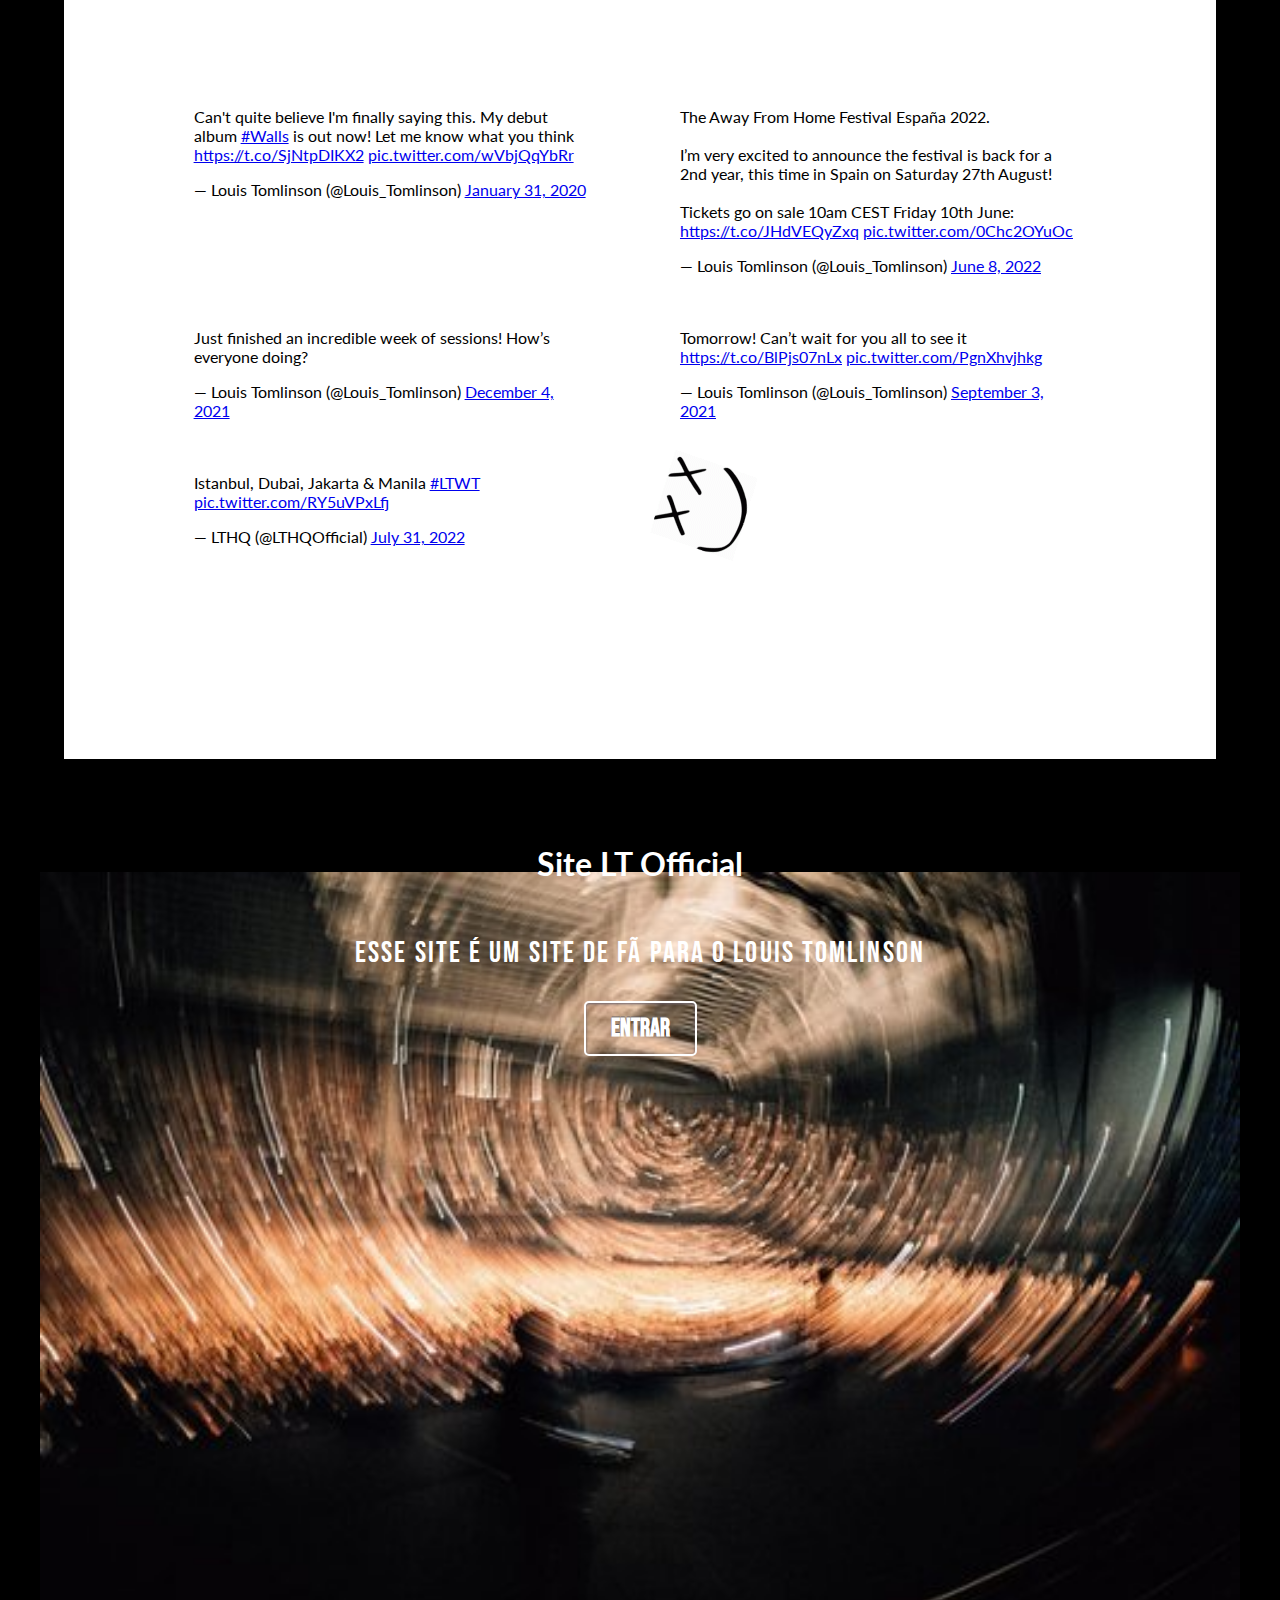
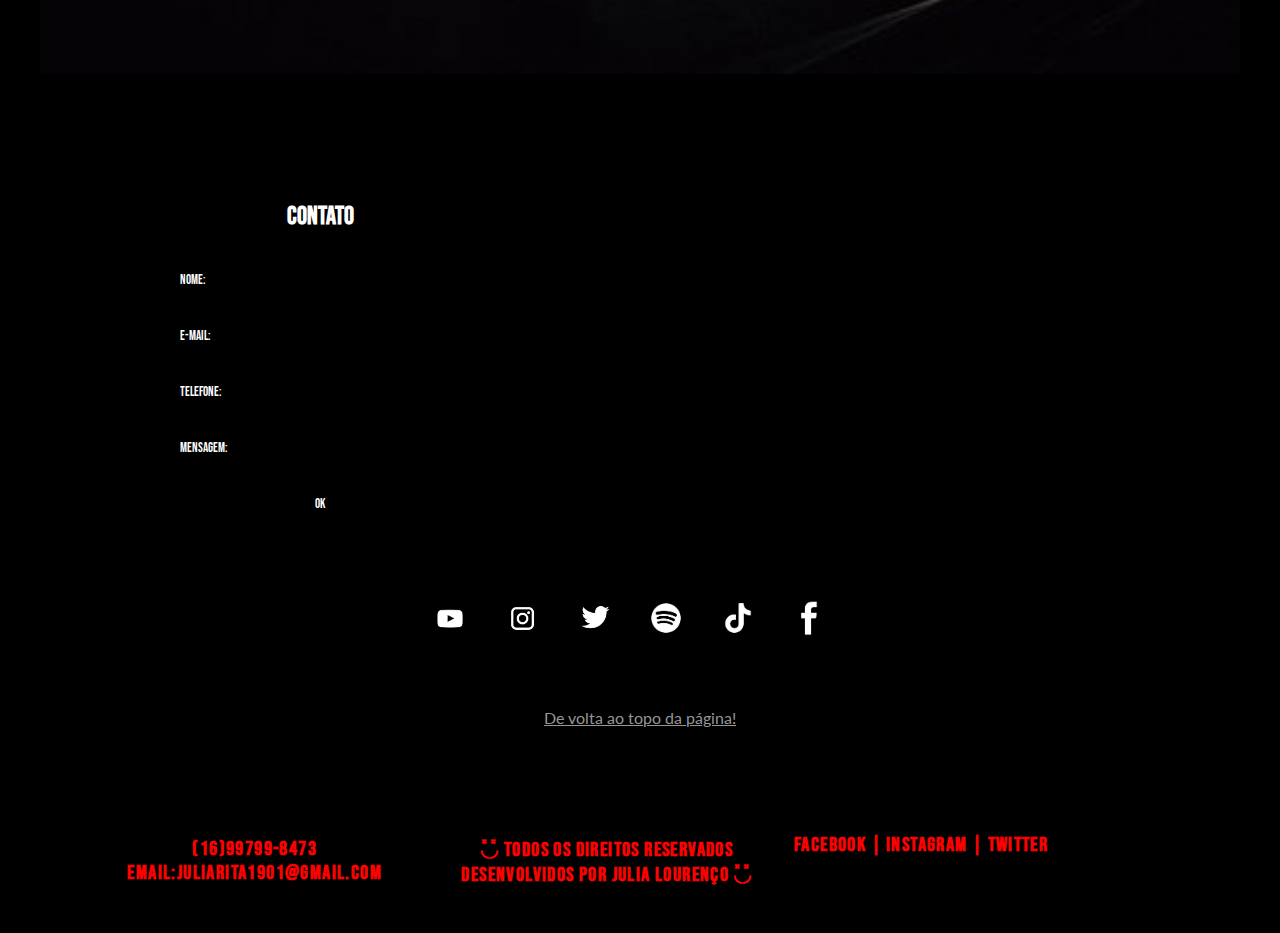
<file: tour.html>
<!doctype html>
<html>
   <head>
     <meta charset="utf-8">
	 
	 <title>LT Official</title>
     <link rel="stylesheet" href="style.css">
	 <!--fontes-->
    <link rel="preconnect" href="https://fonts.googleapis.com">
    <link rel="preconnect" href="https://fonts.gstatic.com" crossorigin>
    <link href="https://fonts.googleapis.com/css2?family=Bebas+Neue&family=Fira+Sans&family=Lato&display=swap" rel="stylesheet">
	<meta http-equiv="content-type" content="text/html; charset=utf-8" />
	<meta name="description" content="Made with WOW Slider - Create beautiful, responsive image sliders in a few clicks. Awesome skins and animations. Jquery carousel slider" />
	
	<link rel="preconnect" href="https://fonts.googleapis.com">
<link rel="preconnect" href="https://fonts.gstatic.com" crossorigin>
<link href="https://fonts.googleapis.com/css2?family=Kanit&display=swap" rel="stylesheet">
	
    <!-- Start WOWSlider.com HEAD section -->
<link rel="stylesheet" type="text/css" href="engine1/style.css" />
<script type="text/javascript" src="engine1/jquery.js"></script>
<!-- End WOWSlider.com HEAD section -->
	
	
	
	

   </head>
   
   <body>
      
	  
	  
          <div id="cabecalho">
		      <br>
			  <br>
				<center>
                    <img src="fotos/cabecalho2.png" width="457" height="333" alt="cabecalho2">
				</center>
				<center>
					<h1 class=" titulo ">LOUIS TOMLINSON</h1>
				
				</center>
			 </div>
			 <div id="menu">
			    
					<ul>
			    
						<li><a href="index.html" class="buttonClass" >Home</a></li>
						<li><a href="music.html"class="buttonClass" >Music</a></li>
					    <li><a href="eventos.html" class="buttonClass">Eventos</a></li>
						<li><a href="fotos.html" class="buttonClass">Fotos</a></li>
						<li><a href="videos.html" class="buttonClass">Vídeos</a></li>
						 </ul>
				
			     
                 
		  </div>
            

  
	
	


 

  



		  
		                
		                         
		   </div>
		   <div id="ff">
			<center>
				<h1>FAITH THE FUTURE</h1>
				<p>O próximo álbum de Louis sai em 11 de novembro!</p>
				<img src="fotos/bb.jpg" width="400" height="400" alt="bb">
				<img src="fotos/flt.png" width="400" height="400" alt="flt">
				<h1> Bigger Than Me</h1>
				<p>O novo single de Louis, Bigger Than Me, saiu !</p>
				<img src="fotos/BTM.jpg" width="300" height="300" alt="BTM">
			
				<iframe style="border-radius:12px" src="https://open.spotify.com/embed/playlist/37i9dQZF1DX66QxlVVAiw9?utm_source=generator" width="50%" height="300" frameBorder="0" allowfullscreen="" allow="autoplay; clipboard-write; encrypted-media; fullscreen; picture-in-picture" loading="lazy"></iframe>
			<br>
			<br>
			   
				<p>Clipe da música Bigger Than Me!</p>
				<iframe width="816" height="438" src="https://www.youtube.com/embed/Ece21themfE" title="YouTube video player" frameborder="0" allow="accelerometer; autoplay; clipboard-write; encrypted-media; gyroscope; picture-in-picture" allowfullscreen></iframe>
			
			   </center>
				
			
			
			</div>


			<div id="festival">
				<h2>Louis Tomlinson lives</h2>
			  <center>
				<p>The Away From Home - Aug.27,2022</p>
				<a href="https://youtu.be/R6FdEEzLMrw"target="blank"><img src="fotos/away.jpg" width="600" height="400" alt="live"></a>
				<p> The Away From Home Festival - Aug. 30, 2021</p>
			   <iframe width="560" height="438" src="https://www.youtube.com/embed/OZHUmLg8FXA" title="YouTube video player" frameborder="0" allow="accelerometer; autoplay; clipboard-write; encrypted-media; gyroscope; picture-in-picture" allowfullscreen></iframe>
				<p>Live in London - December 2020</p>
				 <a href="https://youtu.be/uOvqZoUipis"target="blank"><img src="fotos/live.jpg" width="600" height="400" alt="live"></a>
				
			  
			  
			  
			  <h2>Louis tomlinson outros singles</h2>
			  <a href="https://youtu.be/Vt4Tq89R8u0"target="blank"><img src="fotos/j.jpg" width="200" height="200" alt="j"></a>
			  <a href="https://youtu.be/-HjpL-Ns6_A"target="blank"><img src="fotos/b.jpg" width="200" height="200" alt="b"></a>
			  <a href="https://youtu.be/qvXXMsiQBDg"target="blank"><img src="fotos/you.jpg" width="200" height="200" alt="you"></a>
			  <a href="https://youtu.be/inZzcTXYowY"target="blank"><img src="fotos/miss.jpg" width="200" height="200" alt="miss"></a>
			  </center>
			  </div>
			  
		  <div id="walls">
		                          <h2>LOUIS TOMLINSON WORLD TOUR</h2>
									   <p> A turnê do Louis começou!</p>
									   <!-- Start WOWSlider.com BODY section -->
<div id="wowslider-container1">
<div class="ws_images"><ul>
		<li><img src="data1/images/lou.jpg" alt="" title="" id="wows1_0"/></li>
		<li><img src="data1/images/lou2.jpg" alt="" title="" id="wows1_1"/></li>
		<li><img src="data1/images/lou3.jpg" alt="" title="" id="wows1_2"/></li>
		<li><img src="data1/images/lou4.jpg" alt="" title="" id="wows1_3"/></li>
		<li><img src="data1/images/lou5.jpg" alt="" title="" id="wows1_4"/></li>
		<li><img src="data1/images/lou6.jpg" alt="" title="" id="wows1_5"/></li>
		<li><img src="data1/images/lou7.jpg" alt="" title="" id="wows1_6"/></li>
		<li><img src="data1/images/lou8.jpg" alt="" title="" id="wows1_7"/></li>
		<li><a href="http://wowslider.net"><img src="data1/images/lou9.jpg" alt="carousel jquery" title="" id="wows1_8"/></a></li>
		<li><img src="data1/images/lou10.jpg" alt="" title="" id="wows1_9"/></li>
	</ul></div>
	<div class="ws_bullets"><div>
		<a href="#" title=""><span><img src="data1/tooltips/lou.jpg" alt=""/>1</span></a>
		<a href="#" title=""><span><img src="data1/tooltips/lou2.jpg" alt=""/>2</span></a>
		<a href="#" title=""><span><img src="data1/tooltips/lou3.jpg" alt=""/>3</span></a>
		<a href="#" title=""><span><img src="data1/tooltips/lou4.jpg" alt=""/>4</span></a>
		<a href="#" title=""><span><img src="data1/tooltips/lou5.jpg" alt=""/>5</span></a>
		<a href="#" title=""><span><img src="data1/tooltips/lou6.jpg" alt=""/>6</span></a>
		<a href="#" title=""><span><img src="data1/tooltips/lou7.jpg" alt=""/>7</span></a>
		<a href="#" title=""><span><img src="data1/tooltips/lou8.jpg" alt=""/>8</span></a>
		<a href="#" title=""><span><img src="data1/tooltips/lou9.jpg" alt=""/>9</span></a>
		<a href="#" title=""><span><img src="data1/tooltips/lou10.jpg" alt=""/>10</span></a>
	</div></div><div class="ws_script" style="position:absolute;left:-99%"><a href="http://wowslider.net">bootstrap slider</a> by WOWSlider.com v9.0</div>
<div class="ws_shadow"></div>
</div>	
<script type="text/javascript" src="engine1/wowslider.js"></script>
<script type="text/javascript" src="engine1/script.js"></script>
<!-- End WOWSlider.com BODY section -->
                                           <h3>North-America tour</h3>	
           <center>
           <iframe width="854" height="458" src="https://www.youtube.com/embed/zOFGuYiCjXk" title="YouTube video player" frameborder="0" allow="accelerometer; autoplay; clipboard-write; encrypted-media; gyroscope; picture-in-picture" allowfullscreen></iframe>
		   </center>
		                                             <h3>Uk e Europe</h3> 
			<center>
          <iframe width="854" height="458" src="https://www.youtube.com/embed/XppqZwjCgnU" title="YouTube video player" frameborder="0" allow="accelerometer; autoplay; clipboard-write; encrypted-media; gyroscope; picture-in-picture" allowfullscreen></iframe>	
           </center>		  
                                          <h3>Latina-America</h3>
		  <center>
          <iframe width="854" height="458" src="https://www.youtube.com/embed/vflAKY3zA28" title="YouTube video player" frameborder="0" allow="accelerometer; autoplay; clipboard-write; encrypted-media; gyroscope; picture-in-picture" allowfullscreen></iframe>			  
		 </center>
		 <center>
		 <h3>Asia e Austrália</h3>
		 <iframe width="854" height="458" src="https://www.youtube.com/embed/sZURsn86M3E" title="YouTube video player" frameborder="0" allow="accelerometer; autoplay; clipboard-write; encrypted-media; gyroscope; picture-in-picture" allowfullscreen></iframe>
		 </center>
		  </div>
		 
		
		  
		  
		  
		  
		  
		  
		  
		  
		  
		  
		  
		  
		  
		  
		    <div id="galeria">
			  
			  <img src="fotos/tour1.jpg" width="400" height="300" alt="tour1">
			  <img src="fotos/tour2.jpg" width="400" height="300" alt="tour2">
			  <img src="fotos/tour3.jpg" width="400" height="300" alt="tour3">
			  <img src="fotos/tour4.jpg" width="400" height="300" alt="tour4">
			  <img src="fotos/tour5.jpg" width="400" height="300" alt="tour5">
			  <img src="fotos/tour6.jpg" width="400" height="300" alt="tour6">
			  <img src="fotos/tour7.jpg" width="400" height="300" alt="tour7">
			  <img src="fotos/tour8.jpg" width="400" height="300" alt="tour8">
			  <img src="fotos/lttour4.jpg" width="400" height="300" alt="lttour4">
			  <img src="fotos/lttour5.jpg" width="400" height="300" alt="lttour5">
			  <img src="fotos/lt6.jpg" width="400" height="300" alt="lt6">
			  <img src="fotos/lt5.jpg" width="400" height="300" alt="lt5">
			  
			  
		  </div>
		  <div id="twitter">
		  <blockquote class="twitter-tweet"><p lang="en" dir="ltr">Can&#39;t quite believe I&#39;m finally saying this. My debut album <a href="https://twitter.com/hashtag/Walls?src=hash&amp;ref_src=twsrc%5Etfw">#Walls</a> is out now! Let me know what you think <a href="https://t.co/SjNtpDIKX2">https://t.co/SjNtpDIKX2</a> <a href="https://t.co/wVbjQqYbRr">pic.twitter.com/wVbjQqYbRr</a></p>&mdash; Louis Tomlinson (@Louis_Tomlinson) <a href="https://twitter.com/Louis_Tomlinson/status/1223184526064656385?ref_src=twsrc%5Etfw">January 31, 2020</a></blockquote> <script async src="https://platform.twitter.com/widgets.js" charset="utf-8"></script>
		  <blockquote class="twitter-tweet"><p lang="en" dir="ltr">The Away From Home Festival España 2022.<br><br>I’m very excited to announce the festival is back for a 2nd year, this time in Spain on Saturday 27th August! <br><br>Tickets go on sale 10am CEST Friday 10th June: <a href="https://t.co/JHdVEQyZxq">https://t.co/JHdVEQyZxq</a> <a href="https://t.co/0Chc2OYuOc">pic.twitter.com/0Chc2OYuOc</a></p>&mdash; Louis Tomlinson (@Louis_Tomlinson) <a href="https://twitter.com/Louis_Tomlinson/status/1534582763944386561?ref_src=twsrc%5Etfw">June 8, 2022</a></blockquote> <script async src="https://platform.twitter.com/widgets.js" charset="utf-8"></script>
		  <blockquote class="twitter-tweet"><p lang="en" dir="ltr">Just finished an incredible week of sessions! How’s everyone doing?</p>&mdash; Louis Tomlinson (@Louis_Tomlinson) <a href="https://twitter.com/Louis_Tomlinson/status/1467258291906564099?ref_src=twsrc%5Etfw">December 4, 2021</a></blockquote> <script async src="https://platform.twitter.com/widgets.js" charset="utf-8"></script>
		    <blockquote class="twitter-tweet"><p lang="en" dir="ltr">Tomorrow! Can’t wait for you all to see it <a href="https://t.co/BlPjs07nLx">https://t.co/BlPjs07nLx</a> <a href="https://t.co/PgnXhvjhkg">pic.twitter.com/PgnXhvjhkg</a></p>&mdash; Louis Tomlinson (@Louis_Tomlinson) <a href="https://twitter.com/Louis_Tomlinson/status/1433825048104685576?ref_src=twsrc%5Etfw">September 3, 2021</a></blockquote> <script async src="https://platform.twitter.com/widgets.js" charset="utf-8"></script>						   
		  <blockquote class="twitter-tweet"><p lang="in" dir="ltr">Istanbul, Dubai, Jakarta &amp; Manila <a href="https://twitter.com/hashtag/LTWT?src=hash&amp;ref_src=twsrc%5Etfw">#LTWT</a> <a href="https://t.co/RY5uVPxLfj">pic.twitter.com/RY5uVPxLfj</a></p>&mdash; LTHQ (@LTHQOfficial) <a href="https://twitter.com/LTHQOfficial/status/1553820853628014593?ref_src=twsrc%5Etfw">July 31, 2022</a></blockquote> <script async src="https://platform.twitter.com/widgets.js" charset="utf-8"></script>
		  <img src="fotos/gif.gif" width="128" height="128" alt="gif">
		  </div>
		  <div id="jumbotron">
		   
		   
		     <h1>Site LT Official</h1>
			 <p>esse site é um site de fã para o Louis Tomlinson</p>
			 
		     <a href="https://www.louis-tomlinson.com/" class="myButton" target="blank">Entrar</a>
		     <br> <br>
		  </div>
		   <br>
		   <br>
		   <br>
		    <div id="contato">
			
			<div id = "formulario">
				<h2>Contato</h2>
			 <form>
			 <input type = "text " placeholder="Nome:"><br>
			<input type = "text " placeholder="E-mail:"><br>
			<input type = "text " placeholder="telefone:"><br>
			<input type = "text " placeholder="mensagem:"><br>
			<input type ="submit" value ="ok">
			
			
			 

			</div>
			<div id = "mapa">
				
			</div>
			</div>
			
			<br>
			<br>
			<br>
		  
		 <div id="rede">
			
			
			<ul>
				<li><a href="https://www.youtube.com/channel/UCBSxVE6JoMg0WXvpm47OS3g" target="blank" ><img src="fotos/youtube.jpg" width="48" height="48" alt="youtube"></a></li>
				<li><a href="https://www.instagram.com/louist91/"target="blank"><img src="fotos/insta.png" width="48" height="48" alt="insta"></a></li>
				<li><a href="https://twitter.com/Louis_Tomlinson"target="blank" ><img src="fotos/twitter.png" width="48" height="48" alt="twitter"></a></li>
				<li><a href="https://open.spotify.com/artist/57WHJIHrjOE3iAxpihhMnp" target="blank"><img src="fotos/spotify.png" width="48" height="48" alt="spotify"></a></li>
				<li><a href="https://www.tiktok.com/@lthqofficial"target="blank" ><img src="fotos/tiktok.png" width="48" height="48" alt="tiktok"></a></li>
				<li><a href="ttps://www.facebook.com/louis.tomlinson/"target="blank" ><img src="fotos/face.png" width="48" height="48" alt="face"></a></li>
				 </ul>
			<br>
			<br>
			<br>
			
				 <center>
					<a href="#cabecalho">De volta ao topo da página!</a>
				</center>
		 </div>
		     
            
		    <div id="rodape">
				
				<p class="p_rodape">(16)99799-8473
					Email:juliarita1901@gmail.com
				</p>
			<p class="p_rodape">◟̽◞̽ Todos os direitos reservados <br> desenvolvidos por Julia Lourenço ◟̽◞̽</p>
				   
			<p><a  class="link" href= "">Facebook |</a>
			<a  class="link" href=""	>Instagram |</a> 
			<a  class="link" href=""	 >Twitter</a></p>
			
			
			
			
			
		  </div>
		  
		 
        
        

        
            
       

        
        
        
        
    

    

        

        

        

    

      
        
        
        
        
       
        
      
        

        

        

        
        
      
        
        
        
        
        

        

        

        

       
        

        

        

        
     
        

        

        

        
      
        

        

        

        
        
      

        

        

        

        
        
      
        
        
        
       
      
        
        
        
        
        
        
        
       

        

        

        

        
        
        

        

        

        
       
        

        

        

        
        

        

        

        

        
      

    

 

        

        

        

        
        

        
      

        
      

      
        
        
        
        
		  
		  
		  
		  
		  
   
   </body>


</html>
</file>
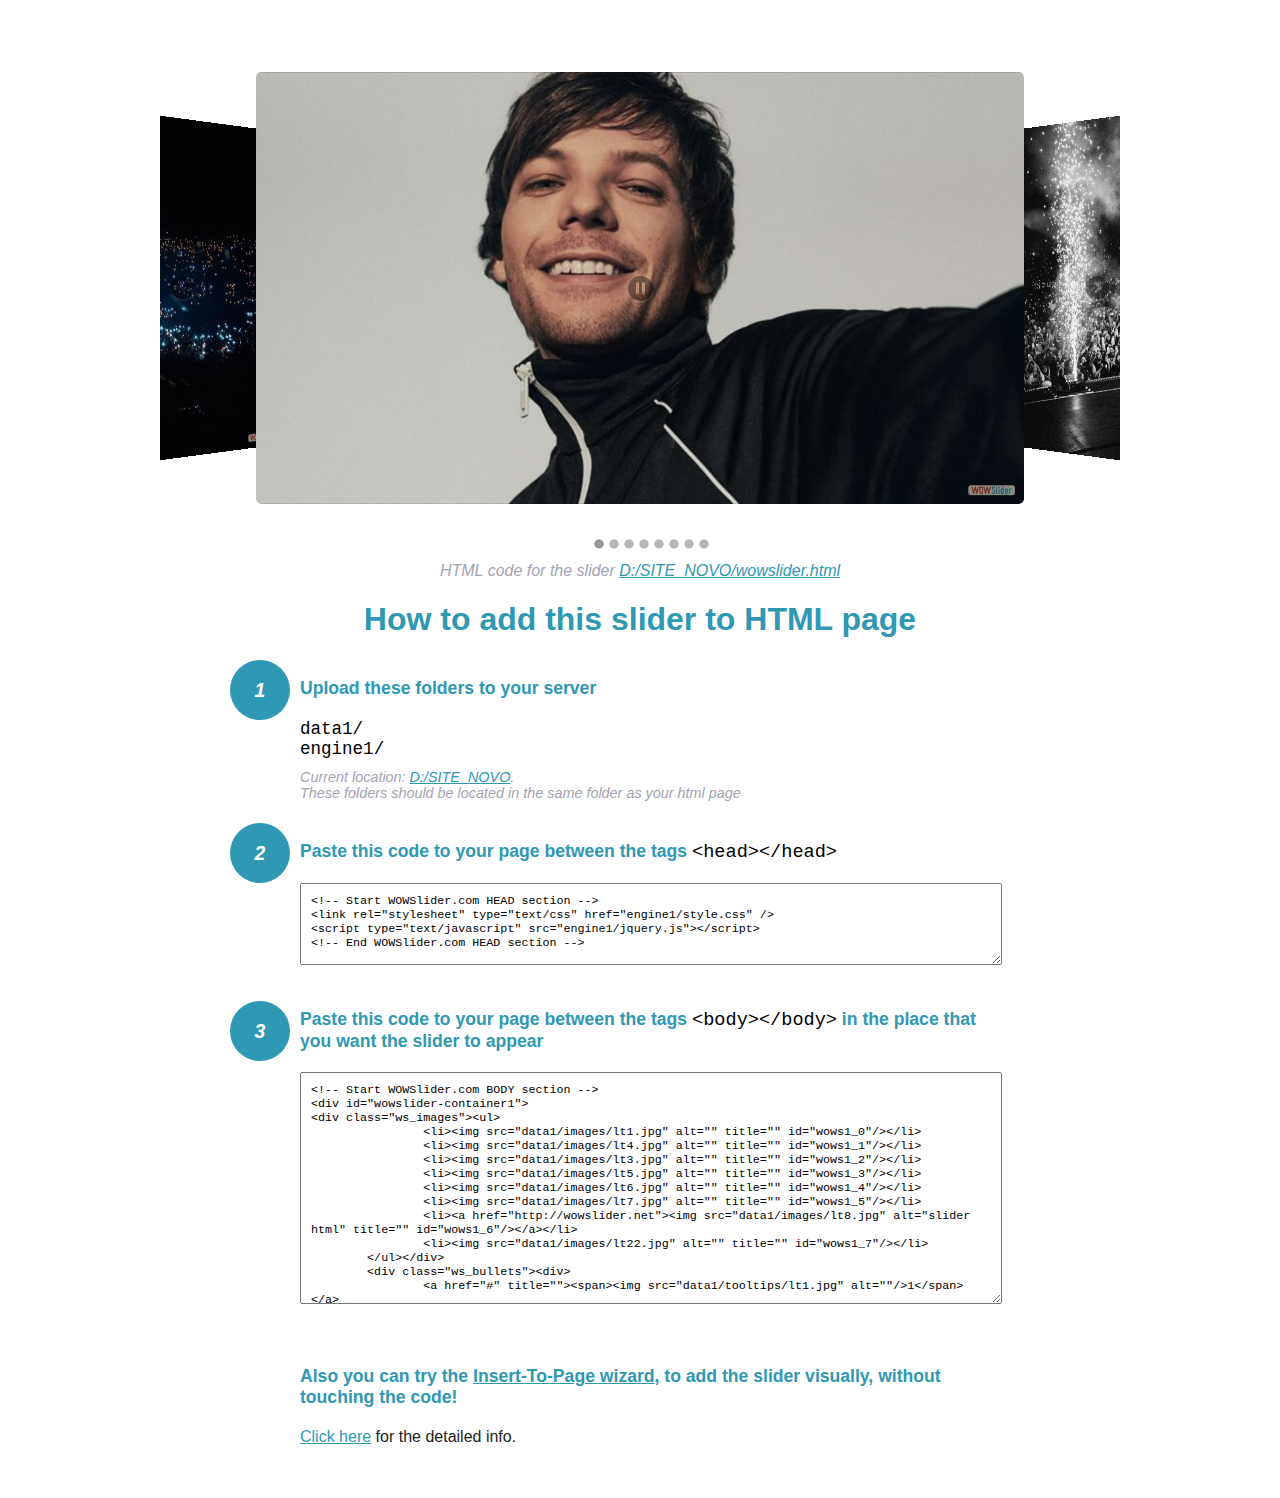
<file: wowslider-howto.html>
<!DOCTYPE html>
<html>
<head>
	<title>WOWSlider</title>
	<meta http-equiv="content-type" content="text/html; charset=utf-8" />
	<meta name="description" content="WOWSlider" />
	
	<!-- Start WOWSlider.com HEAD section --> <!-- add to the <head> of your page -->
	<link rel="stylesheet" type="text/css" href="engine1/style.css" />
	<script type="text/javascript" src="engine1/jquery.js"></script>
	<!-- End WOWSlider.com HEAD section -->


<style>
.instuction {
	font-family: sans-serif, Arial;
	display: block;
	margin: 0 auto;
	max-width: 820px;
	width: 100%;
	padding: 0 70px;
	color: #222;
	-webkit-box-sizing: border-box;
	-moz-box-sizing: border-box;
	box-sizing: border-box;
}
.instuction h1 img {
	max-width: 170px;
	vertical-align: middle;
	margin-bottom: 10px;
}
.instuction h1 {
	color: #2F98B3;
	text-align: center;
}
.instuction h2 {
	position: relative;
	font-size: 1.1em;
	color: #2F98B3;
	margin-bottom: 20px;
	margin-top: 40px;
}
.instuction h2 span.num {
	position: absolute;
	left: -70px;
	top: -18px;
	display: inline-block;
	vertical-align: middle;
	font-style: italic;
	font-size: 1.1em;
	width: 60px;
	height: 60px;
	line-height: 60px;
	text-align: center;
	background: #2F98B3;
	color: #fff;
	border-radius: 50%;
}
.instuction .mono {
	color: #000;
	font-family: monospace;
	font-size: 1.3em;
	font-weight: normal;
}
.instuction li.mono {
	font-size: 1.5em;
}

.instuction ul {
	font-size: 0.9em;
	margin-top: 0;
	padding-left: 0;
	list-style: none;
}
.instuction .note {
	color: #A3A3B2;
	font-style: italic;
	padding-top: 10px;
}
.instuction p.note {
	text-align: center;
	padding-top: 0;
	margin-top: 4px;
}
.instuction textarea {
	font-size: 0.9em;
	min-height: 60px;
	padding: 10px;
	margin: 0;
	overflow: auto;
	max-width: 100%;
	width: 100%;
}
.instuction a,
.instuction a:visited {
	color: #2F98B3;
}
</style>


</head>
<body style="margin:auto">

<br>

<!-- Start WOWSlider.com BODY section --> <!-- add to the <body> of your page -->
<div id="wowslider-container1">
<div class="ws_images"><ul>
		<li><img src="data1/images/lt1.jpg" alt="" title="" id="wows1_0"/></li>
		<li><img src="data1/images/lt4.jpg" alt="" title="" id="wows1_1"/></li>
		<li><img src="data1/images/lt3.jpg" alt="" title="" id="wows1_2"/></li>
		<li><img src="data1/images/lt5.jpg" alt="" title="" id="wows1_3"/></li>
		<li><img src="data1/images/lt6.jpg" alt="" title="" id="wows1_4"/></li>
		<li><img src="data1/images/lt7.jpg" alt="" title="" id="wows1_5"/></li>
		<li><a href="http://wowslider.net"><img src="data1/images/lt8.jpg" alt="slider html" title="" id="wows1_6"/></a></li>
		<li><img src="data1/images/lt22.jpg" alt="" title="" id="wows1_7"/></li>
	</ul></div>
	<div class="ws_bullets"><div>
		<a href="#" title=""><span><img src="data1/tooltips/lt1.jpg" alt=""/>1</span></a>
		<a href="#" title=""><span><img src="data1/tooltips/lt4.jpg" alt=""/>2</span></a>
		<a href="#" title=""><span><img src="data1/tooltips/lt3.jpg" alt=""/>3</span></a>
		<a href="#" title=""><span><img src="data1/tooltips/lt5.jpg" alt=""/>4</span></a>
		<a href="#" title=""><span><img src="data1/tooltips/lt6.jpg" alt=""/>5</span></a>
		<a href="#" title=""><span><img src="data1/tooltips/lt7.jpg" alt=""/>6</span></a>
		<a href="#" title=""><span><img src="data1/tooltips/lt8.jpg" alt=""/>7</span></a>
		<a href="#" title=""><span><img src="data1/tooltips/lt22.jpg" alt=""/>8</span></a>
	</div></div><div class="ws_script" style="position:absolute;left:-99%"><a href="http://wowslider.net">bootstrap slideshow</a> by WOWSlider.com v9.0</div>
<div class="ws_shadow"></div>
</div>	
<script type="text/javascript" src="engine1/wowslider.js"></script>
<script type="text/javascript" src="engine1/script.js"></script>
<!-- End WOWSlider.com BODY section -->


<div class="instuction">
	<p class="note">HTML code for the slider <a href="file:///D:/SITE_NOVO/wowslider.html">D:/SITE_NOVO/wowslider.html</a></p>

	<h1>
		How to add this slider to HTML page
	</h1>

	<h2><span class="num">1</span> Upload these folders to your server</h2>
	<ul>
		<li class="mono">data1/</li>
		<li class="mono">engine1/</li>
		<li class="note">Current location: <a href="file:///D:/SITE_NOVO">D:/SITE_NOVO</a>. <br>These folders should be located in the same folder as your html page</li>
	</ul>

	<h2><span class="num">2</span> Paste this code to your page between the tags <span class="mono">&lt;head&gt;&lt;/head&gt;</span></h2>
	<textarea onclick="this.select()">&lt;!-- Start WOWSlider.com HEAD section --&gt;
&lt;link rel=&quot;stylesheet&quot; type=&quot;text/css&quot; href=&quot;engine1/style.css&quot; /&gt;
&lt;script type=&quot;text/javascript&quot; src=&quot;engine1/jquery.js&quot;&gt;&lt;/script&gt;
&lt;!-- End WOWSlider.com HEAD section --&gt;</textarea>


	<h2><span class="num" style="top: -8px;">3</span> Paste this code to your page between the tags <span class="mono">&lt;body&gt;&lt;/body&gt;</span> in the place that you want the slider to appear</h2>
	<textarea onclick="this.select()" rows="15">&lt;!-- Start WOWSlider.com BODY section --&gt;
&lt;div id=&quot;wowslider-container1&quot;&gt;
&lt;div class=&quot;ws_images&quot;&gt;&lt;ul&gt;
		&lt;li&gt;&lt;img src=&quot;data1/images/lt1.jpg&quot; alt=&quot;&quot; title=&quot;&quot; id=&quot;wows1_0&quot;/&gt;&lt;/li&gt;
		&lt;li&gt;&lt;img src=&quot;data1/images/lt4.jpg&quot; alt=&quot;&quot; title=&quot;&quot; id=&quot;wows1_1&quot;/&gt;&lt;/li&gt;
		&lt;li&gt;&lt;img src=&quot;data1/images/lt3.jpg&quot; alt=&quot;&quot; title=&quot;&quot; id=&quot;wows1_2&quot;/&gt;&lt;/li&gt;
		&lt;li&gt;&lt;img src=&quot;data1/images/lt5.jpg&quot; alt=&quot;&quot; title=&quot;&quot; id=&quot;wows1_3&quot;/&gt;&lt;/li&gt;
		&lt;li&gt;&lt;img src=&quot;data1/images/lt6.jpg&quot; alt=&quot;&quot; title=&quot;&quot; id=&quot;wows1_4&quot;/&gt;&lt;/li&gt;
		&lt;li&gt;&lt;img src=&quot;data1/images/lt7.jpg&quot; alt=&quot;&quot; title=&quot;&quot; id=&quot;wows1_5&quot;/&gt;&lt;/li&gt;
		&lt;li&gt;&lt;a href=&quot;http://wowslider.net&quot;&gt;&lt;img src=&quot;data1/images/lt8.jpg&quot; alt=&quot;slider html&quot; title=&quot;&quot; id=&quot;wows1_6&quot;/&gt;&lt;/a&gt;&lt;/li&gt;
		&lt;li&gt;&lt;img src=&quot;data1/images/lt22.jpg&quot; alt=&quot;&quot; title=&quot;&quot; id=&quot;wows1_7&quot;/&gt;&lt;/li&gt;
	&lt;/ul&gt;&lt;/div&gt;
	&lt;div class=&quot;ws_bullets&quot;&gt;&lt;div&gt;
		&lt;a href=&quot;#&quot; title=&quot;&quot;&gt;&lt;span&gt;&lt;img src=&quot;data1/tooltips/lt1.jpg&quot; alt=&quot;&quot;/&gt;1&lt;/span&gt;&lt;/a&gt;
		&lt;a href=&quot;#&quot; title=&quot;&quot;&gt;&lt;span&gt;&lt;img src=&quot;data1/tooltips/lt4.jpg&quot; alt=&quot;&quot;/&gt;2&lt;/span&gt;&lt;/a&gt;
		&lt;a href=&quot;#&quot; title=&quot;&quot;&gt;&lt;span&gt;&lt;img src=&quot;data1/tooltips/lt3.jpg&quot; alt=&quot;&quot;/&gt;3&lt;/span&gt;&lt;/a&gt;
		&lt;a href=&quot;#&quot; title=&quot;&quot;&gt;&lt;span&gt;&lt;img src=&quot;data1/tooltips/lt5.jpg&quot; alt=&quot;&quot;/&gt;4&lt;/span&gt;&lt;/a&gt;
		&lt;a href=&quot;#&quot; title=&quot;&quot;&gt;&lt;span&gt;&lt;img src=&quot;data1/tooltips/lt6.jpg&quot; alt=&quot;&quot;/&gt;5&lt;/span&gt;&lt;/a&gt;
		&lt;a href=&quot;#&quot; title=&quot;&quot;&gt;&lt;span&gt;&lt;img src=&quot;data1/tooltips/lt7.jpg&quot; alt=&quot;&quot;/&gt;6&lt;/span&gt;&lt;/a&gt;
		&lt;a href=&quot;#&quot; title=&quot;&quot;&gt;&lt;span&gt;&lt;img src=&quot;data1/tooltips/lt8.jpg&quot; alt=&quot;&quot;/&gt;7&lt;/span&gt;&lt;/a&gt;
		&lt;a href=&quot;#&quot; title=&quot;&quot;&gt;&lt;span&gt;&lt;img src=&quot;data1/tooltips/lt22.jpg&quot; alt=&quot;&quot;/&gt;8&lt;/span&gt;&lt;/a&gt;
	&lt;/div&gt;&lt;/div&gt;&lt;div class=&quot;ws_script&quot; style=&quot;position:absolute;left:-99%&quot;&gt;&lt;a href=&quot;http://wowslider.net&quot;&gt;bootstrap slideshow&lt;/a&gt; by WOWSlider.com v9.0&lt;/div&gt;
&lt;div class=&quot;ws_shadow&quot;&gt;&lt;/div&gt;
&lt;/div&gt;	
&lt;script type=&quot;text/javascript&quot; src=&quot;engine1/wowslider.js&quot;&gt;&lt;/script&gt;
&lt;script type=&quot;text/javascript&quot; src=&quot;engine1/script.js&quot;&gt;&lt;/script&gt;
&lt;!-- End WOWSlider.com BODY section --&gt;</textarea>

<br><br>
<h2>Also you can try the <a href="http://wowslider.com/help/add-wowslider-to-page-2.html" target="_blank">Insert-To-Page wizard</a>, to add the slider visually, without touching the code!</h2>
<p>
	<a href="http://wowslider.com/help/add-wowslider-to-page-2.html" target="_blank">Click here</a> for the detailed info.
</p>
</div>

<br><br>
</body>
</html>
</file>
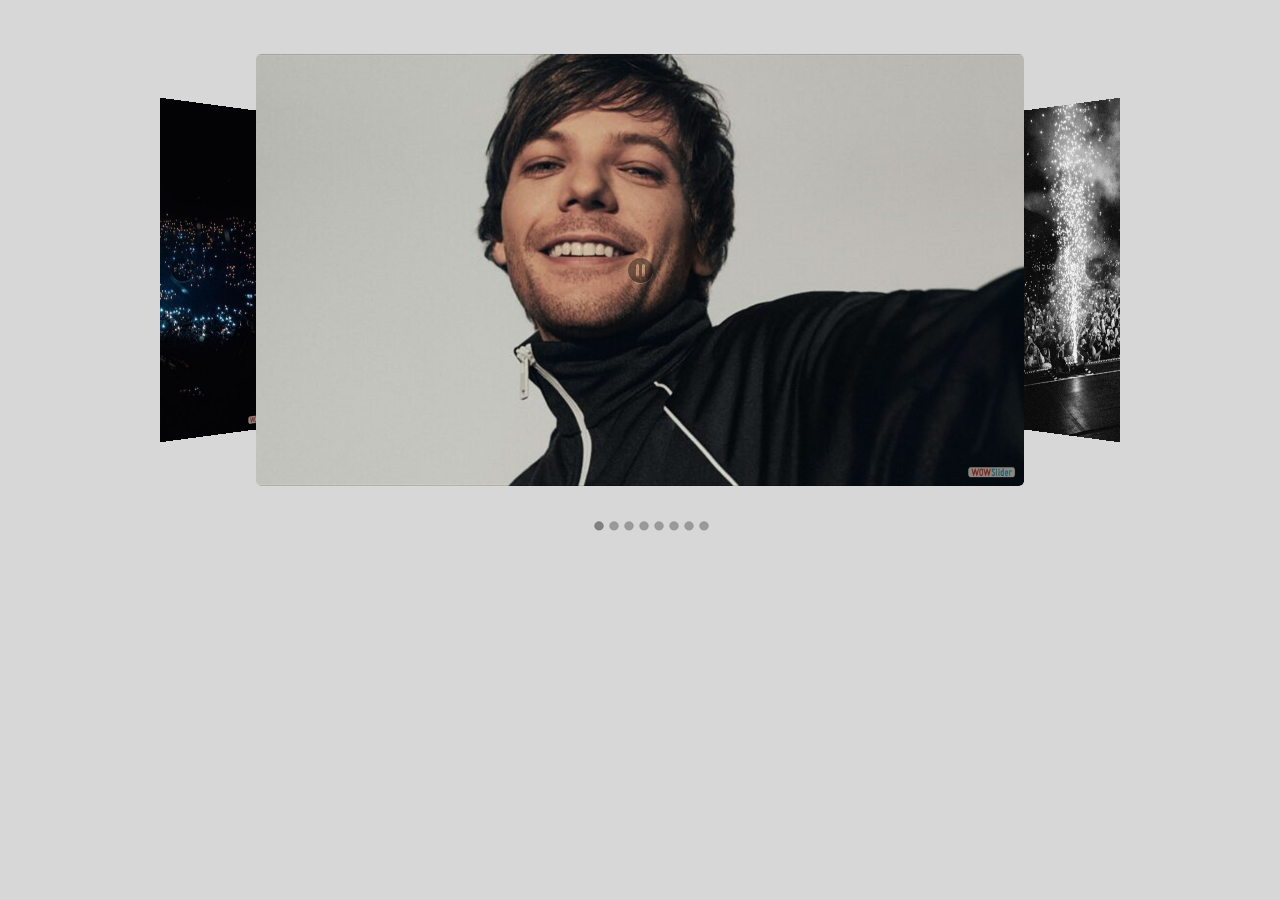
<file: wowslider.html>
<!DOCTYPE html>
<html>
<head>
	<title>Lt</title>
	<meta http-equiv="content-type" content="text/html; charset=utf-8" />
	<meta name="description" content="Made with WOW Slider - Create beautiful, responsive image sliders in a few clicks. Awesome skins and animations. Bootstrap slideshow" />
	
	<!-- Start WOWSlider.com HEAD section --> <!-- add to the <head> of your page -->
	<link rel="stylesheet" type="text/css" href="engine1/style.css" />
	<script type="text/javascript" src="engine1/jquery.js"></script>
	<!-- End WOWSlider.com HEAD section -->

</head>
<body style="background-color:#d7d7d7;margin:auto">
	
	<!-- Start WOWSlider.com BODY section --> <!-- add to the <body> of your page -->
	<div id="wowslider-container1">
	<div class="ws_images"><ul>
		<li><img src="data1/images/lt1.jpg" alt="" title="" id="wows1_0"/></li>
		<li><img src="data1/images/lt4.jpg" alt="" title="" id="wows1_1"/></li>
		<li><img src="data1/images/lt3.jpg" alt="" title="" id="wows1_2"/></li>
		<li><img src="data1/images/lt5.jpg" alt="" title="" id="wows1_3"/></li>
		<li><img src="data1/images/lt6.jpg" alt="" title="" id="wows1_4"/></li>
		<li><img src="data1/images/lt7.jpg" alt="" title="" id="wows1_5"/></li>
		<li><a href="http://wowslider.net"><img src="data1/images/lt8.jpg" alt="slider html" title="" id="wows1_6"/></a></li>
		<li><img src="data1/images/lt22.jpg" alt="" title="" id="wows1_7"/></li>
	</ul></div>
	<div class="ws_bullets"><div>
		<a href="#" title=""><span><img src="data1/tooltips/lt1.jpg" alt=""/>1</span></a>
		<a href="#" title=""><span><img src="data1/tooltips/lt4.jpg" alt=""/>2</span></a>
		<a href="#" title=""><span><img src="data1/tooltips/lt3.jpg" alt=""/>3</span></a>
		<a href="#" title=""><span><img src="data1/tooltips/lt5.jpg" alt=""/>4</span></a>
		<a href="#" title=""><span><img src="data1/tooltips/lt6.jpg" alt=""/>5</span></a>
		<a href="#" title=""><span><img src="data1/tooltips/lt7.jpg" alt=""/>6</span></a>
		<a href="#" title=""><span><img src="data1/tooltips/lt8.jpg" alt=""/>7</span></a>
		<a href="#" title=""><span><img src="data1/tooltips/lt22.jpg" alt=""/>8</span></a>
	</div></div><div class="ws_script" style="position:absolute;left:-99%"><a href="http://wowslider.net">bootstrap slideshow</a> by WOWSlider.com v9.0</div>
	<div class="ws_shadow"></div>
	</div>	
	<script type="text/javascript" src="engine1/wowslider.js"></script>
	<script type="text/javascript" src="engine1/script.js"></script>
	<!-- End WOWSlider.com BODY section -->

</body>
</html>
</file>
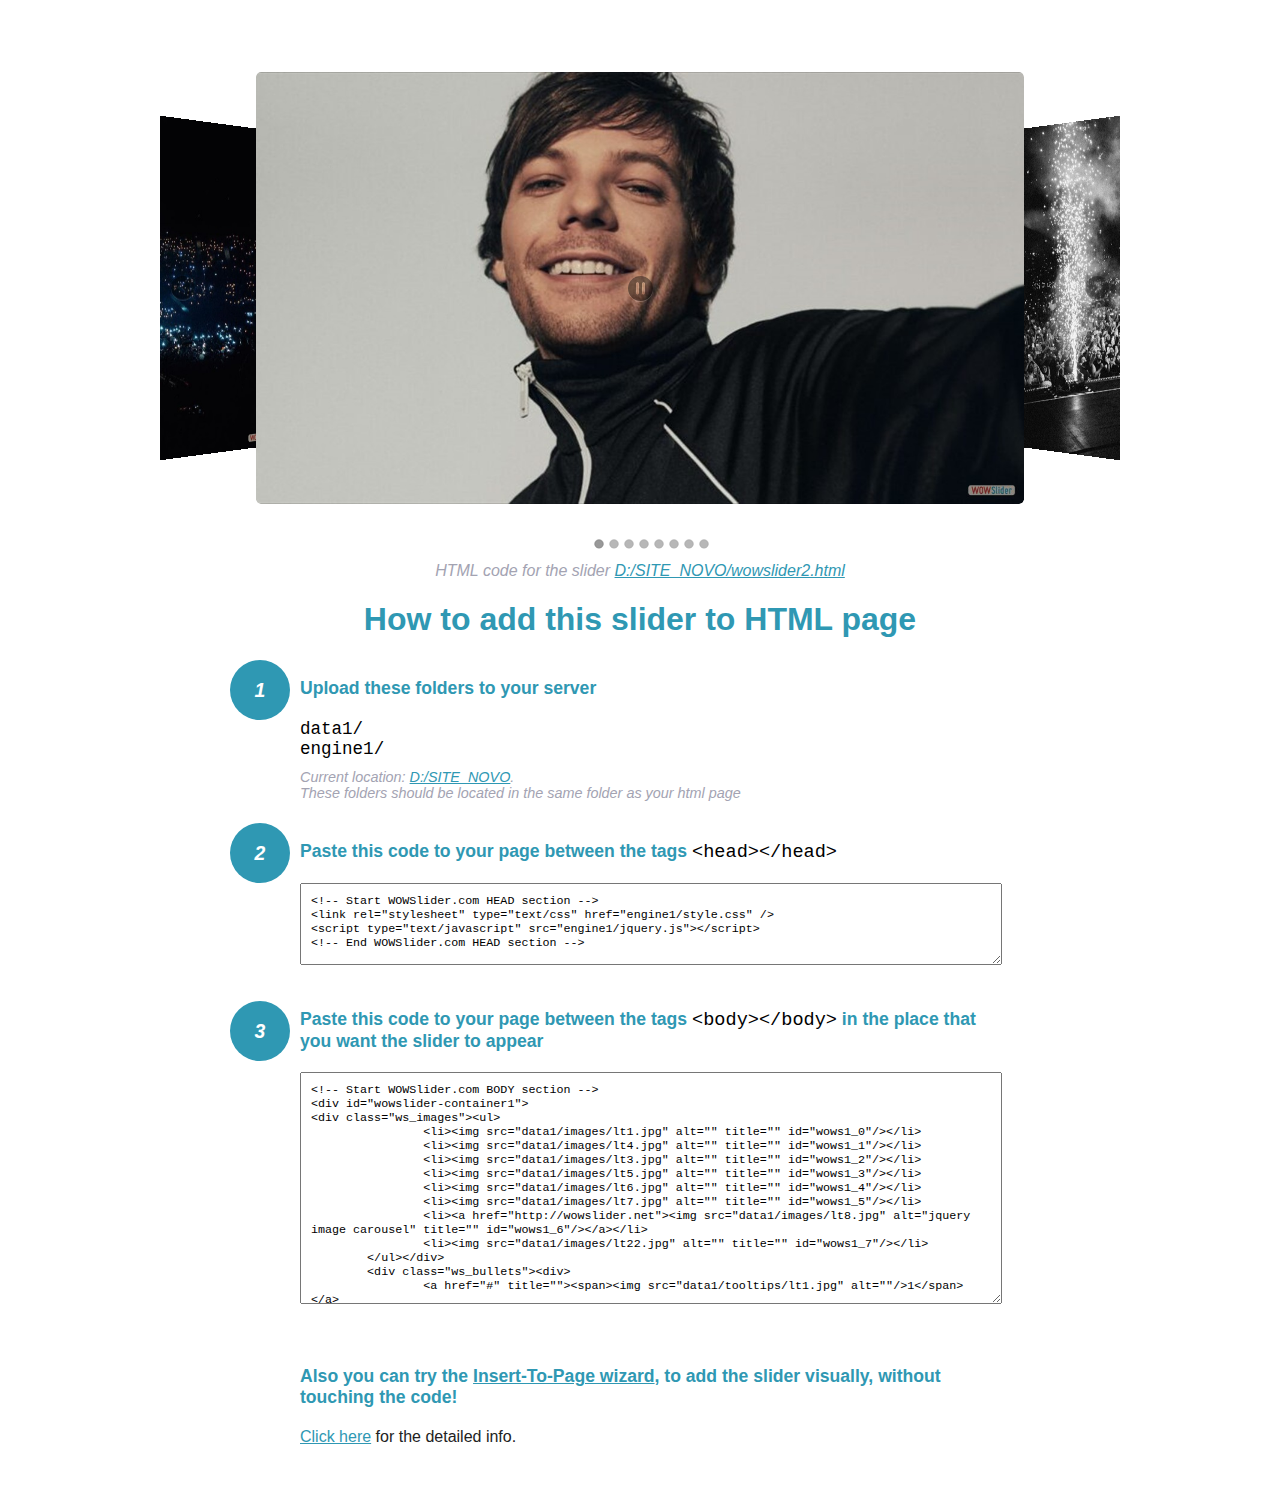
<file: wowslider2-howto.html>
<!DOCTYPE html>
<html>
<head>
	<title>WOWSlider</title>
	<meta http-equiv="content-type" content="text/html; charset=utf-8" />
	<meta name="description" content="WOWSlider" />
	
	<!-- Start WOWSlider.com HEAD section --> <!-- add to the <head> of your page -->
	<link rel="stylesheet" type="text/css" href="engine1/style.css" />
	<script type="text/javascript" src="engine1/jquery.js"></script>
	<!-- End WOWSlider.com HEAD section -->


<style>
.instuction {
	font-family: sans-serif, Arial;
	display: block;
	margin: 0 auto;
	max-width: 820px;
	width: 100%;
	padding: 0 70px;
	color: #222;
	-webkit-box-sizing: border-box;
	-moz-box-sizing: border-box;
	box-sizing: border-box;
}
.instuction h1 img {
	max-width: 170px;
	vertical-align: middle;
	margin-bottom: 10px;
}
.instuction h1 {
	color: #2F98B3;
	text-align: center;
}
.instuction h2 {
	position: relative;
	font-size: 1.1em;
	color: #2F98B3;
	margin-bottom: 20px;
	margin-top: 40px;
}
.instuction h2 span.num {
	position: absolute;
	left: -70px;
	top: -18px;
	display: inline-block;
	vertical-align: middle;
	font-style: italic;
	font-size: 1.1em;
	width: 60px;
	height: 60px;
	line-height: 60px;
	text-align: center;
	background: #2F98B3;
	color: #fff;
	border-radius: 50%;
}
.instuction .mono {
	color: #000;
	font-family: monospace;
	font-size: 1.3em;
	font-weight: normal;
}
.instuction li.mono {
	font-size: 1.5em;
}

.instuction ul {
	font-size: 0.9em;
	margin-top: 0;
	padding-left: 0;
	list-style: none;
}
.instuction .note {
	color: #A3A3B2;
	font-style: italic;
	padding-top: 10px;
}
.instuction p.note {
	text-align: center;
	padding-top: 0;
	margin-top: 4px;
}
.instuction textarea {
	font-size: 0.9em;
	min-height: 60px;
	padding: 10px;
	margin: 0;
	overflow: auto;
	max-width: 100%;
	width: 100%;
}
.instuction a,
.instuction a:visited {
	color: #2F98B3;
}
</style>


</head>
<body style="margin:auto">

<br>

<!-- Start WOWSlider.com BODY section --> <!-- add to the <body> of your page -->
<div id="wowslider-container1">
<div class="ws_images"><ul>
		<li><img src="data1/images/lt1.jpg" alt="" title="" id="wows1_0"/></li>
		<li><img src="data1/images/lt4.jpg" alt="" title="" id="wows1_1"/></li>
		<li><img src="data1/images/lt3.jpg" alt="" title="" id="wows1_2"/></li>
		<li><img src="data1/images/lt5.jpg" alt="" title="" id="wows1_3"/></li>
		<li><img src="data1/images/lt6.jpg" alt="" title="" id="wows1_4"/></li>
		<li><img src="data1/images/lt7.jpg" alt="" title="" id="wows1_5"/></li>
		<li><a href="http://wowslider.net"><img src="data1/images/lt8.jpg" alt="jquery image carousel" title="" id="wows1_6"/></a></li>
		<li><img src="data1/images/lt22.jpg" alt="" title="" id="wows1_7"/></li>
	</ul></div>
	<div class="ws_bullets"><div>
		<a href="#" title=""><span><img src="data1/tooltips/lt1.jpg" alt=""/>1</span></a>
		<a href="#" title=""><span><img src="data1/tooltips/lt4.jpg" alt=""/>2</span></a>
		<a href="#" title=""><span><img src="data1/tooltips/lt3.jpg" alt=""/>3</span></a>
		<a href="#" title=""><span><img src="data1/tooltips/lt5.jpg" alt=""/>4</span></a>
		<a href="#" title=""><span><img src="data1/tooltips/lt6.jpg" alt=""/>5</span></a>
		<a href="#" title=""><span><img src="data1/tooltips/lt7.jpg" alt=""/>6</span></a>
		<a href="#" title=""><span><img src="data1/tooltips/lt8.jpg" alt=""/>7</span></a>
		<a href="#" title=""><span><img src="data1/tooltips/lt22.jpg" alt=""/>8</span></a>
	</div></div><div class="ws_script" style="position:absolute;left:-99%"><a href="http://wowslider.net">bootstrap slideshow</a> by WOWSlider.com v9.0</div>
<div class="ws_shadow"></div>
</div>	
<script type="text/javascript" src="engine1/wowslider.js"></script>
<script type="text/javascript" src="engine1/script.js"></script>
<!-- End WOWSlider.com BODY section -->


<div class="instuction">
	<p class="note">HTML code for the slider <a href="file:///D:/SITE_NOVO/wowslider2.html">D:/SITE_NOVO/wowslider2.html</a></p>

	<h1>
		How to add this slider to HTML page
	</h1>

	<h2><span class="num">1</span> Upload these folders to your server</h2>
	<ul>
		<li class="mono">data1/</li>
		<li class="mono">engine1/</li>
		<li class="note">Current location: <a href="file:///D:/SITE_NOVO">D:/SITE_NOVO</a>. <br>These folders should be located in the same folder as your html page</li>
	</ul>

	<h2><span class="num">2</span> Paste this code to your page between the tags <span class="mono">&lt;head&gt;&lt;/head&gt;</span></h2>
	<textarea onclick="this.select()">&lt;!-- Start WOWSlider.com HEAD section --&gt;
&lt;link rel=&quot;stylesheet&quot; type=&quot;text/css&quot; href=&quot;engine1/style.css&quot; /&gt;
&lt;script type=&quot;text/javascript&quot; src=&quot;engine1/jquery.js&quot;&gt;&lt;/script&gt;
&lt;!-- End WOWSlider.com HEAD section --&gt;</textarea>


	<h2><span class="num" style="top: -8px;">3</span> Paste this code to your page between the tags <span class="mono">&lt;body&gt;&lt;/body&gt;</span> in the place that you want the slider to appear</h2>
	<textarea onclick="this.select()" rows="15">&lt;!-- Start WOWSlider.com BODY section --&gt;
&lt;div id=&quot;wowslider-container1&quot;&gt;
&lt;div class=&quot;ws_images&quot;&gt;&lt;ul&gt;
		&lt;li&gt;&lt;img src=&quot;data1/images/lt1.jpg&quot; alt=&quot;&quot; title=&quot;&quot; id=&quot;wows1_0&quot;/&gt;&lt;/li&gt;
		&lt;li&gt;&lt;img src=&quot;data1/images/lt4.jpg&quot; alt=&quot;&quot; title=&quot;&quot; id=&quot;wows1_1&quot;/&gt;&lt;/li&gt;
		&lt;li&gt;&lt;img src=&quot;data1/images/lt3.jpg&quot; alt=&quot;&quot; title=&quot;&quot; id=&quot;wows1_2&quot;/&gt;&lt;/li&gt;
		&lt;li&gt;&lt;img src=&quot;data1/images/lt5.jpg&quot; alt=&quot;&quot; title=&quot;&quot; id=&quot;wows1_3&quot;/&gt;&lt;/li&gt;
		&lt;li&gt;&lt;img src=&quot;data1/images/lt6.jpg&quot; alt=&quot;&quot; title=&quot;&quot; id=&quot;wows1_4&quot;/&gt;&lt;/li&gt;
		&lt;li&gt;&lt;img src=&quot;data1/images/lt7.jpg&quot; alt=&quot;&quot; title=&quot;&quot; id=&quot;wows1_5&quot;/&gt;&lt;/li&gt;
		&lt;li&gt;&lt;a href=&quot;http://wowslider.net&quot;&gt;&lt;img src=&quot;data1/images/lt8.jpg&quot; alt=&quot;jquery image carousel&quot; title=&quot;&quot; id=&quot;wows1_6&quot;/&gt;&lt;/a&gt;&lt;/li&gt;
		&lt;li&gt;&lt;img src=&quot;data1/images/lt22.jpg&quot; alt=&quot;&quot; title=&quot;&quot; id=&quot;wows1_7&quot;/&gt;&lt;/li&gt;
	&lt;/ul&gt;&lt;/div&gt;
	&lt;div class=&quot;ws_bullets&quot;&gt;&lt;div&gt;
		&lt;a href=&quot;#&quot; title=&quot;&quot;&gt;&lt;span&gt;&lt;img src=&quot;data1/tooltips/lt1.jpg&quot; alt=&quot;&quot;/&gt;1&lt;/span&gt;&lt;/a&gt;
		&lt;a href=&quot;#&quot; title=&quot;&quot;&gt;&lt;span&gt;&lt;img src=&quot;data1/tooltips/lt4.jpg&quot; alt=&quot;&quot;/&gt;2&lt;/span&gt;&lt;/a&gt;
		&lt;a href=&quot;#&quot; title=&quot;&quot;&gt;&lt;span&gt;&lt;img src=&quot;data1/tooltips/lt3.jpg&quot; alt=&quot;&quot;/&gt;3&lt;/span&gt;&lt;/a&gt;
		&lt;a href=&quot;#&quot; title=&quot;&quot;&gt;&lt;span&gt;&lt;img src=&quot;data1/tooltips/lt5.jpg&quot; alt=&quot;&quot;/&gt;4&lt;/span&gt;&lt;/a&gt;
		&lt;a href=&quot;#&quot; title=&quot;&quot;&gt;&lt;span&gt;&lt;img src=&quot;data1/tooltips/lt6.jpg&quot; alt=&quot;&quot;/&gt;5&lt;/span&gt;&lt;/a&gt;
		&lt;a href=&quot;#&quot; title=&quot;&quot;&gt;&lt;span&gt;&lt;img src=&quot;data1/tooltips/lt7.jpg&quot; alt=&quot;&quot;/&gt;6&lt;/span&gt;&lt;/a&gt;
		&lt;a href=&quot;#&quot; title=&quot;&quot;&gt;&lt;span&gt;&lt;img src=&quot;data1/tooltips/lt8.jpg&quot; alt=&quot;&quot;/&gt;7&lt;/span&gt;&lt;/a&gt;
		&lt;a href=&quot;#&quot; title=&quot;&quot;&gt;&lt;span&gt;&lt;img src=&quot;data1/tooltips/lt22.jpg&quot; alt=&quot;&quot;/&gt;8&lt;/span&gt;&lt;/a&gt;
	&lt;/div&gt;&lt;/div&gt;&lt;div class=&quot;ws_script&quot; style=&quot;position:absolute;left:-99%&quot;&gt;&lt;a href=&quot;http://wowslider.net&quot;&gt;bootstrap slideshow&lt;/a&gt; by WOWSlider.com v9.0&lt;/div&gt;
&lt;div class=&quot;ws_shadow&quot;&gt;&lt;/div&gt;
&lt;/div&gt;	
&lt;script type=&quot;text/javascript&quot; src=&quot;engine1/wowslider.js&quot;&gt;&lt;/script&gt;
&lt;script type=&quot;text/javascript&quot; src=&quot;engine1/script.js&quot;&gt;&lt;/script&gt;
&lt;!-- End WOWSlider.com BODY section --&gt;</textarea>

<br><br>
<h2>Also you can try the <a href="http://wowslider.com/help/add-wowslider-to-page-2.html" target="_blank">Insert-To-Page wizard</a>, to add the slider visually, without touching the code!</h2>
<p>
	<a href="http://wowslider.com/help/add-wowslider-to-page-2.html" target="_blank">Click here</a> for the detailed info.
</p>
</div>

<br><br>
</body>
</html>
</file>
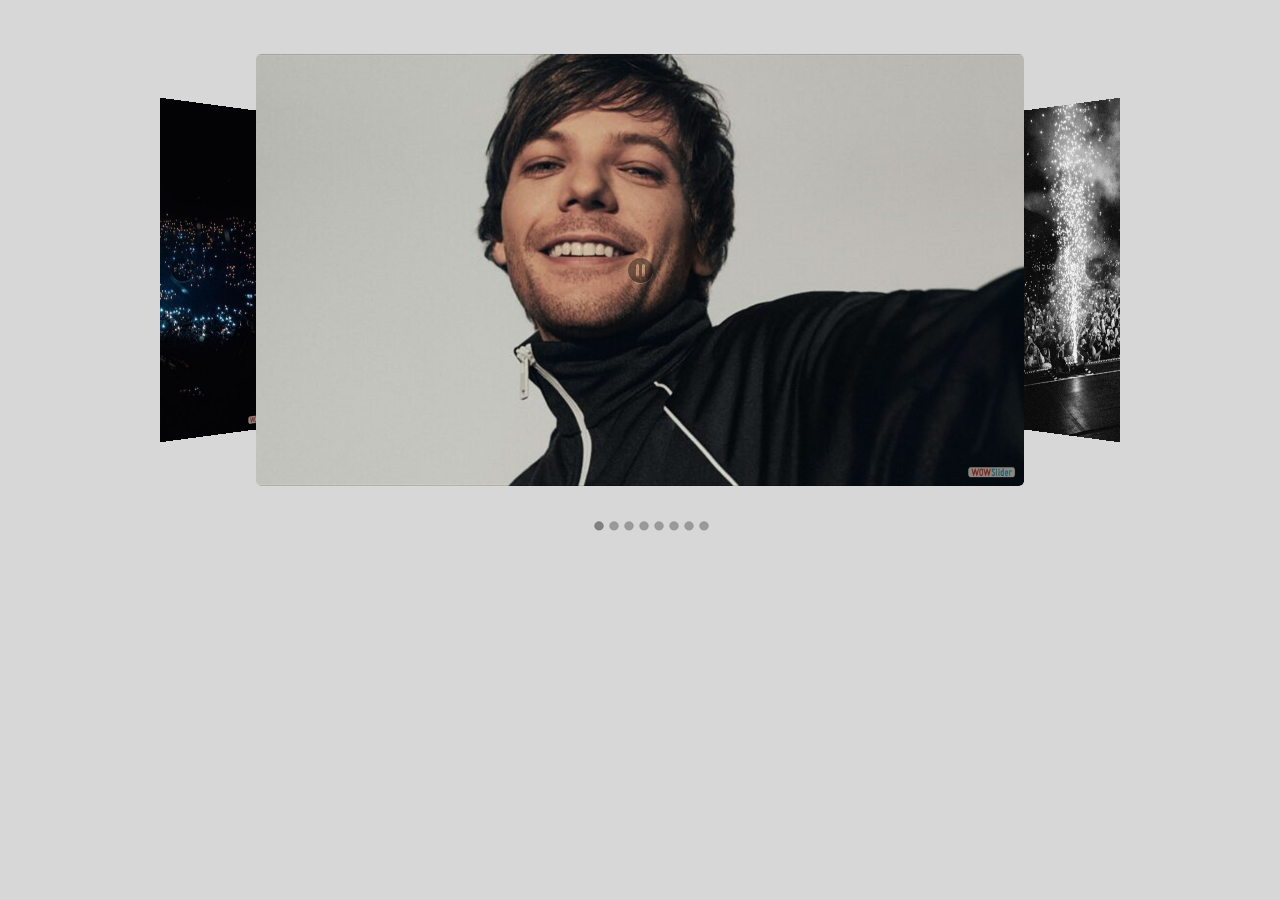
<file: wowslider2.html>
<!DOCTYPE html>
<html>
<head>
	<title>Lt</title>
	<meta http-equiv="content-type" content="text/html; charset=utf-8" />
	<meta name="description" content="Made with WOW Slider - Create beautiful, responsive image sliders in a few clicks. Awesome skins and animations. Bootstrap slideshow" />
	
	<!-- Start WOWSlider.com HEAD section --> <!-- add to the <head> of your page -->
	<link rel="stylesheet" type="text/css" href="engine1/style.css" />
	<script type="text/javascript" src="engine1/jquery.js"></script>
	<!-- End WOWSlider.com HEAD section -->

</head>
<body style="background-color:#d7d7d7;margin:auto">
	
	<!-- Start WOWSlider.com BODY section --> <!-- add to the <body> of your page -->
	<div id="wowslider-container1">
	<div class="ws_images"><ul>
		<li><img src="data1/images/lt1.jpg" alt="" title="" id="wows1_0"/></li>
		<li><img src="data1/images/lt4.jpg" alt="" title="" id="wows1_1"/></li>
		<li><img src="data1/images/lt3.jpg" alt="" title="" id="wows1_2"/></li>
		<li><img src="data1/images/lt5.jpg" alt="" title="" id="wows1_3"/></li>
		<li><img src="data1/images/lt6.jpg" alt="" title="" id="wows1_4"/></li>
		<li><img src="data1/images/lt7.jpg" alt="" title="" id="wows1_5"/></li>
		<li><a href="http://wowslider.net"><img src="data1/images/lt8.jpg" alt="jquery image carousel" title="" id="wows1_6"/></a></li>
		<li><img src="data1/images/lt22.jpg" alt="" title="" id="wows1_7"/></li>
	</ul></div>
	<div class="ws_bullets"><div>
		<a href="#" title=""><span><img src="data1/tooltips/lt1.jpg" alt=""/>1</span></a>
		<a href="#" title=""><span><img src="data1/tooltips/lt4.jpg" alt=""/>2</span></a>
		<a href="#" title=""><span><img src="data1/tooltips/lt3.jpg" alt=""/>3</span></a>
		<a href="#" title=""><span><img src="data1/tooltips/lt5.jpg" alt=""/>4</span></a>
		<a href="#" title=""><span><img src="data1/tooltips/lt6.jpg" alt=""/>5</span></a>
		<a href="#" title=""><span><img src="data1/tooltips/lt7.jpg" alt=""/>6</span></a>
		<a href="#" title=""><span><img src="data1/tooltips/lt8.jpg" alt=""/>7</span></a>
		<a href="#" title=""><span><img src="data1/tooltips/lt22.jpg" alt=""/>8</span></a>
	</div></div><div class="ws_script" style="position:absolute;left:-99%"><a href="http://wowslider.net">bootstrap slideshow</a> by WOWSlider.com v9.0</div>
	<div class="ws_shadow"></div>
	</div>	
	<script type="text/javascript" src="engine1/wowslider.js"></script>
	<script type="text/javascript" src="engine1/script.js"></script>
	<!-- End WOWSlider.com BODY section -->

</body>
</html>
</file>
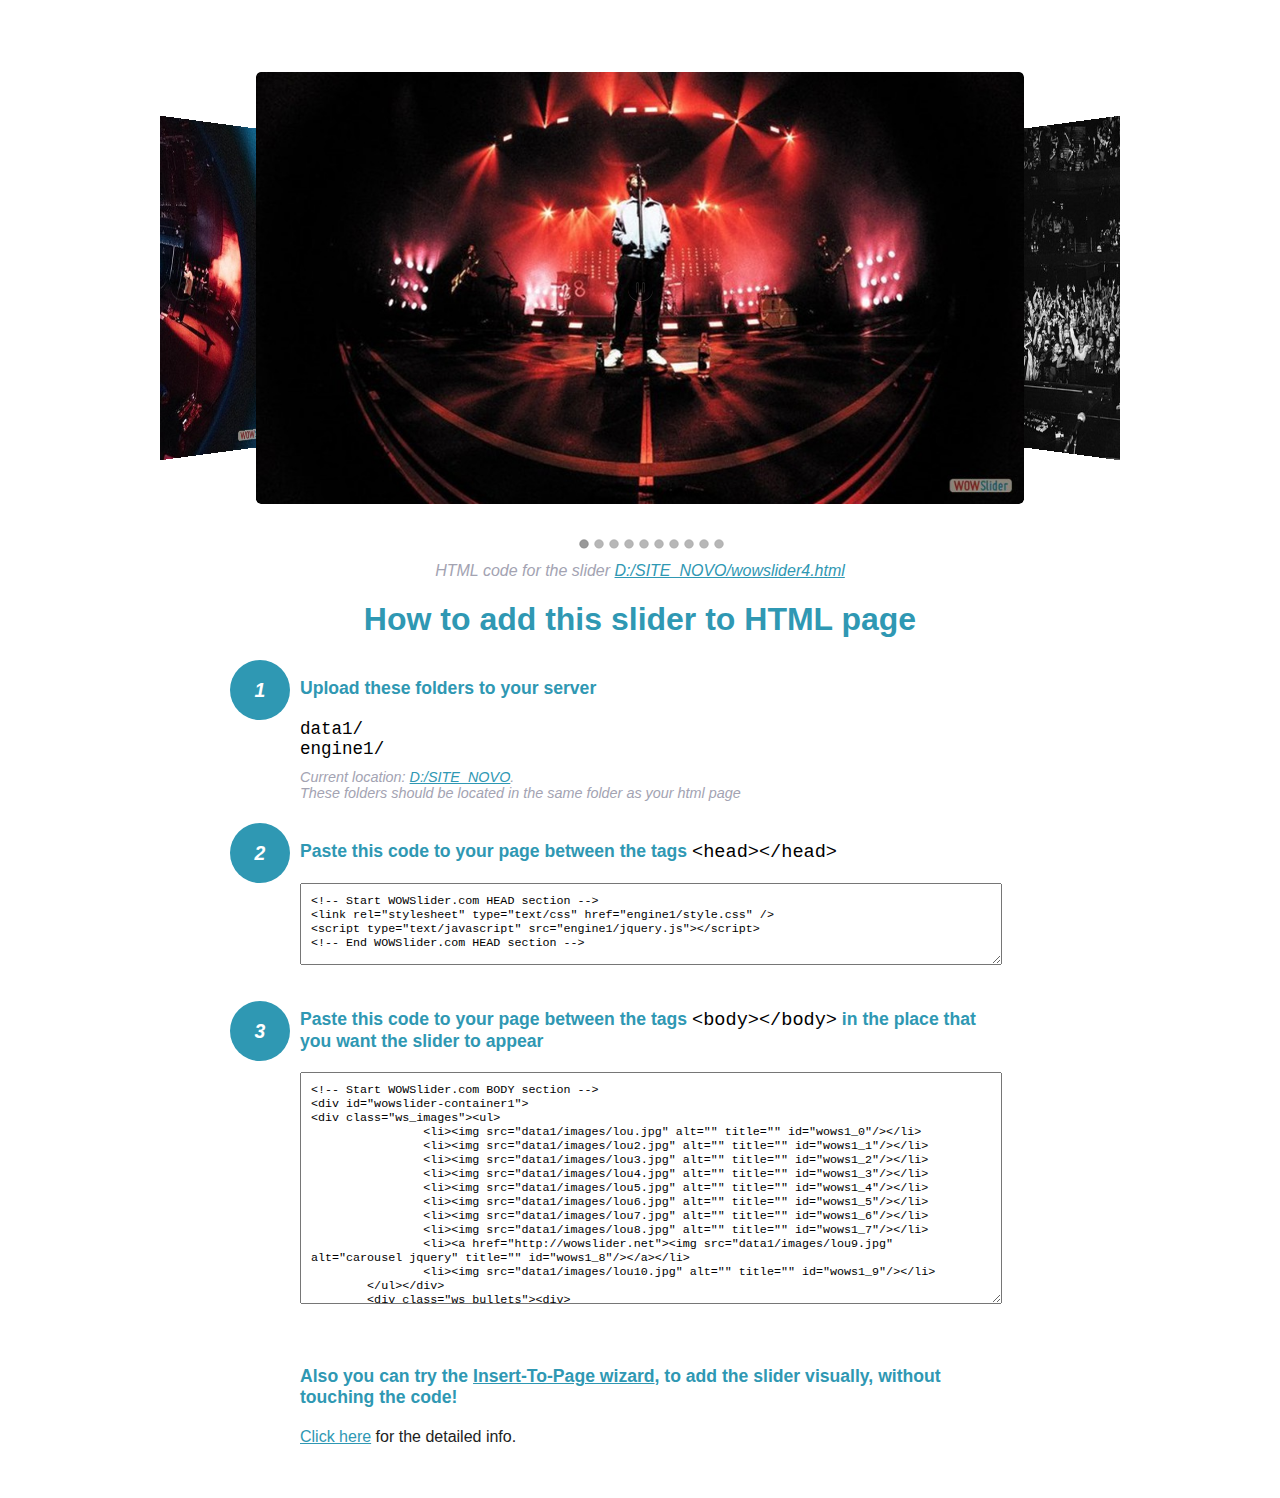
<file: wowslider4-howto.html>
<!DOCTYPE html>
<html>
<head>
	<title>WOWSlider</title>
	<meta http-equiv="content-type" content="text/html; charset=utf-8" />
	<meta name="description" content="WOWSlider" />
	
	<!-- Start WOWSlider.com HEAD section --> <!-- add to the <head> of your page -->
	<link rel="stylesheet" type="text/css" href="engine1/style.css" />
	<script type="text/javascript" src="engine1/jquery.js"></script>
	<!-- End WOWSlider.com HEAD section -->


<style>
.instuction {
	font-family: sans-serif, Arial;
	display: block;
	margin: 0 auto;
	max-width: 820px;
	width: 100%;
	padding: 0 70px;
	color: #222;
	-webkit-box-sizing: border-box;
	-moz-box-sizing: border-box;
	box-sizing: border-box;
}
.instuction h1 img {
	max-width: 170px;
	vertical-align: middle;
	margin-bottom: 10px;
}
.instuction h1 {
	color: #2F98B3;
	text-align: center;
}
.instuction h2 {
	position: relative;
	font-size: 1.1em;
	color: #2F98B3;
	margin-bottom: 20px;
	margin-top: 40px;
}
.instuction h2 span.num {
	position: absolute;
	left: -70px;
	top: -18px;
	display: inline-block;
	vertical-align: middle;
	font-style: italic;
	font-size: 1.1em;
	width: 60px;
	height: 60px;
	line-height: 60px;
	text-align: center;
	background: #2F98B3;
	color: #fff;
	border-radius: 50%;
}
.instuction .mono {
	color: #000;
	font-family: monospace;
	font-size: 1.3em;
	font-weight: normal;
}
.instuction li.mono {
	font-size: 1.5em;
}

.instuction ul {
	font-size: 0.9em;
	margin-top: 0;
	padding-left: 0;
	list-style: none;
}
.instuction .note {
	color: #A3A3B2;
	font-style: italic;
	padding-top: 10px;
}
.instuction p.note {
	text-align: center;
	padding-top: 0;
	margin-top: 4px;
}
.instuction textarea {
	font-size: 0.9em;
	min-height: 60px;
	padding: 10px;
	margin: 0;
	overflow: auto;
	max-width: 100%;
	width: 100%;
}
.instuction a,
.instuction a:visited {
	color: #2F98B3;
}
</style>


</head>
<body style="margin:auto">

<br>

<!-- Start WOWSlider.com BODY section --> <!-- add to the <body> of your page -->
<div id="wowslider-container1">
<div class="ws_images"><ul>
		<li><img src="data1/images/lou.jpg" alt="" title="" id="wows1_0"/></li>
		<li><img src="data1/images/lou2.jpg" alt="" title="" id="wows1_1"/></li>
		<li><img src="data1/images/lou3.jpg" alt="" title="" id="wows1_2"/></li>
		<li><img src="data1/images/lou4.jpg" alt="" title="" id="wows1_3"/></li>
		<li><img src="data1/images/lou5.jpg" alt="" title="" id="wows1_4"/></li>
		<li><img src="data1/images/lou6.jpg" alt="" title="" id="wows1_5"/></li>
		<li><img src="data1/images/lou7.jpg" alt="" title="" id="wows1_6"/></li>
		<li><img src="data1/images/lou8.jpg" alt="" title="" id="wows1_7"/></li>
		<li><a href="http://wowslider.net"><img src="data1/images/lou9.jpg" alt="carousel jquery" title="" id="wows1_8"/></a></li>
		<li><img src="data1/images/lou10.jpg" alt="" title="" id="wows1_9"/></li>
	</ul></div>
	<div class="ws_bullets"><div>
		<a href="#" title=""><span><img src="data1/tooltips/lou.jpg" alt=""/>1</span></a>
		<a href="#" title=""><span><img src="data1/tooltips/lou2.jpg" alt=""/>2</span></a>
		<a href="#" title=""><span><img src="data1/tooltips/lou3.jpg" alt=""/>3</span></a>
		<a href="#" title=""><span><img src="data1/tooltips/lou4.jpg" alt=""/>4</span></a>
		<a href="#" title=""><span><img src="data1/tooltips/lou5.jpg" alt=""/>5</span></a>
		<a href="#" title=""><span><img src="data1/tooltips/lou6.jpg" alt=""/>6</span></a>
		<a href="#" title=""><span><img src="data1/tooltips/lou7.jpg" alt=""/>7</span></a>
		<a href="#" title=""><span><img src="data1/tooltips/lou8.jpg" alt=""/>8</span></a>
		<a href="#" title=""><span><img src="data1/tooltips/lou9.jpg" alt=""/>9</span></a>
		<a href="#" title=""><span><img src="data1/tooltips/lou10.jpg" alt=""/>10</span></a>
	</div></div><div class="ws_script" style="position:absolute;left:-99%"><a href="http://wowslider.net">bootstrap slider</a> by WOWSlider.com v9.0</div>
<div class="ws_shadow"></div>
</div>	
<script type="text/javascript" src="engine1/wowslider.js"></script>
<script type="text/javascript" src="engine1/script.js"></script>
<!-- End WOWSlider.com BODY section -->


<div class="instuction">
	<p class="note">HTML code for the slider <a href="file:///D:/SITE_NOVO/wowslider4.html">D:/SITE_NOVO/wowslider4.html</a></p>

	<h1>
		How to add this slider to HTML page
	</h1>

	<h2><span class="num">1</span> Upload these folders to your server</h2>
	<ul>
		<li class="mono">data1/</li>
		<li class="mono">engine1/</li>
		<li class="note">Current location: <a href="file:///D:/SITE_NOVO">D:/SITE_NOVO</a>. <br>These folders should be located in the same folder as your html page</li>
	</ul>

	<h2><span class="num">2</span> Paste this code to your page between the tags <span class="mono">&lt;head&gt;&lt;/head&gt;</span></h2>
	<textarea onclick="this.select()">&lt;!-- Start WOWSlider.com HEAD section --&gt;
&lt;link rel=&quot;stylesheet&quot; type=&quot;text/css&quot; href=&quot;engine1/style.css&quot; /&gt;
&lt;script type=&quot;text/javascript&quot; src=&quot;engine1/jquery.js&quot;&gt;&lt;/script&gt;
&lt;!-- End WOWSlider.com HEAD section --&gt;</textarea>


	<h2><span class="num" style="top: -8px;">3</span> Paste this code to your page between the tags <span class="mono">&lt;body&gt;&lt;/body&gt;</span> in the place that you want the slider to appear</h2>
	<textarea onclick="this.select()" rows="15">&lt;!-- Start WOWSlider.com BODY section --&gt;
&lt;div id=&quot;wowslider-container1&quot;&gt;
&lt;div class=&quot;ws_images&quot;&gt;&lt;ul&gt;
		&lt;li&gt;&lt;img src=&quot;data1/images/lou.jpg&quot; alt=&quot;&quot; title=&quot;&quot; id=&quot;wows1_0&quot;/&gt;&lt;/li&gt;
		&lt;li&gt;&lt;img src=&quot;data1/images/lou2.jpg&quot; alt=&quot;&quot; title=&quot;&quot; id=&quot;wows1_1&quot;/&gt;&lt;/li&gt;
		&lt;li&gt;&lt;img src=&quot;data1/images/lou3.jpg&quot; alt=&quot;&quot; title=&quot;&quot; id=&quot;wows1_2&quot;/&gt;&lt;/li&gt;
		&lt;li&gt;&lt;img src=&quot;data1/images/lou4.jpg&quot; alt=&quot;&quot; title=&quot;&quot; id=&quot;wows1_3&quot;/&gt;&lt;/li&gt;
		&lt;li&gt;&lt;img src=&quot;data1/images/lou5.jpg&quot; alt=&quot;&quot; title=&quot;&quot; id=&quot;wows1_4&quot;/&gt;&lt;/li&gt;
		&lt;li&gt;&lt;img src=&quot;data1/images/lou6.jpg&quot; alt=&quot;&quot; title=&quot;&quot; id=&quot;wows1_5&quot;/&gt;&lt;/li&gt;
		&lt;li&gt;&lt;img src=&quot;data1/images/lou7.jpg&quot; alt=&quot;&quot; title=&quot;&quot; id=&quot;wows1_6&quot;/&gt;&lt;/li&gt;
		&lt;li&gt;&lt;img src=&quot;data1/images/lou8.jpg&quot; alt=&quot;&quot; title=&quot;&quot; id=&quot;wows1_7&quot;/&gt;&lt;/li&gt;
		&lt;li&gt;&lt;a href=&quot;http://wowslider.net&quot;&gt;&lt;img src=&quot;data1/images/lou9.jpg&quot; alt=&quot;carousel jquery&quot; title=&quot;&quot; id=&quot;wows1_8&quot;/&gt;&lt;/a&gt;&lt;/li&gt;
		&lt;li&gt;&lt;img src=&quot;data1/images/lou10.jpg&quot; alt=&quot;&quot; title=&quot;&quot; id=&quot;wows1_9&quot;/&gt;&lt;/li&gt;
	&lt;/ul&gt;&lt;/div&gt;
	&lt;div class=&quot;ws_bullets&quot;&gt;&lt;div&gt;
		&lt;a href=&quot;#&quot; title=&quot;&quot;&gt;&lt;span&gt;&lt;img src=&quot;data1/tooltips/lou.jpg&quot; alt=&quot;&quot;/&gt;1&lt;/span&gt;&lt;/a&gt;
		&lt;a href=&quot;#&quot; title=&quot;&quot;&gt;&lt;span&gt;&lt;img src=&quot;data1/tooltips/lou2.jpg&quot; alt=&quot;&quot;/&gt;2&lt;/span&gt;&lt;/a&gt;
		&lt;a href=&quot;#&quot; title=&quot;&quot;&gt;&lt;span&gt;&lt;img src=&quot;data1/tooltips/lou3.jpg&quot; alt=&quot;&quot;/&gt;3&lt;/span&gt;&lt;/a&gt;
		&lt;a href=&quot;#&quot; title=&quot;&quot;&gt;&lt;span&gt;&lt;img src=&quot;data1/tooltips/lou4.jpg&quot; alt=&quot;&quot;/&gt;4&lt;/span&gt;&lt;/a&gt;
		&lt;a href=&quot;#&quot; title=&quot;&quot;&gt;&lt;span&gt;&lt;img src=&quot;data1/tooltips/lou5.jpg&quot; alt=&quot;&quot;/&gt;5&lt;/span&gt;&lt;/a&gt;
		&lt;a href=&quot;#&quot; title=&quot;&quot;&gt;&lt;span&gt;&lt;img src=&quot;data1/tooltips/lou6.jpg&quot; alt=&quot;&quot;/&gt;6&lt;/span&gt;&lt;/a&gt;
		&lt;a href=&quot;#&quot; title=&quot;&quot;&gt;&lt;span&gt;&lt;img src=&quot;data1/tooltips/lou7.jpg&quot; alt=&quot;&quot;/&gt;7&lt;/span&gt;&lt;/a&gt;
		&lt;a href=&quot;#&quot; title=&quot;&quot;&gt;&lt;span&gt;&lt;img src=&quot;data1/tooltips/lou8.jpg&quot; alt=&quot;&quot;/&gt;8&lt;/span&gt;&lt;/a&gt;
		&lt;a href=&quot;#&quot; title=&quot;&quot;&gt;&lt;span&gt;&lt;img src=&quot;data1/tooltips/lou9.jpg&quot; alt=&quot;&quot;/&gt;9&lt;/span&gt;&lt;/a&gt;
		&lt;a href=&quot;#&quot; title=&quot;&quot;&gt;&lt;span&gt;&lt;img src=&quot;data1/tooltips/lou10.jpg&quot; alt=&quot;&quot;/&gt;10&lt;/span&gt;&lt;/a&gt;
	&lt;/div&gt;&lt;/div&gt;&lt;div class=&quot;ws_script&quot; style=&quot;position:absolute;left:-99%&quot;&gt;&lt;a href=&quot;http://wowslider.net&quot;&gt;bootstrap slider&lt;/a&gt; by WOWSlider.com v9.0&lt;/div&gt;
&lt;div class=&quot;ws_shadow&quot;&gt;&lt;/div&gt;
&lt;/div&gt;	
&lt;script type=&quot;text/javascript&quot; src=&quot;engine1/wowslider.js&quot;&gt;&lt;/script&gt;
&lt;script type=&quot;text/javascript&quot; src=&quot;engine1/script.js&quot;&gt;&lt;/script&gt;
&lt;!-- End WOWSlider.com BODY section --&gt;</textarea>

<br><br>
<h2>Also you can try the <a href="http://wowslider.com/help/add-wowslider-to-page-2.html" target="_blank">Insert-To-Page wizard</a>, to add the slider visually, without touching the code!</h2>
<p>
	<a href="http://wowslider.com/help/add-wowslider-to-page-2.html" target="_blank">Click here</a> for the detailed info.
</p>
</div>

<br><br>
</body>
</html>
</file>
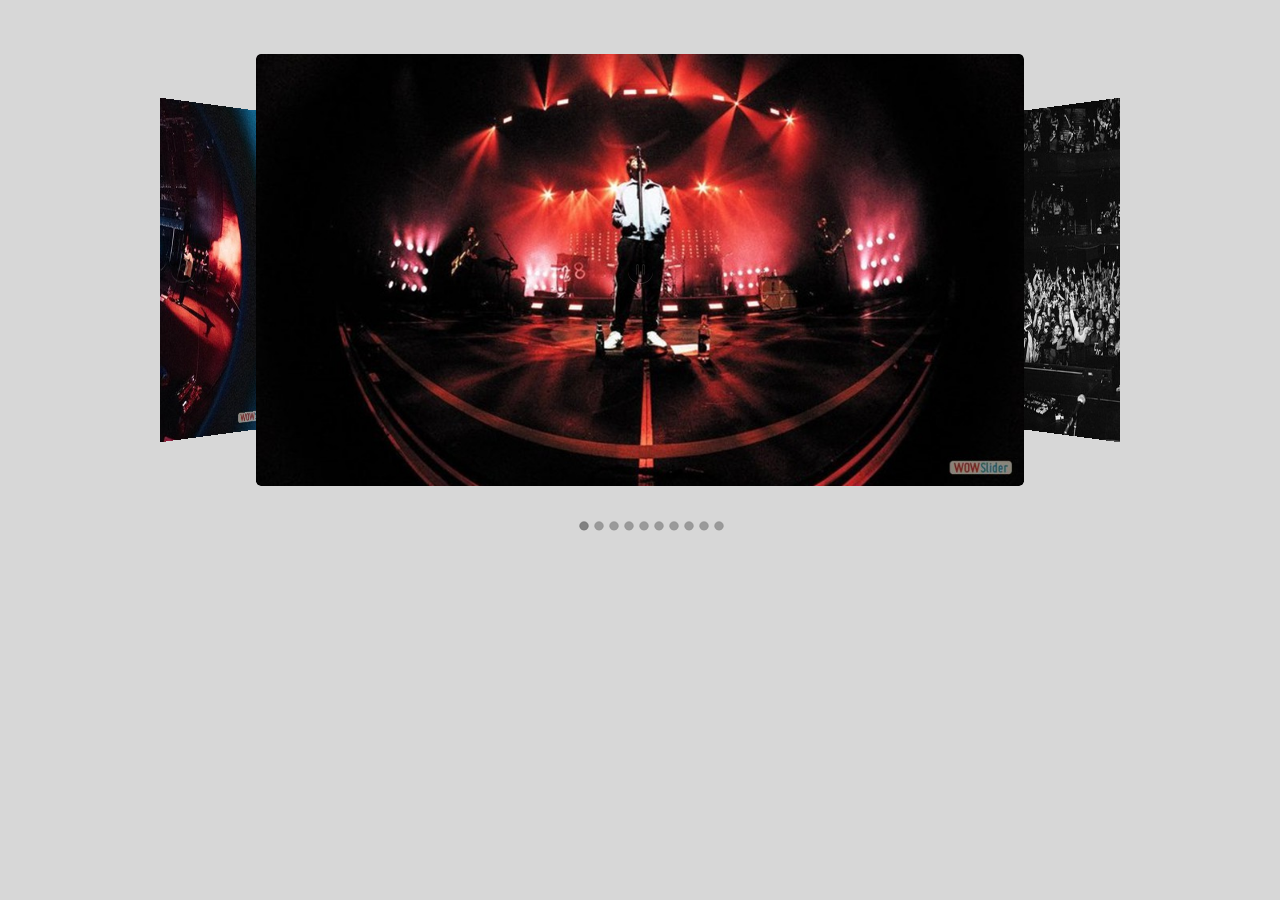
<file: wowslider4.html>
<!DOCTYPE html>
<html>
<head>
	<title>Tour</title>
	<meta http-equiv="content-type" content="text/html; charset=utf-8" />
	<meta name="description" content="Made with WOW Slider - Create beautiful, responsive image sliders in a few clicks. Awesome skins and animations. Bootstrap slider" />
	
	<!-- Start WOWSlider.com HEAD section --> <!-- add to the <head> of your page -->
	<link rel="stylesheet" type="text/css" href="engine1/style.css" />
	<script type="text/javascript" src="engine1/jquery.js"></script>
	<!-- End WOWSlider.com HEAD section -->

</head>
<body style="background-color:#d7d7d7;margin:auto">
	
	<!-- Start WOWSlider.com BODY section --> <!-- add to the <body> of your page -->
	<div id="wowslider-container1">
	<div class="ws_images"><ul>
		<li><img src="data1/images/lou.jpg" alt="" title="" id="wows1_0"/></li>
		<li><img src="data1/images/lou2.jpg" alt="" title="" id="wows1_1"/></li>
		<li><img src="data1/images/lou3.jpg" alt="" title="" id="wows1_2"/></li>
		<li><img src="data1/images/lou4.jpg" alt="" title="" id="wows1_3"/></li>
		<li><img src="data1/images/lou5.jpg" alt="" title="" id="wows1_4"/></li>
		<li><img src="data1/images/lou6.jpg" alt="" title="" id="wows1_5"/></li>
		<li><img src="data1/images/lou7.jpg" alt="" title="" id="wows1_6"/></li>
		<li><img src="data1/images/lou8.jpg" alt="" title="" id="wows1_7"/></li>
		<li><a href="http://wowslider.net"><img src="data1/images/lou9.jpg" alt="carousel jquery" title="" id="wows1_8"/></a></li>
		<li><img src="data1/images/lou10.jpg" alt="" title="" id="wows1_9"/></li>
	</ul></div>
	<div class="ws_bullets"><div>
		<a href="#" title=""><span><img src="data1/tooltips/lou.jpg" alt=""/>1</span></a>
		<a href="#" title=""><span><img src="data1/tooltips/lou2.jpg" alt=""/>2</span></a>
		<a href="#" title=""><span><img src="data1/tooltips/lou3.jpg" alt=""/>3</span></a>
		<a href="#" title=""><span><img src="data1/tooltips/lou4.jpg" alt=""/>4</span></a>
		<a href="#" title=""><span><img src="data1/tooltips/lou5.jpg" alt=""/>5</span></a>
		<a href="#" title=""><span><img src="data1/tooltips/lou6.jpg" alt=""/>6</span></a>
		<a href="#" title=""><span><img src="data1/tooltips/lou7.jpg" alt=""/>7</span></a>
		<a href="#" title=""><span><img src="data1/tooltips/lou8.jpg" alt=""/>8</span></a>
		<a href="#" title=""><span><img src="data1/tooltips/lou9.jpg" alt=""/>9</span></a>
		<a href="#" title=""><span><img src="data1/tooltips/lou10.jpg" alt=""/>10</span></a>
	</div></div><div class="ws_script" style="position:absolute;left:-99%"><a href="http://wowslider.net">bootstrap slider</a> by WOWSlider.com v9.0</div>
	<div class="ws_shadow"></div>
	</div>	
	<script type="text/javascript" src="engine1/wowslider.js"></script>
	<script type="text/javascript" src="engine1/script.js"></script>
	<!-- End WOWSlider.com BODY section -->

</body>
</html>
</file>
<file: style.css>
html,body{
	margin:0;
	padding:0;
	width:100%;
	
}  
   * {
  box-sizing: border-box;
}
   body{
	   width:100%;
	   height:100vh;
	   font-family: 'Bebas Neue', cursive;
       font-family: 'Fira Sans', sans-serif;
       font-family: 'Lato', sans-serif;
	   background-color:black;
	}
     
	#cabecalho {
   
    margin-top: 0px ;
    margin-bottom: 0px ;
    background-image:linear-gradient(to right,black,black,black, #2a2a2a,#525252,#969696,#9d9d9d,#9d9d9d,#9d9d9d,#969696,#525252, #2a2a2a,black,black ,black);
   
   
}

/*<img src="Ltlogo2.png" width="150" height="150" alt="Ltlogo2">
				<h1>LOUIS TOMLINSON</h1>*/

			   
		 
		 .titulo{ /*utilização de classe*/
			font-family: futura-pt , sans-serif;
			display:inline-block;
			vertical-align:top;
			color: black;
			font-size:55px;
			font-weight:0;
			letter-spacing:0.07em;/* espaço entre as letras*/
		 }
	 
   #menu{
	        
	        /* background-image:linear-gradient(to right, #030303,#040404,#040404,#515151,#040404,#040404,#030303);*/
			 
			 background-image:linear-gradient(to right,black,black,black, #2a2a2a,#525252,#969696,#9d9d9d,#9d9d9d,#9d9d9d,#969696,#525252, #2a2a2a,black,black ,black);
	   
	    
			text-align:center;/*centralizar*/
			
	         padding:10px;
			  margin:0px;
			  
			
   }	
	
   #menu li{
	   display:inline;/*linhareta*/
	   list-style:none;/*tira os marcadores*/
	   line-height:20px;/*centraliza o menu d acordo co a linha*/
	   
	   
	   
   }
	#menu a{
		text-decoration:none;/*tira o sublinhado*/
		 color:black;
		 border:2px solid black;
		 font-size:15pt;
	     padding:20px 20px 20px 20px;      
		 margin-right:50px;
		 line-height:50px;
	   	
		
	}
		
	#menu a:hover{
		background-color:white;
		color:black;
	    
		
	}
	  

	

.buttonClass {
		font-size:20px;
		font-family:Verdana;
		width:140px;
		height:50px;
		border-width:3px;
		color:rgba(246, 238, 238, 1);
		border-color:rgba(255, 255, 255, 1);
		font-weight:bold;
		border-top-left-radius:5px;
		border-top-right-radius:5px;
		border-bottom-left-radius:5px;
		border-bottom-right-radius:5px;
		box-shadow:inset 0px 1px 3px 0px rgba(0, 0, 0, 1);
		text-shadow:inset 0px -1px 0px rgba(0, 0, 0, 1);
		background-color:transparent;
	  }
        
     
     
		
      #carrousel{
	 
		background-image:linear-gradient(to right,black,black,black, #2a2a2a,#525252,#969696,#9d9d9d,#9d9d9d,#9d9d9d,#969696,#525252, #2a2a2a,black,black ,black);
	 
   }
	   
	    #ff{
	background-image:linear-gradient(to left,  #030303,#161012,#371816,#641f20,#771a1b, #901f22,   #be1e20, #be1e20,#901f22,#771a1b,#641f20,#371816,#161012,#030303);
	 margin:5%;
   	 display:grid;/*transforma a seção em grade*/
	 grid-template-columns:100% ;/*coluna*/
	 grid-gap:0%;/*insere espaço entras as colunas*/
	 padding-bottom:200px;
		}
		#ff p{
			font-family: 'Kanit', sans-serif;
			font-size:30px;
			text-align:center;
			color:black;
		}
     
		
	   #ff h1{
		font-family: 'Bebas Neue', cursive;
		letter-spacing:0.10em;/* espaço entre as letras*/
	   font-size:50px;
	   font-weight:600;
	   color:black;
	  text-align:center
	   }
	   
   #conteudo{
	 background-color:#DCDCDC;
	 margin:5%;
   	 display:grid;/*transforma a seção em grade*/
	 grid-template-columns:100% ;/*coluna*/
	 grid-gap:0%;/*insere espaço entras as colunas*/
	 padding-bottom:200px;
     font-family: 'Kanit', sans-serif;
	 font-size:20px;
	 text-align:center;
	 color:black;
	
	  
   }
   #conteudo h2{
	font-family: 'Bebas Neue', cursive;
	letter-spacing:0.10em;/* espaço entre as letras*/
   font-size:50px;
   font-weight:600;
   color:black;
  text-align:center
	   
   }
    #walls{
		background-image:linear-gradient(to left,  #030303,#161012,#371816,#641f20,#771a1b, #901f22,   #be1e20, #be1e20,#901f22,#771a1b,#641f20,#371816,#161012,#030303);
		margin:5%;
		padding:7%;
		font-family: futura-pt , sans-serif;
	    font-weight:400;
	     letter-spacing:0.09em;/* espaço entre as letras*/
		 color:white;
		 text-align:center;
		 font-size:30px;
		
	  
		 
	 }
	 #walls h2{
		  font-family: 'Bebas Neue', cursive;
		   letter-spacing:0.10em;/* espaço entre as letras*/
		  font-size:50px;
		  font-weight:600;
		  color:white;
		 text-align:center
	 }
  
   
     #festival{
		 background-color:;
		 text-align:center;
		 font-family: 'Bebas Neue', cursive;
		 font-weight:200;
	     letter-spacing:0.07em;/* espaço entre as letras*/
		 color:white;
		 font-size:30px;
		 margin:5%;
		 padding:7%;
		 
	 }
	
		
   #galeria{
	 background-color:#222433;
	 padding:7%;
	 margin:5%;
	 display:grid;
	 grid-template-columns:30% 30% 30%;
	 grid-gap:2%;
	
	
   }
  
   #jumbotron{
	 height: 100vh;
    margin-top: 0px ;
    margin-bottom: 0px ;    
    background-image: url(fotos/tour7.jpg);
    background-position: center ;
    background-size: cover ;
    background-repeat: no-repeat ;
	background-size: 1200px;
    opacity: 1;
    text-align:center;
	 color:white;
	
	 
	 
   }
   #jumbotron p{
	   font-family: 'Bebas Neue', cursive;
	   font-size:30px;
	   color:white;
	   font-weight:200;
	   letter-spacing:0.07em;/* espaço entre as letras*/
	   text-align: center;
	   
   }
   #jumbotron a{
	   text-decoration:none;
	   font-size:25px;
	   font-family: 'Bebas Neue', cursive;
	   color:;
	  background-color:;
	   padding-bottom:10px;
	   padding-right:25px;
	   padding-left:25px;
	   padding-top:10px;
	   border-radius:5px;
	   
   }
   #jumbotron a:hover{
	   background-color:;
	   color:;
   }
   #jumbotron h1{
	         font-family: 'Bebas Neue', cursive;
             font-family: 'Fira Sans', sans-serif;
             font-family: 'Lato', sans-serif;
             display:inline-block;
			 vertical-align:top;
			 color:white;
			 
   }
	 .myButton {
	box-shadow:inset 0px 1px 3px 0px #665d66;
	background-color:transparent;
	border-radius:5px;
	border:2px solid white;
	display:inline-block;
	cursor:pointer;
	color:white;
	font-family:Trebuchet MS;
	font-size:19px;
	font-weight:bold;
	padding:11px 23px;
	text-decoration:none;
	text-shadow:0px -1px 0px #6b676b;
}
.myButton:hover {
	background-color:transparent;
}
.myButton:active {
	position:relative;
	top:1px;
}
  #twitter{
	  background-color:white;
	  padding:7%;
	  margin:5%;
	  display:grid;/*transforma a seção em grade*/
	 grid-template-columns:49% 49% ;/*coluna*/
	 grid-gap:1%;/*e espaço entras as colunas*/
	 padding-bottom:200px;
	  
  }
   
   #contato{
   background-image: url('https://louis-tomlinson.com/wp-content/themes/lt-2022/img/signup-bright.jpg');
	 display:grid;
	 grid-template-columns:50% 50%;
	 text-align:center;
	 
   }
  #formulario{
	  text-align:center;
	  
	 

  }
  #formulario input{
	  width:50%;
	  padding:20px 20px 20px 20px;
	  background-color:transparent;
	  color:white;
	  border: white;
	  font-family: 'Bebas Neue', cursive;

	  

  }
  #formulario h2{
	        font-family: 'Bebas Neue', cursive;
            font-weight: 400px;
			font-size: 25px;
             display:inline-block;
			 vertical-align:top;
			 color:white;
			 letter: spacing 0.80em;/* espaço entre as letras*/
  }
   ::placeholder{
	   color:white;
   }
   
 /* #mapa{
	        text-align:center;
	        font-family: 'Bebas Neue', cursive;
             font-family: 'Fira Sans', sans-serif;
             font-family: 'Lato', sans-serif;
             display:inline-block;
			 vertical-align:top;
			 color:white;
			 letter-spacing:0.07em; espaço entre as letras}*/
			



			#rede ul{
				text-align:center;/*centralizar*/
				padding:0px;
			   margin:5px;
			   
			}

			#rede li{
	            display:inline;/*linhareta*/
				list-style:none;/*tira os marcadores*/
				line-height:20px;/*centraliza o menu d acordo co a linha*/
				margin-right:20px;
			  }
				 
#rede a{
	color:#969696;
}

   #rodape{
	background-color:black;
	
	 display:grid;
	 grid-template-columns:30% 30% 30%;
	 grid-gap:2%;
	 margin:5%;
	 padding: 2%;
	
    }
 .p_rodape{
	 
       font-family: 'Bebas Neue', cursive;
	   font-size:15pt;
	   text-align: center;
	   color:red;
	   font-weight:bolder;
	   letter-spacing:0.07em;/* espaço entre as letras*/
 }
 
.link{
	color:red;
	font-family: 'Bebas Neue', cursive;
	font-size:15pt;
	font-weight: bolder;
	text-decoration: none;
	letter-spacing:0.07em;/* espaço entre as letras*/

}
	


 /*h2>Mapa</h2>
			<iframe src="https://www.google.com/maps/embed?pb=!1m18!1m12!1m3!1d158857.7281080726!2d-0.24168024584704462!3d51.528771840474214!2m3!1f0!2f0!3f0!3m2!1i1024!2i768!4f13.1!3m3!1m2!1s0x47d8a00baf21de75%3A0x52963a5addd52a99!2sLondres%2C%20Reino%20Unido!5e0!3m2!1spt-BR!2sbr!4v1663335755027!5m2!1spt-BR!2sbr" width="600" height="450" style="border:0;" allowfullscreen="" loading="lazy" referrerpolicy="no-referrer-when-downgrade"></iframe>*/
</file>
<file: engine1/style.css>
/*
 *	generated by WOW Slider 9.0
 *	template Fresh
 */
@import url(https://fonts.googleapis.com/css?family=Open+Sans&subset=latin,cyrillic,latin-ext);
#wowslider-container1 { 
	display: table;
	zoom: 1; 
	position: relative;
	width: 100%;
	max-width: 960px;
	max-height:540px;
	margin:0px auto 0px;
	z-index:90;
	text-align:left; /* reset align=center */
	font-size: 10px;
	text-shadow: none; /* fix some user styles */

	/* reset box-sizing (to boostrap friendly) */
	-webkit-box-sizing: content-box;
	-moz-box-sizing: content-box;
	box-sizing: content-box; 
}
* html #wowslider-container1{ width:960px }
#wowslider-container1 .ws_images ul{
	position:relative;
	width: 10000%; 
	height:100%;
	left:0;
	list-style:none;
	margin:0;
	padding:0;
	border-spacing:0;
	overflow: visible;
	/*table-layout:fixed;*/
}
#wowslider-container1 .ws_images ul li{
	position: relative;
	width:1%;
	height:100%;
	line-height:0; /*opera*/
	overflow: hidden;
	float:left;
	/*font-size:0;*/
	padding:0 0 0 0 !important;
	margin:0 0 0 0 !important;
}

#wowslider-container1 .ws_images{
	position: relative;
	left:0;
	top:0;
	height:100%;
	max-height:540px;
	max-width: 960px;
	vertical-align: top;
	border:none;
	overflow: hidden;
}
#wowslider-container1 .ws_images ul a{
	width:100%;
	height:100%;
	max-height:540px;
	display:block;
	color:transparent;
}
#wowslider-container1 img{
	max-width: none !important;
}
#wowslider-container1 .ws_images .ws_list img,
#wowslider-container1 .ws_images > div > img{
	width:100%;
	border:none 0;
	max-width: none;
	padding:0;
	margin:0;
}
#wowslider-container1 .ws_images > div > img {
	max-height:540px;
}

#wowslider-container1 .ws_images iframe {
	position: absolute;
	z-index: -1;
}

#wowslider-container1 .ws-title > div {
	display: inline-block !important;
}

#wowslider-container1 a{ 
	text-decoration: none; 
	outline: none; 
	border: none; 
}

#wowslider-container1  .ws_bullets { 
	float: left;
	position:absolute;
	z-index:70;
}
#wowslider-container1  .ws_bullets div{
	position:relative;
	float:left;
	font-size: 0px;
}
/* compatibility with Joomla styles */
#wowslider-container1  .ws_bullets a {
	line-height: 0;
}

#wowslider-container1  .ws_script{
	display:none;
}
#wowslider-container1 sound, 
#wowslider-container1 object{
	position:absolute;
}

/* prevent some of users reset styles */
#wowslider-container1 .ws_effect {
	position: static;
	width: 100%;
	height: 100%;
}

#wowslider-container1 .ws_photoItem {
	border: 2em solid #fff;
	margin-left: -2em;
	margin-top: -2em;
}
#wowslider-container1 .ws_cube_side {
	background: #A6A5A9;
}


#wowslider-container1.ws_gestures {
	cursor: -webkit-grab;
	cursor: -moz-grab;
	cursor: url("[data-uri]"), move;
}
#wowslider-container1.ws_gestures.ws_grabbing {
	cursor: -webkit-grabbing;
	cursor: -moz-grabbing;
	cursor: url("[data-uri]"), move;
}

/* hide controls when video start play */
#wowslider-container1.ws_video_playing .ws_bullets,
#wowslider-container1.ws_video_playing .ws_fullscreen,
#wowslider-container1.ws_video_playing .ws_next,
#wowslider-container1.ws_video_playing .ws_prev {
	display: none;
}


/* youtube/vimeo buttons */
#wowslider-container1 .ws_video_btn {
	position: absolute;
	display: none;
	cursor: pointer;
	top: 0;
	left: 0;
	width: 100%;
	height: 100%;
	z-index: 55;
}
#wowslider-container1 .ws_video_btn.ws_youtube,
#wowslider-container1 .ws_video_btn.ws_vimeo {
	display: block;
}
#wowslider-container1 .ws_video_btn div {
	position: absolute;
	background-image: url(./playvideo.png);
	background-size: 200%;
	top: 50%;
	left: 50%;
	width: 7em;
	height: 5em;
	margin-left: -3.5em;
	margin-top: -2.5em;
}
#wowslider-container1 .ws_video_btn.ws_youtube div {
	background-position: 0 0;
}
#wowslider-container1 .ws_video_btn.ws_youtube:hover div {
	background-position: 100% 0;
}
#wowslider-container1 .ws_video_btn.ws_vimeo div {
	background-position: 0 100%;
}
#wowslider-container1 .ws_video_btn.ws_vimeo:hover div {
	background-position: 100% 100%;
}

#wowslider-container1 .ws_playpause.ws_hide {
	display: none !important;
}

#wowslider-container1  .ws_bullets { 
	padding: 9px; 
}
#wowslider-container1 .ws_bullets a { 
	width:10px;
	height:10px;
	background: url(./bullet.png) left top;
	float: left; 
	text-indent: -4000px; 
	position:relative;
	margin-left:5px;
	color:transparent;
}
#wowslider-container1 .ws_bullets a:hover, #wowslider-container1 .ws_bullets a.ws_selbull{
	background-position: 0 100%;
}
#wowslider-container1 a.ws_next, #wowslider-container1 a.ws_prev {
	position:absolute;
	top:50%;
	margin-top:-1.3em;
	z-index:60;
	height: 2.7em;
	width: 2.7em;
	background-image: url(./arrows.png);
	background-size: 200%;
}
#wowslider-container1 a.ws_next{
	background-position: 100% 0;
	right:1em;
}
#wowslider-container1 a.ws_prev {
	background-position: 0 0; 
	left:1em;
}

/*playpause*/
#wowslider-container1 .ws_playpause {
    width: 2.7em;
    height: 2.7em;
    position: absolute;
    top: 50%;
    left: 50%;
    margin-left: -1.3em;
    margin-top: -1.3em;
    z-index: 59;
	background-size: 100%;
}

#wowslider-container1 .ws_pause {
    background-image: url(./pause.png);
}

#wowslider-container1 .ws_play {
    background-image: url(./play.png);
}

#wowslider-container1 .ws_pause:hover, #wowslider-container1 .ws_play:hover {
    background-position: 100% 100% !important;
}/* bottom center */
#wowslider-container1  .ws_bullets {
    bottom: 0px;
	left:50%;
}
#wowslider-container1  .ws_bullets div{
	left:-50%;
}
#wowslider-container1 .ws-title{
	position:absolute;
	display:block;
	font: 2em 'Open Sans', sans-serif;
	bottom: 0.7em;
	left: 0.5em;
	margin-right: 0.5em; 
	color:#fff;
	z-index: 50;
	line-height: 1em;
	font-weight: bold;
}
#wowslider-container1 .ws-title div,#wowslider-container1 .ws-title span{
	display:inline-block;
	padding:0.4em 0.5em;
	background:#559674;
}
#wowslider-container1 .ws-title div{
	display:block;
	margin-top:0;
	font-size: 0.7em;
	line-height: 1.15em;
	padding:0.6em 0.7em;
	font-weight: normal;
	background:#fff;
	color:#888888;
}#wowslider-container1 .ws_images > ul{
	animation: wsBasic 40s infinite;
	-moz-animation: wsBasic 40s infinite;
	-webkit-animation: wsBasic 40s infinite;
}
@keyframes wsBasic{0%{left:-0%} 5%{left:-0%} 10%{left:-100%} 15%{left:-100%} 20%{left:-200%} 25%{left:-200%} 30%{left:-300%} 35%{left:-300%} 40%{left:-400%} 45%{left:-400%} 50%{left:-500%} 55%{left:-500%} 60%{left:-600%} 65%{left:-600%} 70%{left:-700%} 75%{left:-700%} 80%{left:-800%} 85%{left:-800%} 90%{left:-900%} 95%{left:-900%} }
@-moz-keyframes wsBasic{0%{left:-0%} 5%{left:-0%} 10%{left:-100%} 15%{left:-100%} 20%{left:-200%} 25%{left:-200%} 30%{left:-300%} 35%{left:-300%} 40%{left:-400%} 45%{left:-400%} 50%{left:-500%} 55%{left:-500%} 60%{left:-600%} 65%{left:-600%} 70%{left:-700%} 75%{left:-700%} 80%{left:-800%} 85%{left:-800%} 90%{left:-900%} 95%{left:-900%} }
@-webkit-keyframes wsBasic{0%{left:-0%} 5%{left:-0%} 10%{left:-100%} 15%{left:-100%} 20%{left:-200%} 25%{left:-200%} 30%{left:-300%} 35%{left:-300%} 40%{left:-400%} 45%{left:-400%} 50%{left:-500%} 55%{left:-500%} 60%{left:-600%} 65%{left:-600%} 70%{left:-700%} 75%{left:-700%} 80%{left:-800%} 85%{left:-800%} 90%{left:-900%} 95%{left:-900%} }

#wowslider-container1 .ws_images img, #wowslider-container1 .ws_effect img, #wowslider-container1 .ws_effect>* {
    border-radius: 6px; 
	-moz-border-radius:6px;
	-webkit-border-radius:6px;
}
#wowslider-container1 .ws_bullets  a img{
	text-indent:0;
	display:block;
	bottom:20px;
	left:-43px;
	visibility:hidden;
	position:absolute;
    border: 4px solid #FFF;
	border-radius:6px;
	-moz-border-radius:6px;
	-webkit-border-radius:6px;
	max-width:none;
}
#wowslider-container1 .ws_bullets a:hover img{
	visibility:visible;
}

#wowslider-container1 .ws_bulframe div div{
	height:48px;
	overflow:visible;
	position:relative;
}
#wowslider-container1 .ws_bulframe div {
	left:0;
	overflow:hidden;
	position:relative;
	width:85px;
	background-color:#FFF;
}
#wowslider-container1  .ws_bullets .ws_bulframe{
	display:none;
	bottom:18px;
	overflow:visible;
	position:absolute;
	cursor:pointer;
    border: 4px solid #FFF;
	border-radius:6px;
	-moz-border-radius:6px;
	-webkit-border-radius:6px;
}
#wowslider-container1 .ws_bulframe span{
	display:block;
	position:absolute;
	bottom:-10px;
	margin-left:-6px;
	left:43px;
	background:url(./triangle.png);
	width:15px;
	height:6px;
}#wowslider-container1 .ws_bulframe div div{
	height: auto;
}

@media all and (max-width:760px) {
	#wowslider-container1 .ws_fullscreen {
		display: block;
	}
}
@media all and (max-width:400px){
	#wowslider-container1 .ws_controls,
	#wowslider-container1 .ws_bullets,
	#wowslider-container1 .ws_thumbs{
		display: none
	}
}
</file>
